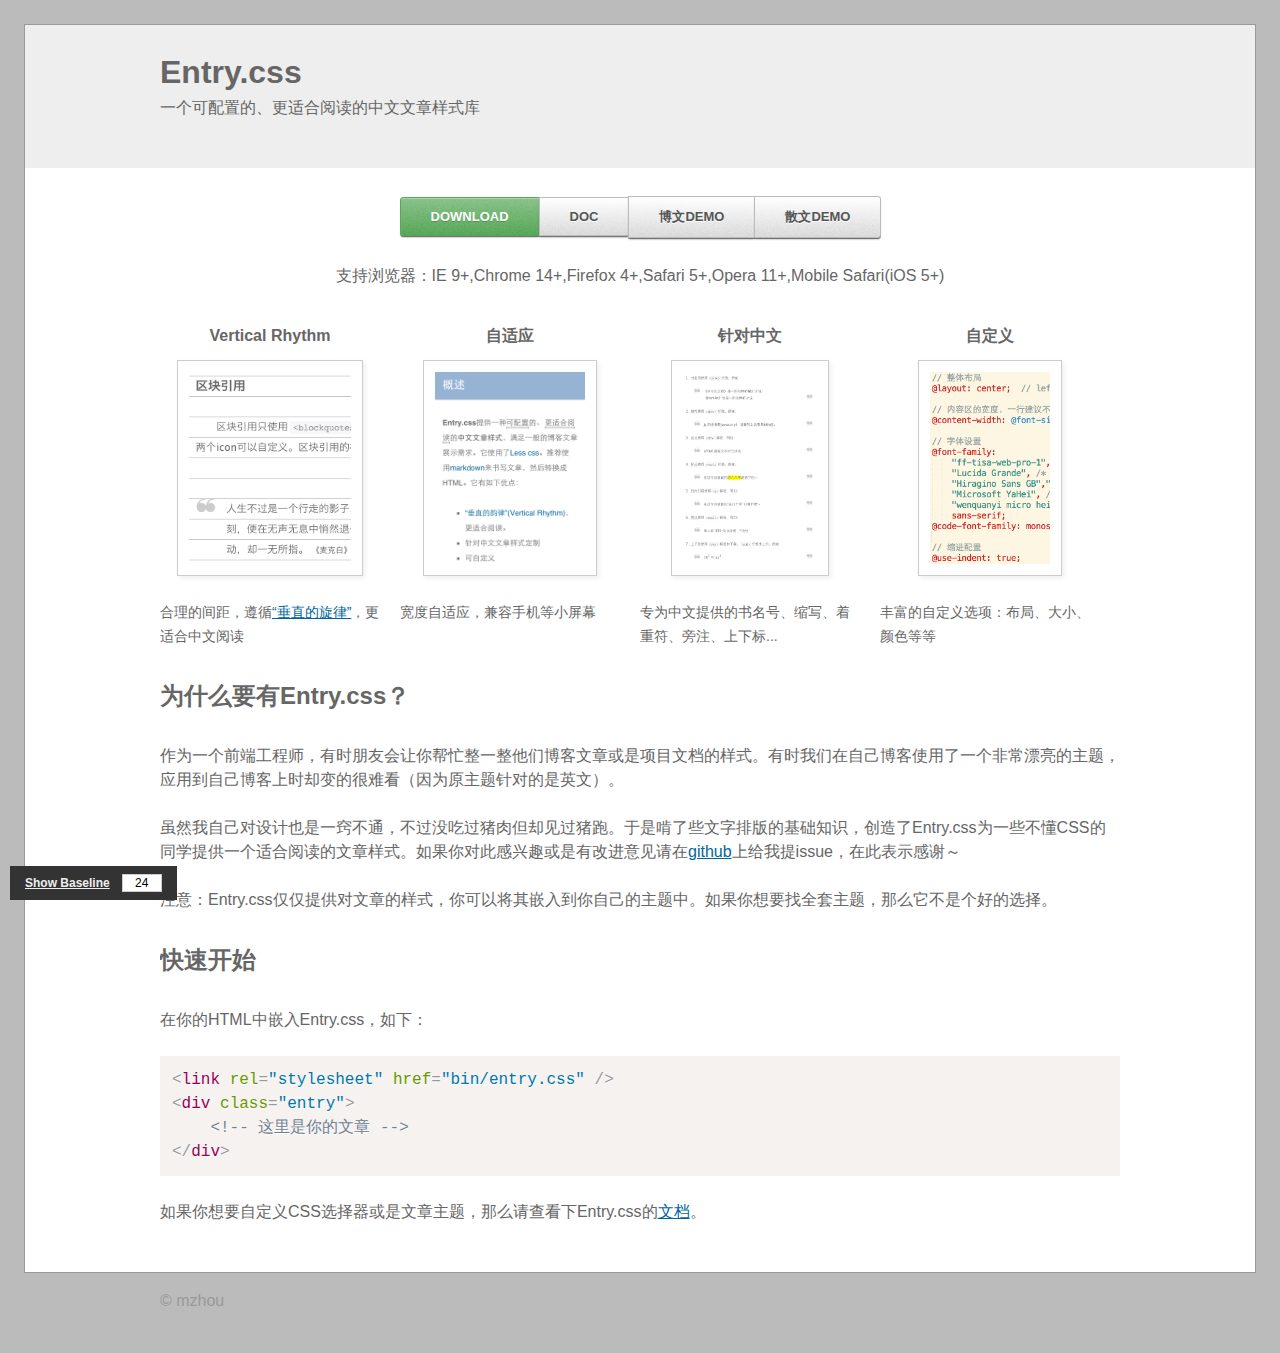
<file: index.html>
<!DOCTYPE HTML>
<html lang="en">
<head>
  <meta charset="UTF-8">
  <title>Entry.css</title>
  <meta name="Keywords" content="Entry.css,css,vertical rhythm,baseline,中文文章,博客样式,中文排版"/>
  <meta name="Description" content="Entry.css 中文文章样式，帮助你快速搭建中文博客主题。"/>
  <meta name="viewport" content="initial-scale=1,user-scalable=no,maximum-scale=1,width=device-width">
  <link rel="stylesheet" href="assets/prism.css" />
  <link rel="stylesheet" href="assets/normalize.css" />
  <link rel="stylesheet" href="assets/index.css" />
</head>
<body>
<div class="container">
    <div class="head">
        <div class="middle">
            <h1>Entry.css</h1>
            <div class="head-github">
                一个可配置的、更适合阅读的中文文章样式库<br/>
                <iframe src="http://ghbtns.com/github-btn.html?user=zmmbreeze&repo=Entry.css&type=watch&count=true"
                allowtransparency="true" frameborder="0" scrolling="0" width="100" height="20"></iframe>
                <iframe src="http://ghbtns.com/github-btn.html?user=zmmbreeze&repo=Entry.css&type=fork&count=true"
                allowtransparency="true" frameborder="0" scrolling="0" width="100" height="20"></iframe>
                <iframe src="http://ghbtns.com/github-btn.html?user=zmmbreeze&type=follow&count=true"
                allowtransparency="true" frameborder="0" scrolling="0" width="192" height="20"></iframe>
            </div>
        </div>
    </div>
    <div class="info">
        <div class="middle">
            <div class="button-container">
                <ul class="button-group">
                    <li>
                        <a href="https://github.com/zmmbreeze/Entry.css/"
                            class="large button color green">Download</a>
                    </li>
                    <li>
                        <a href="document.html" class="large button">Doc</a>
                    </li>
                    <li>
                        <a href="demo.html" class="large button">博文Demo</a>
                    </li>
                    <li>
                        <a href="word.html" class="large button">散文Demo</a>
                    </li>
                </ul>
                <p>支持浏览器：IE 9+,Chrome 14+,Firefox 4+,Safari 5+,Opera 11+,Mobile Safari(iOS 5+)</p>
            </div>
            <h2 class="invisible">优势</h2>
            <div class="wrap">
            <div class="pack">
                <h3>Vertical Rhythm</h3>
                <img src="assets/img-01.png" height="192"/>
                <p>合理的间距，遵循<a href="http://blog.justfont.com/2012/08/%E7%B6%B2%E9%A0%81%E6%8E%92%E7%89%88%EF%BC%9A%E6%B9%AF%E5%93%81%EF%BC%8D%EF%BC%8D%E5%9E%82%E7%9B%B4%E7%9A%84%E9%9F%BB%E5%BE%8B/" target="_blank">“垂直的旋律”</a>，更适合中文阅读</p>
            </div>
            <div class="pack">
                <h3>自适应</h3>
                <img src="assets/img-02.png" height="192"/>
                <p>宽度自适应，兼容手机等小屏幕</p>
            </div>
            <div class="pack">
                <h3>针对中文</h3>
                <img src="assets/img-03.png" height="192"/>
                <p>专为中文提供的书名号、缩写、着重符、旁注、上下标...</p>
            </div>
            <div class="pack">
                <h3>自定义</h3>
                <img src="assets/img-04.png" height="192"/>
                <p>丰富的自定义选项：布局、大小、颜色等等</p>
            </div>
            </div>

            <h2>为什么要有Entry.css？</h2>
            <p>作为一个前端工程师，有时朋友会让你帮忙整一整他们博客文章或是项目文档的样式。有时我们在自己博客使用了一个非常漂亮的主题，应用到自己博客上时却变的很难看（因为原主题针对的是英文）。</p>
            <p>虽然我自己对设计也是一窍不通，不过没吃过猪肉但却见过猪跑。于是啃了些文字排版的基础知识，创造了Entry.css为一些不懂CSS的同学提供一个适合阅读的文章样式。如果你对此感兴趣或是有改进意见请在<a href="https://github.com/zmmbreeze/Entry.css/issues" target="_blank">github</a>上给我提issue，在此表示感谢～</p>
            <p>注意：Entry.css仅仅提供对文章的样式，你可以将其嵌入到你自己的主题中。如果你想要找全套主题，那么它不是个好的选择。</p>

            <h2>快速开始</h2>
            <p>在你的HTML中嵌入Entry.css，如下：</p>
            <pre><code class="language-markup">&lt;link rel="stylesheet" href="bin/entry.css" /&gt;
&lt;div class="entry"&gt;
    &lt;!-- 这里是你的文章 --&gt;
&lt;/div&gt;</code></pre>
            <p>如果你想要自定义CSS选择器或是文章主题，那么请查看下Entry.css的<a href="./document.html">文档</a>。</p>

            <div style="margin-top:1.5em;">
                <script async src="//pagead2.googlesyndication.com/pagead/js/adsbygoogle.js"></script>
                <ins class="adsbygoogle"
                     style="display:block"
                     data-ad-client="ca-pub-3880667676094519"
                     data-ad-slot="7487074388"
                     data-ad-format="auto"></ins>
                <script>
                (adsbygoogle = window.adsbygoogle || []).push({});
                </script>
            </div>
        </div>
    </div>
    <div class="foot">
        <div class="middle">
            &copy; <a href="http://nodejs.in/">mzhou</a>
        </div>
    </div>
</div>
<script src="assets/prism.js"></script>
<script src="assets/baseliner.js"></script>
<script>
window.onload = function() {
    var baseliner = new Baseliner(24);
}
</script>
<script>// ga
var _gaq = _gaq || [];
_gaq.push(['_setAccount', 'UA-36422454-1']);
_gaq.push(['_trackPageview']);

(function() {
 var ga = document.createElement('script'); ga.type = 'text/javascript'; ga.async = true;
 ga.src = ('https:' == document.location.protocol ? 'https://ssl' : 'http://www') + '.google-analytics.com/ga.js';
 var s = document.getElementsByTagName('script')[0]; s.parentNode.insertBefore(ga, s);
})();</script>
</body>
</html>
</file>
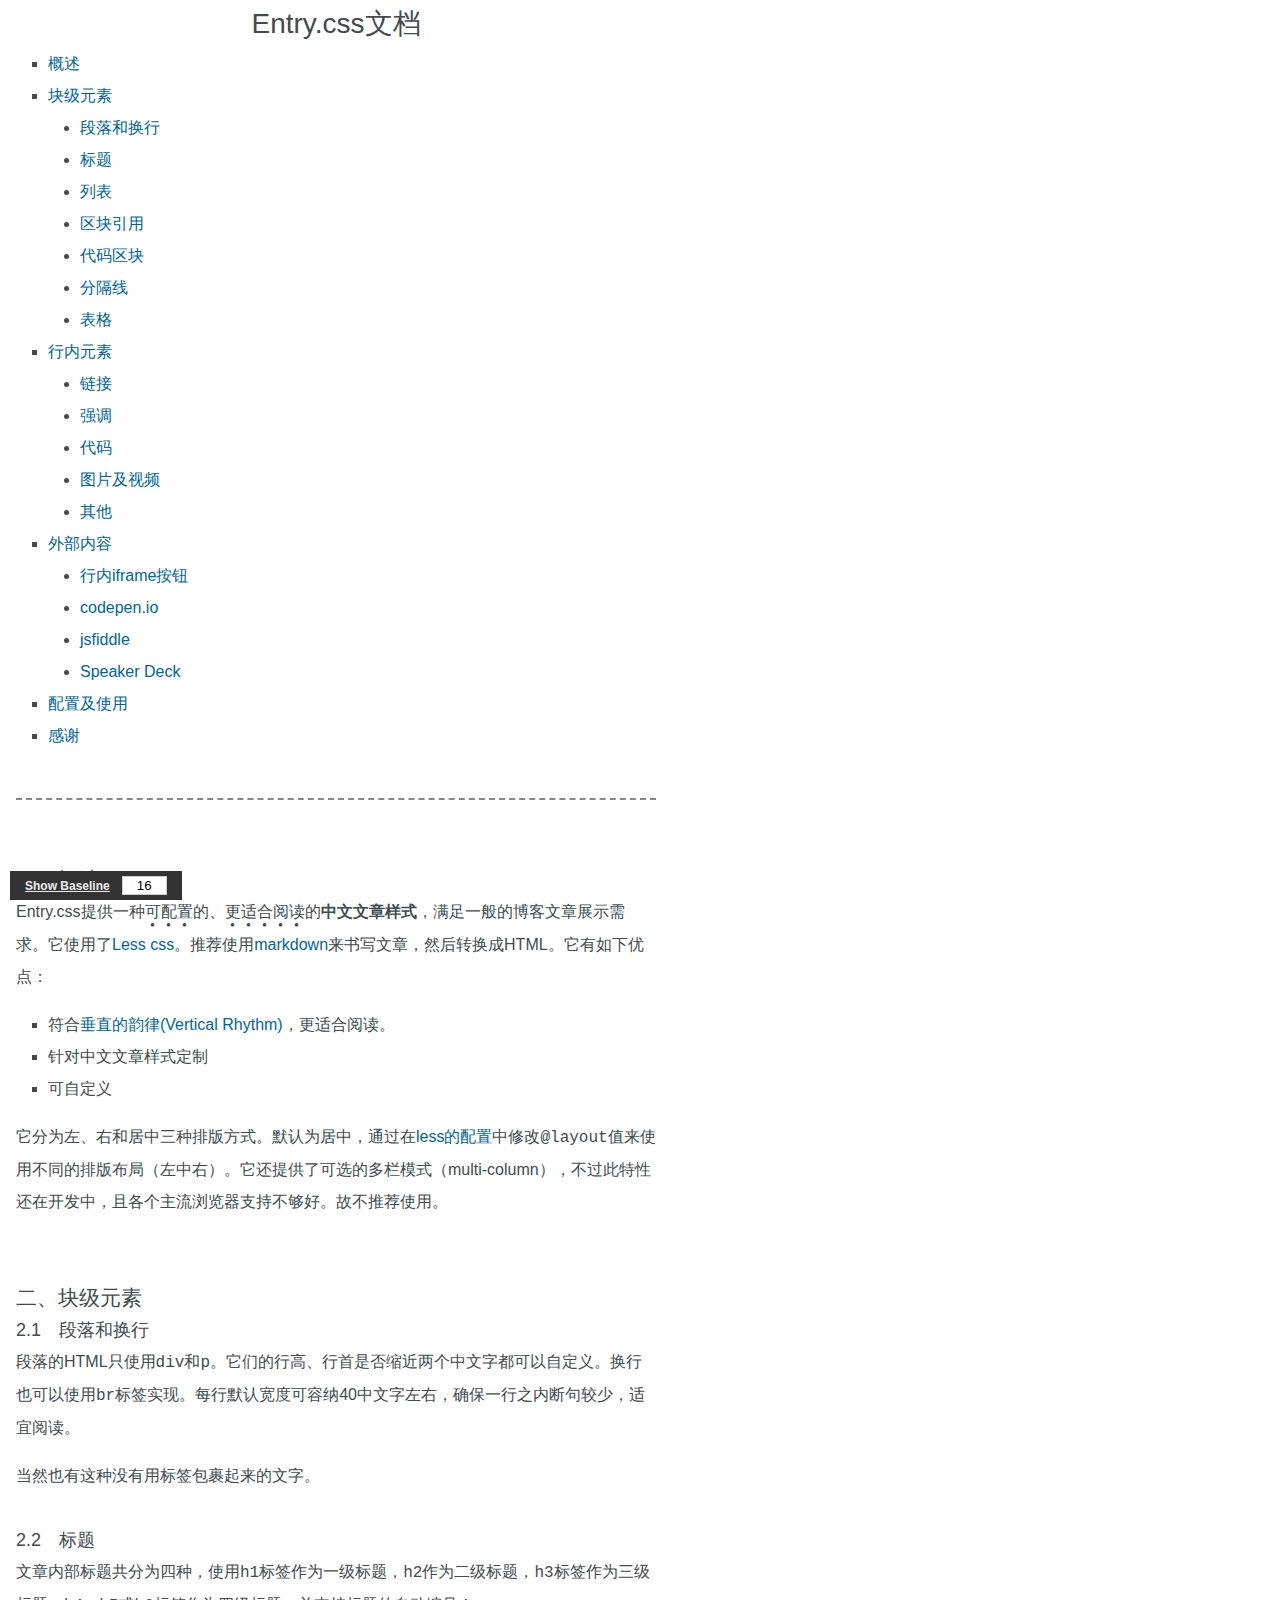
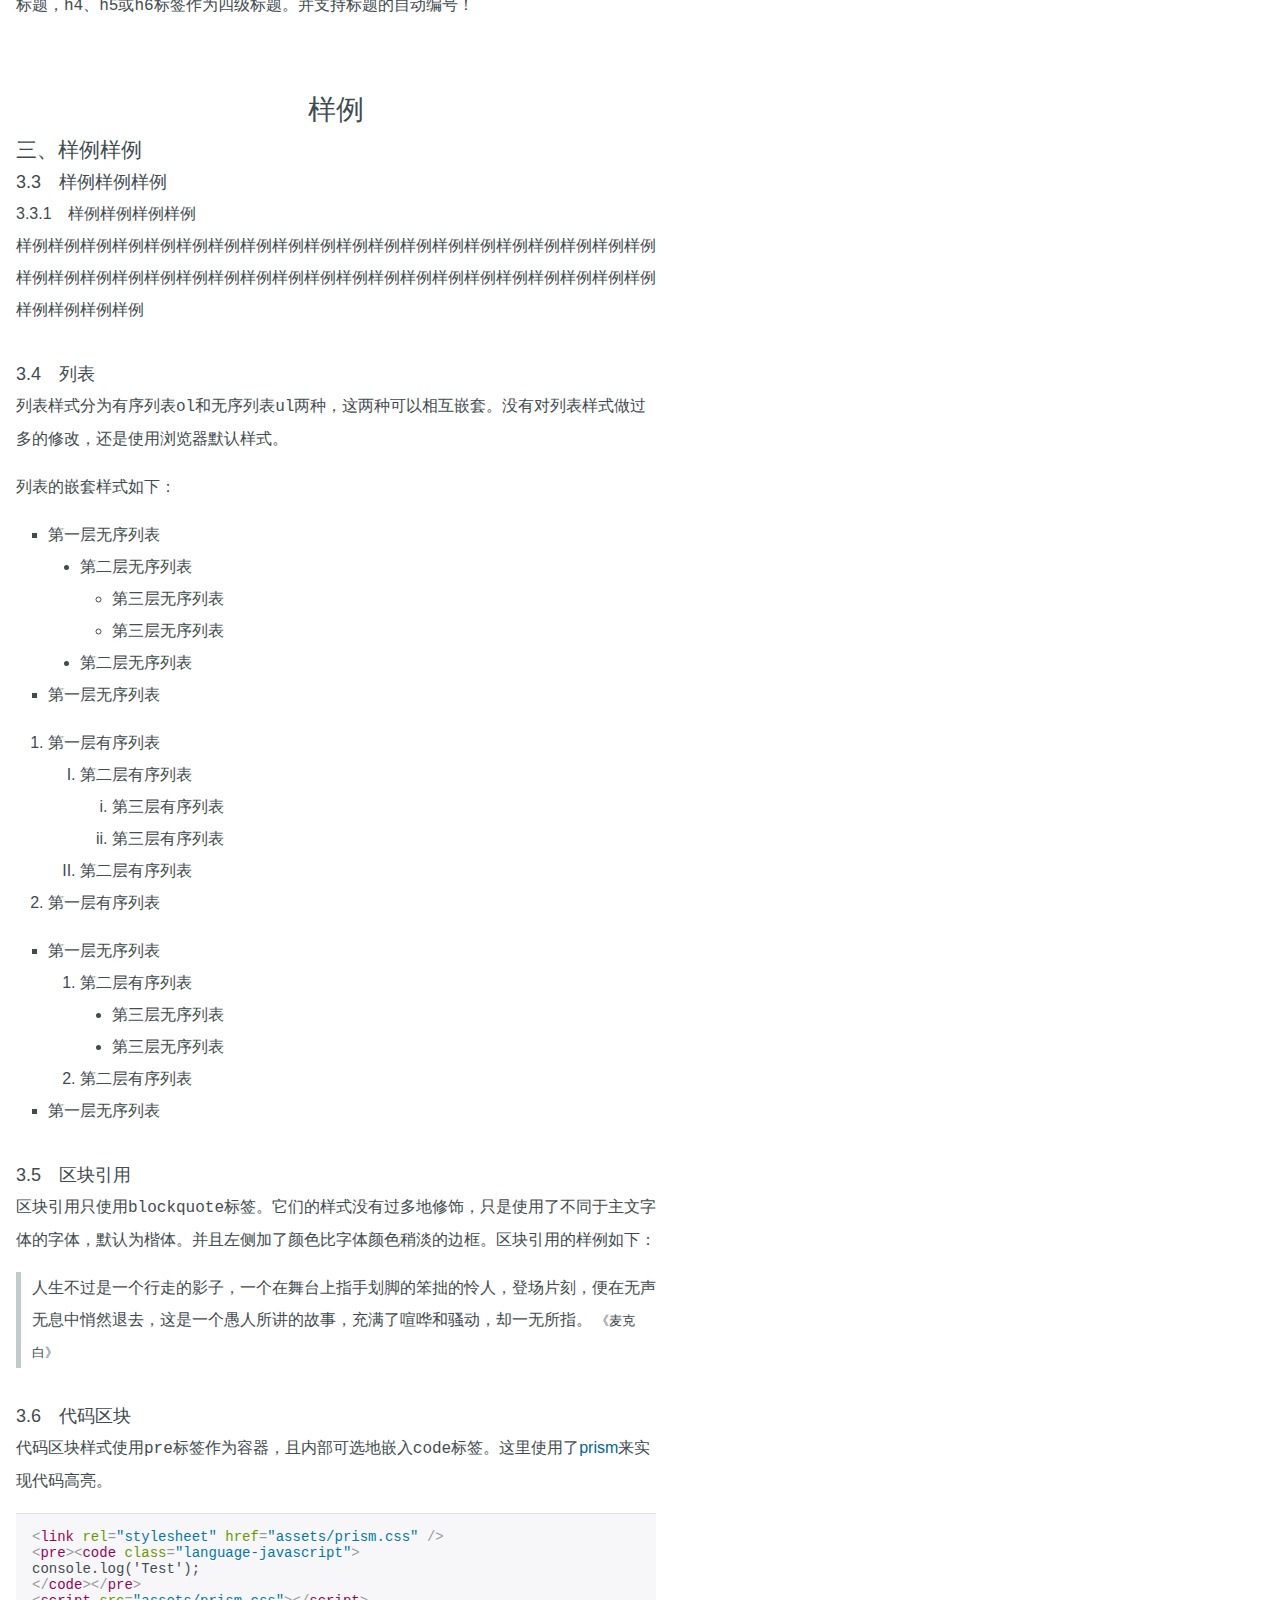
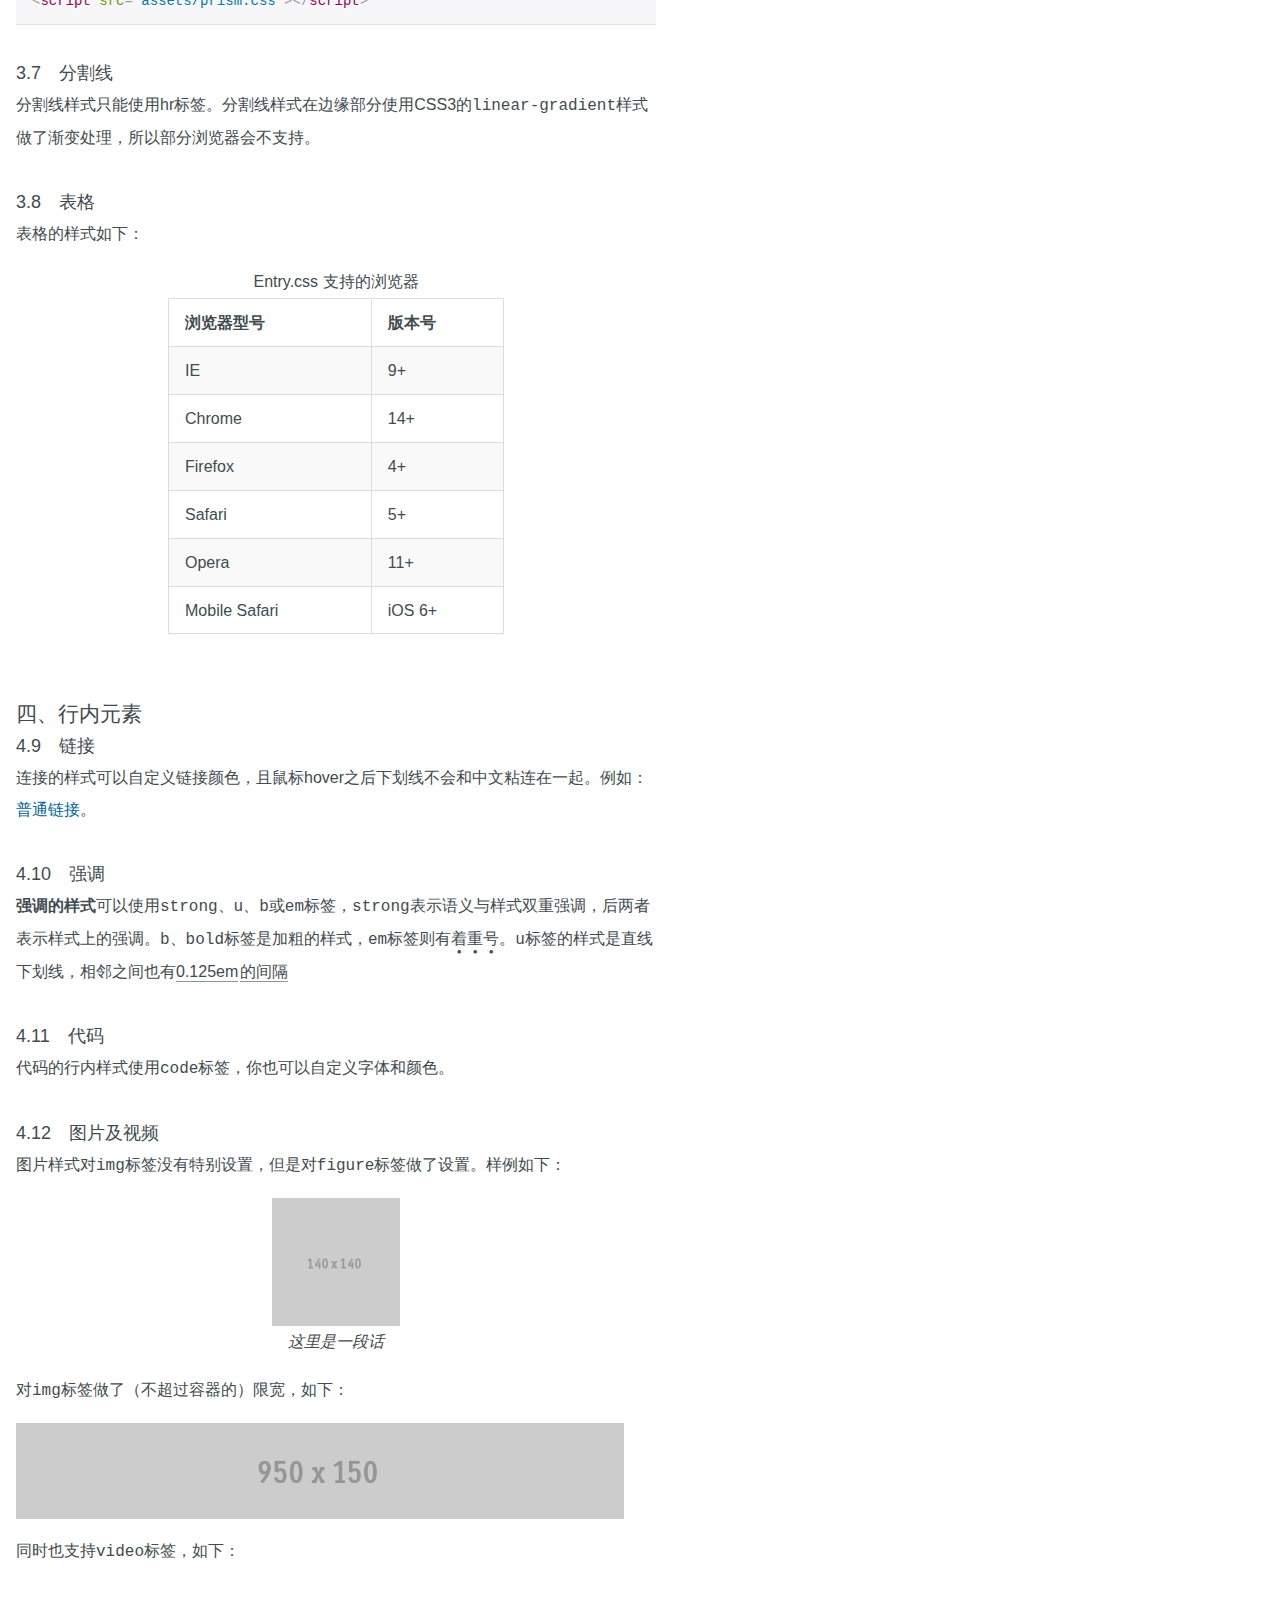
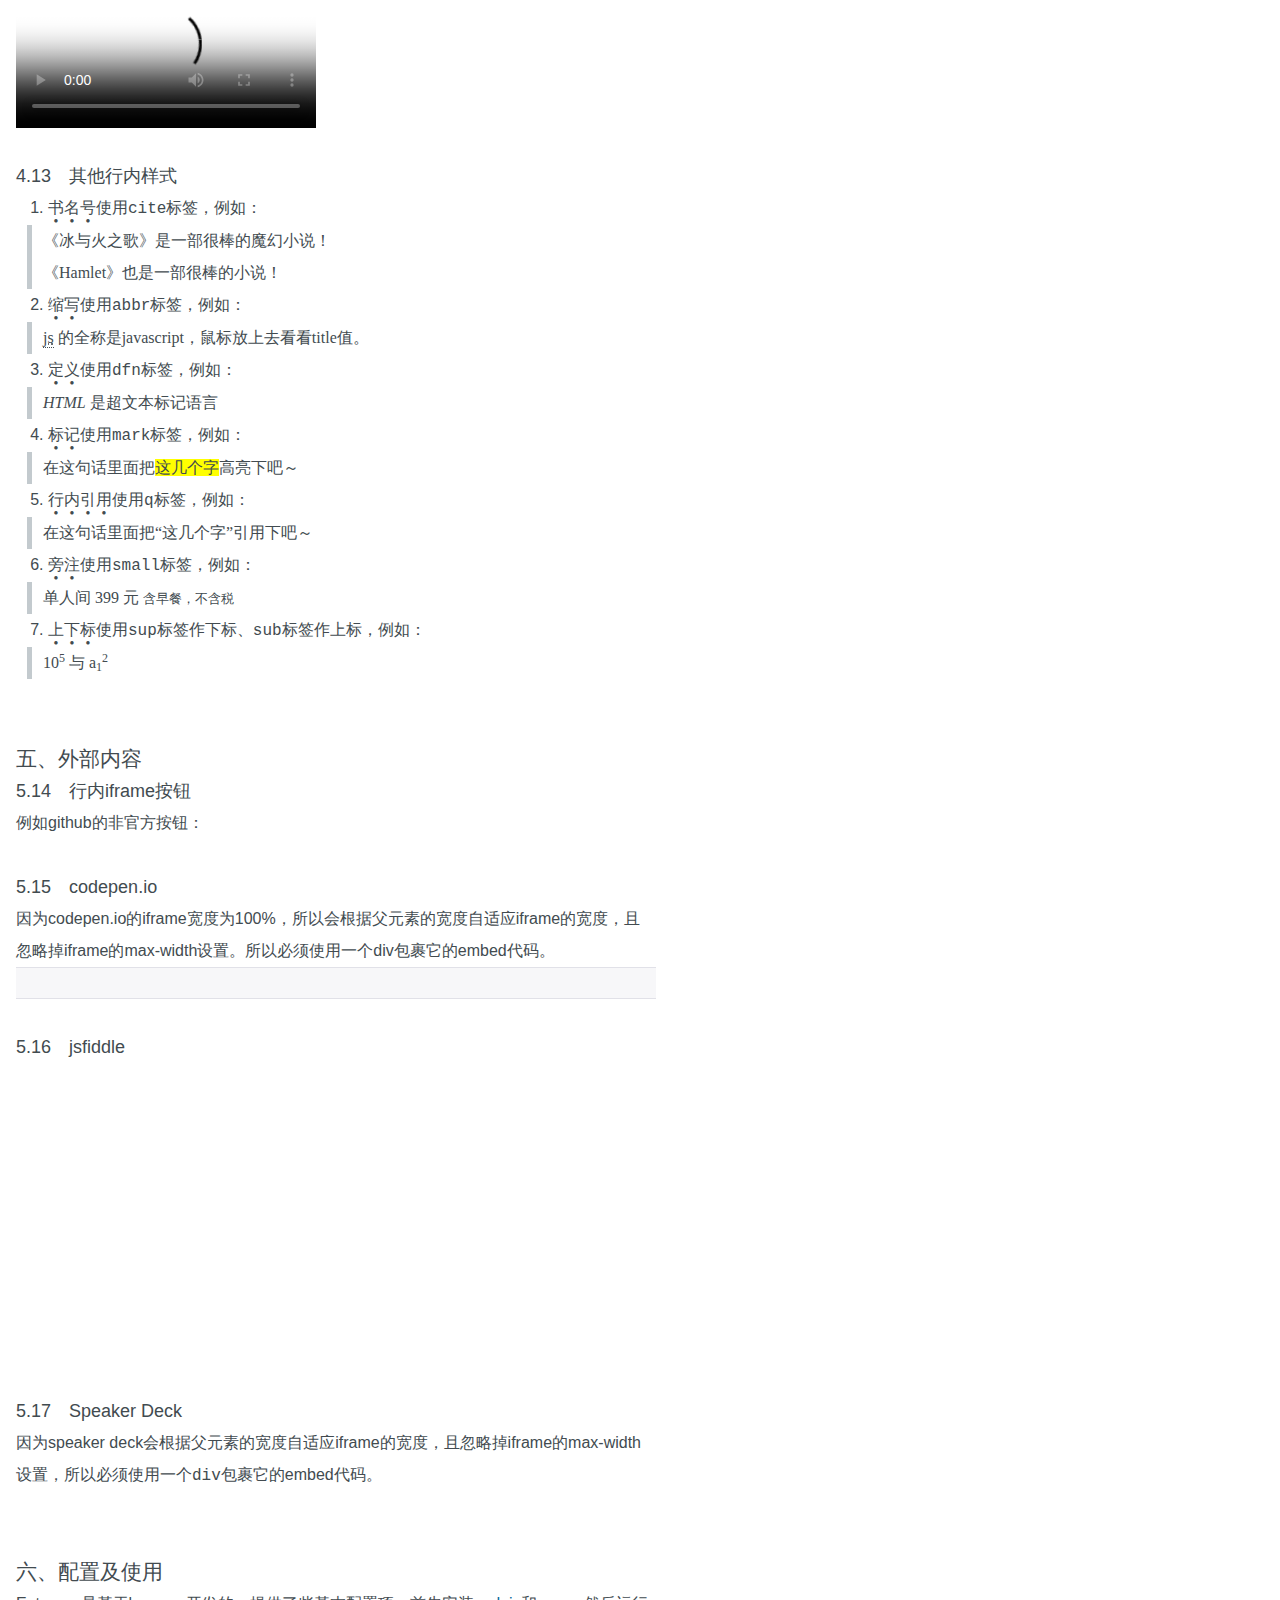
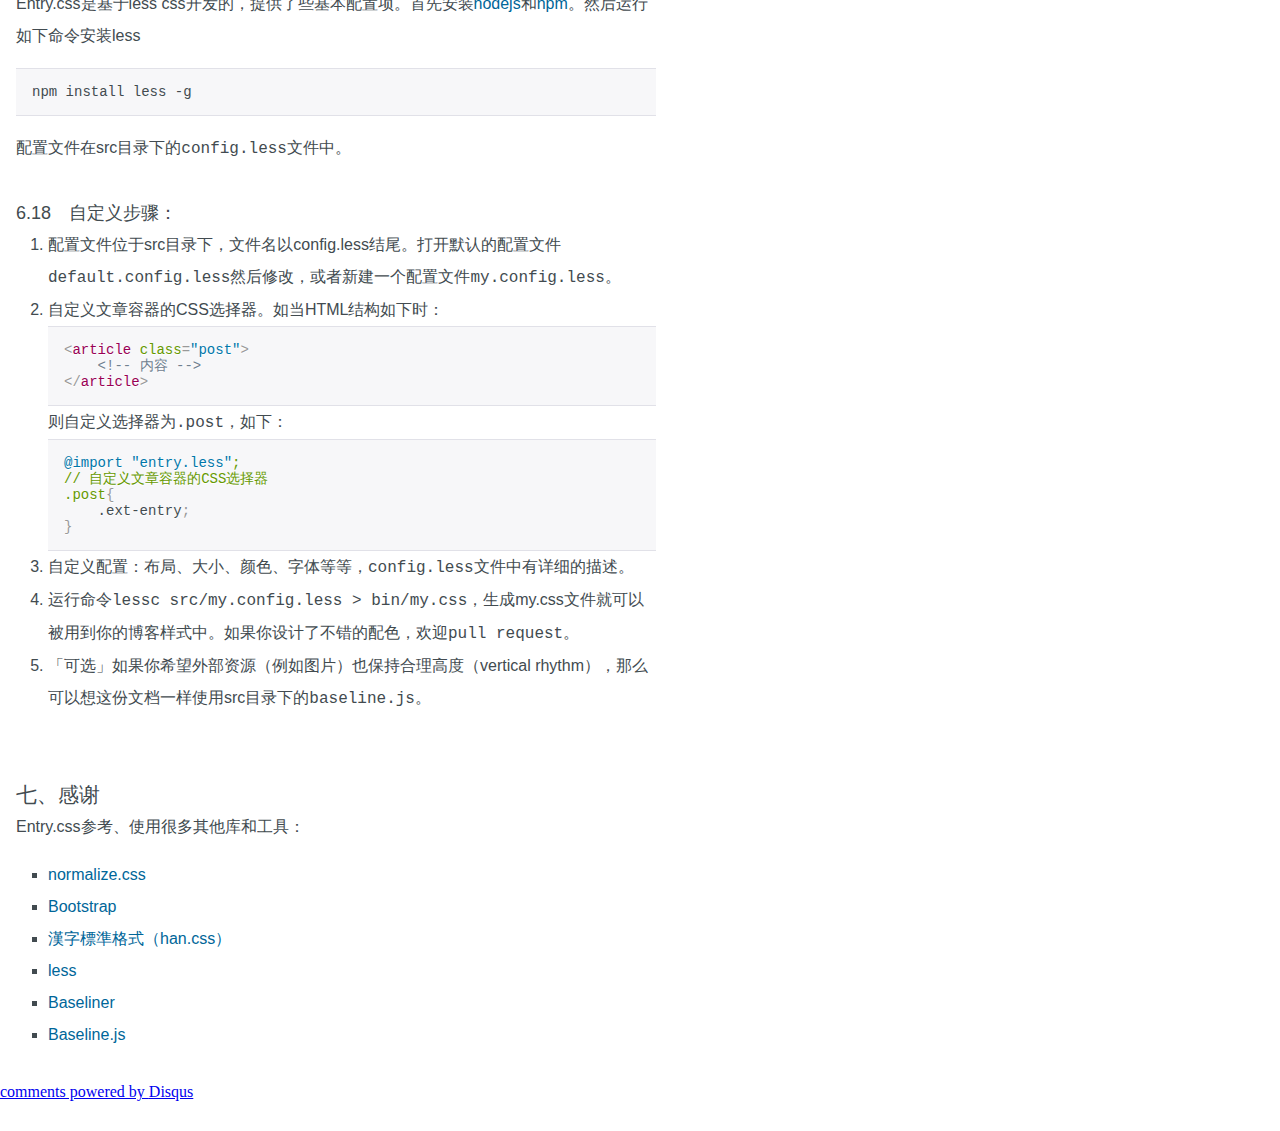
<file: document.html>
<!DOCTYPE HTML>
<html lang="en">
<head>
  <meta charset="UTF-8">
  <title>Entry.css</title>
  <meta name="Keywords" content="Entry.css,css,vertical rhythm,baseline,中文文章,博客样式,中文排版"/>
  <meta name="Description" content="Entry.css 中文文章样式，帮助你快速搭建中文博客主题。"/>
  <meta name="viewport" content="initial-scale=1,user-scalable=no,maximum-scale=1,width=device-width">
  <link rel="stylesheet" href="assets/prism.css" />
  <link rel="stylesheet/less" type="text/css" href="src/debug.config.less">
  <script src="assets/less-1.3.3.min.js"></script>
  <!--
  <link rel="stylesheet" href="bin/entry.css" />
  -->
</head>
<body>
<div class="entry">
    <h1>Entry.css文档</h1>
    <ul>
        <li><a href="#overview">概述</a></li>
        <li>
            <a href="#block">块级元素</a>
            <ul>
                <li><a href="#p">段落和换行</a></li>
                <li><a href="#header">标题</a></li>
                <li><a href="#list">列表</a></li>
                <li><a href="#blockquote">区块引用</a></li>
                <li><a href="#precode">代码区块</a></li>
                <li><a href="#hr">分隔线</a></li>
                <li><a href="#table">表格</a></li>
            </ul>
        </li>
        <li>
            <a href="#span">行内元素</a>
            <ul>
                <li><a href="#link">链接</a></li>
                <li><a href="#em">强调</a></li>
                <li><a href="#code">代码</a></li>
                <li><a href="#img">图片及视频</a></li>
                <li><a href="#otherInline">其他</a></li>
            </ul>
        </li>
        <li>
            <a href="#other">外部内容</a>
            <ul>
                <li><a href="#inlineiframe">行内iframe按钮</a></li>
                <li><a href="#codepenio">codepen.io</a></li>
                <li><a href="#jsfiddle">jsfiddle</a></li>
                <li><a href="#speakerDeck">Speaker Deck</a></li>
            </ul>
        </li>
        <li><a href="#config">配置及使用</a></li>
        <li><a href="#acknowledgement">感谢</a></li>
    </ul>

    <hr/>

    <h2 id="overview">概述</h2>
    <p>Entry.css提供一种<em>可配置</em>的、<em>更适合阅读</em>的<strong>中文文章样式</strong>，满足一般的博客文章展示需求。它使用了<a href="http://www.lesscss.net/">Less css</a>。推荐使用<a href="http://daringfireball.net/projects/markdown/">markdown</a>来书写文章，然后转换成HTML。它有如下优点：</p>
    <ul>
        <li>符合<a href="http://blog.justfont.com/2012/08/%E7%B6%B2%E9%A0%81%E6%8E%92%E7%89%88%EF%BC%9A%E6%B9%AF%E5%93%81%EF%BC%8D%EF%BC%8D%E5%9E%82%E7%9B%B4%E7%9A%84%E9%9F%BB%E5%BE%8B/" target="_blank">垂直的韵律(Vertical Rhythm)</a>，更适合阅读。</li>
        <li>针对中文文章样式定制</li>
        <li>可自定义</li>
    </ul>
    <p>它分为左、右和居中三种排版方式。默认为居中，通过在<a href="#config">less的配置</a>中修改<code>@layout</code>值来使用不同的排版布局（左中右）。它还提供了可选的多栏模式（multi-column），不过此特性还在开发中，且各个主流浏览器支持不够好。故不推荐使用。</p>

    <h2 id="block">块级元素</h2>

    <h3 id="p">段落和换行</h3>
    <p>段落的HTML只使用<code>div</code>和<code>p</code>。它们的行高、行首是否缩近两个中文字都可以自定义。换行也可以使用<code>br</code>标签实现。每行默认宽度可容纳40中文字左右，确保一行之内断句较少，适宜阅读。</p>
    当然也有这种没有用标签包裹起来的文字。

    <h3 id="header">标题</h3>
    <p>文章内部标题共分为四种，使用<code>h1</code>标签作为一级标题，<code>h2</code>作为二级标题，<code>h3</code>标签作为三级标题，<code>h4</code>、<code>h5</code>或<code>h6</code>标签作为四级标题。并支持标题的自动编号！</p>
    <h1>样例</h1>
    <h2>样例样例</h2>
    <h3>样例样例样例</h3>
    <h4>样例样例样例样例</h4>
    <p>样例样例样例样例样例样例样例样例样例样例样例样例样例样例样例样例样例样例样例样例样例样例样例样例样例样例样例样例样例样例样例样例样例样例样例样例样例样例样例样例样例样例样例样例</p>

    <h3 id="list">列表</h3>
    <p>列表样式分为有序列表<code>ol</code>和无序列表<code>ul</code>两种，这两种可以相互嵌套。没有对列表样式做过多的修改，还是使用浏览器默认样式。</p>

    <p>列表的嵌套样式如下：</p>
    <ul>
        <li>第一层无序列表
            <ul>
                <li>第二层无序列表
                    <ul>
                        <li>第三层无序列表</li>
                        <li>第三层无序列表</li>
                    </ul>
                </li>
                <li>第二层无序列表</li>
            </ul>
        </li>
        <li>第一层无序列表</li>
    </ul>

    <ol>
        <li>第一层有序列表
            <ol>
                <li>第二层有序列表
                    <ol>
                        <li>第三层有序列表</li>
                        <li>第三层有序列表</li>
                    </ol>
                </li>
                <li>第二层有序列表</li>
            </ol>   
        </li>
        <li>第一层有序列表</li>
    </ol>

    <ul>
        <li>第一层无序列表
            <ol>
                <li>第二层有序列表
                    <ul>
                        <li>第三层无序列表</li>
                        <li>第三层无序列表</li>
                    </ul>
                </li>
                <li>第二层有序列表</li>
            </ol>  
        </li>
        <li>第一层无序列表</li>
    </ul>


    <h3 id="blockquote">区块引用</h3>
    <p>区块引用只使用<code>blockquote</code>标签。它们的样式没有过多地修饰，只是使用了不同于主文字体的字体，默认为楷体。并且左侧加了颜色比字体颜色稍淡的边框。区块引用的样例如下：</p>
    <blockquote>
    人生不过是一个行走的影子，一个在舞台上指手划脚的笨拙的怜人，登场片刻，便在无声无息中悄然退去，这是一个愚人所讲的故事，充满了喧哗和骚动，却一无所指。 <small><cite>麦克白</cite></small>
    </blockquote>

    <h3 id="precode">代码区块</h3>
    <p>代码区块样式使用<code>pre</code>标签作为容器，且内部可选地嵌入<code>code</code>标签。这里使用了<a href="http://prismjs.com/">prism</a>来实现代码高亮。</p>
    <pre class="language-markup"><code>&lt;link rel=&quot;stylesheet&quot; href=&quot;assets/prism.css&quot; /&gt;
&lt;pre&gt;&lt;code class="language-javascript"&gt;
console.log('Test');
&lt;/code&gt;&lt;/pre&gt;
&lt;script src=&quot;assets/prism.css&quot;&gt;&lt;/script&gt;</code></pre>

    <h3 id="hr">分割线</h3>
    <p>分割线样式只能使用hr标签。分割线样式在边缘部分使用CSS3的<code>linear-gradient</code>样式做了渐变处理，所以部分浏览器会不支持。</p>

    <h3 id="table">表格</h3>
    <p>表格的样式如下：</p>
    <table>
        <caption>Entry.css 支持的浏览器</caption>
        <thead>
            <tr>
              <th>浏览器型号</th>
              <th>版本号</th>
            </tr>
        </thead>
        <tbody>
            <tr>
                <td>IE</td>
                <td>9+</td>
            </tr>
            <tr>
                <td>Chrome</td>
                <td>14+</td>
            </tr>
            <tr>
                <td>Firefox</td>
                <td>4+</td>
            </tr>
            <tr>
                <td>Safari</td>
                <td>5+</td>
            </tr>
            <tr>
                <td>Opera</td>
                <td>11+</td>
            </tr>
            <tr>
                <td>Mobile Safari</td>
                <td>iOS 6+</td>
            </tr>
        </tbody>
    </table>

    <h2 id="span">行内元素</h2>

    <h3 id="link">链接</h3>
    <p>连接的样式可以自定义链接颜色，且鼠标hover之后下划线不会和中文粘连在一起。例如：<a href="#">普通链接</a>。</p>

    <h3 id="em">强调</h3>
    <p><b>强调的样式</b>可以使用<code>strong</code>、<code>u</code>、<code>b</code>或<code>em</code>标签，<code>strong</code>表示语义与样式双重强调，后两者表示样式上的强调。<code>b</code>、<code>bold</code>标签是加粗的样式，<code>em</code>标签则有<em>着重号</em>。<code>u</code>标签的样式是直线下划线，相邻之间也有<u>0.125em</u><u>的间隔</u></p>

    <h3 id="code">代码</h3>
    <p>代码的行内样式使用<code>code</code>标签，你也可以自定义字体和颜色。</p>

    <h3 id="img">图片及视频</h3>
    <p>图片样式对<code>img</code>标签没有特别设置，但是对<code>figure</code>标签做了设置。样例如下：</p>
    <figure>
        <img src="140x140.gif" alt="这里是一段话" />
        <figcaption>
        这里是一段话
        </figcaption>
    </figure>
    <p>对<code>img</code>标签做了（不超过容器的）限宽，如下：</p>
    <img src="assets/950x150.gif" alt="这里是一段话" />
    <p>同时也支持<code>video</code>标签，如下：</p>
    <video poster="http://www.html5rocks.com/en/tutorials/video/basics/star.png" controls>
        <source src="http://www.html5rocks.com/en/tutorials/video/basics/Chrome_ImF.mp4" type='video/mp4; codecs="avc1.42E01E, mp4a.40.2"' />
        <source src="http://www.html5rocks.com/en/tutorials/video/basics/Chrome_ImF.webm" type='video/webm; codecs="vp8, vorbis"' />
        <source src="http://www.html5rocks.com/en/tutorials/video/basics/Chrome_ImF.ogv" type='video/ogg; codecs="theora, vorbis"' />
    </video>

    <h3 id="otherInline">其他行内样式</h3>
    <ol>
        <li>
            <p><em>书名号</em>使用<code>cite</code>标签，例如：</p>
            <blockquote><cite>冰与火之歌</cite>是一部很棒的魔幻小说！<br/>
            <cite>Hamlet</cite>也是一部很棒的小说！</blockquote>
        </li>
        <li>
            <p><em>缩写</em>使用<code>abbr</code>标签，例如：</p>
            <blockquote><abbr title="javascript">js</abbr> 的全称是javascript，鼠标放上去看看title值。</blockquote>
        </li>
        <li>
            <p><em>定义</em>使用<code>dfn</code>标签，例如：</p>
            <blockquote><dfn>HTML</dfn> 是超文本标记语言</blockquote>
        </li>
        <li>
            <p><em>标记</em>使用<code>mark</code>标签，例如：</p>
            <blockquote>在这句话里面把<mark>这几个字</mark>高亮下吧～</blockquote>
        </li>
        <li>
            <p><em>行内引用</em>使用<code>q</code>标签，例如：</p>
            <blockquote>在这句话里面把<q>这几个字</q>引用下吧～</blockquote>
        </li>
        <li>
            <p><em>旁注</em>使用<code>small</code>标签，例如：</p>
            <blockquote>
                单人间 399 元 <small>含早餐，不含税</small>
            </blockquote>
        </li>
        <li>
            <p><em>上下标</em>使用<code>sup</code>标签作下标、<code>sub</code>标签作上标，例如：</p>
            <blockquote>
                10<sup>5</sup> 与 a<sub>1</sub><sup>2</sup>
            </blockquote>
        </li>
    </ol>

    <h2 id="other">外部内容</h2>

    <h3 id="inlineiframe">行内iframe按钮</h3>
    <div>例如github的非官方按钮：
        <iframe src="http://ghbtns.com/github-btn.html?user=zmmbreeze&repo=Entry.css&type=watch"
          allowtransparency="true" frameborder="0" scrolling="0" width="60" height="20"></iframe>
        <iframe src="http://ghbtns.com/github-btn.html?user=zmmbreeze&repo=Entry.css&type=fork"
          allowtransparency="true" frameborder="0" scrolling="0" width="60" height="20"></iframe>
        <iframe src="http://ghbtns.com/github-btn.html?user=zmmbreeze&type=follow"
            allowtransparency="true" frameborder="0" scrolling="0" width="180" height="20"></iframe>
    </div>

    <h3 id="codepenio">codepen.io</h3>
    <div>
        因为codepen.io的iframe宽度为100%，所以会根据父元素的宽度自适应iframe的宽度，且忽略掉iframe的max-width设置。所以必须使用一个div包裹它的embed代码。
        <pre class="codepen" data-height="300" data-type="result" data-href="guLfC" data-user="zmmbreeze"><code></code></pre>
        <script async src="http://codepen.io/assets/embed/ei.js"></script>
    </div>

    <h3 id="jsfiddle">jsfiddle</h3>
    <iframe style="width: 100%; height: 300px" src="http://jsfiddle.net/zmmbreeze/8de8h/embedded/" allowfullscreen="allowfullscreen" frameborder="0"></iframe>

    <h3 id="speakerDeck">Speaker Deck</h3>
    <div>
    因为speaker deck会根据父元素的宽度自适应iframe的宽度，且忽略掉iframe的max-width设置，所以必须使用一个<code>div</code>包裹它的embed代码。
    <script async class="speakerdeck-embed" data-id="5085eadcae6235000201e95f" data-ratio="1.33333333333333" src="//speakerdeck.com/assets/embed.js"></script>
    </div>

    <h2 id="config">配置及使用</h2>
    <p>Entry.css是基于less css开发的，提供了些基本配置项。首先安装<a href="http://nodejs.org/">nodejs</a>和<a href="https://npmjs.org/">npm</a>。然后运行如下命令安装less</p>
    <pre>npm install less -g</pre>
    <p>配置文件在src目录下的<code>config.less</code>文件中。</p>
    <h3>自定义步骤：</h3>
    <ol>
        <li>配置文件位于src目录下，文件名以config.less结尾。打开默认的配置文件<code>default.config.less</code>然后修改，或者新建一个配置文件<code>my.config.less</code>。</li>
        <li>自定义文章容器的CSS选择器。如当HTML结构如下时：
        <pre><code class="language-markup">&lt;article class=&quot;post&quot;&gt;
    &lt;!-- 内容 --&gt;
&lt;/article&gt;</code></pre>
        则自定义选择器为<code>.post</code>，如下：
        <pre><code class="language-css">@import "entry.less";
// 自定义文章容器的CSS选择器
.post{
    .ext-entry;
}</code></pre>
        </li>
        <li>自定义配置：布局、大小、颜色、字体等等，<code>config.less</code>文件中有详细的描述。</li>
        <li>运行命令<code>lessc src/my.config.less &gt; bin/my.css</code>，生成my.css文件就可以被用到你的博客样式中。如果你设计了不错的配色，欢迎<code>pull request</code>。</li>
        <li>「可选」如果你希望外部资源（例如图片）也保持合理高度（vertical rhythm），那么可以想这份文档一样使用src目录下的<code>baseline.js</code>。</li>
    </ol>

    <h2 id="acknowledgement">感谢</h2>
    <p>Entry.css参考、使用很多其他库和工具：</p>
    <ul>
        <li><a href="https://github.com/necolas/normalize.css">normalize.css</a></li>
        <li><a href="http://twitter.github.com/">Bootstrap</a></li>
        <li><a href="http://ethantw.net/projects/han/">漢字標準格式（han.css）</a></li>
        <li><a href="http://www.lesscss.net/">less</a></li>
        <li><a href="https://github.com/jkeyes/baseline">Baseliner</a></li>
        <li><a href="https://github.com/daneden/Baseline.js">Baseline.js</a></li>
    </ul>

    <div id="disqus_thread"></div>

</div>

<script type="text/javascript">
    /* * * CONFIGURATION VARIABLES: EDIT BEFORE PASTING INTO YOUR WEBPAGE * * */
    var disqus_shortname = 'entrycss'; // required: replace example with your forum shortname
    /* * * DON'T EDIT BELOW THIS LINE * * */
    (function() {
        var dsq = document.createElement('script'); dsq.type = 'text/javascript'; dsq.async = true;
        dsq.src = 'http://' + disqus_shortname + '.disqus.com/embed.js';
        (document.getElementsByTagName('head')[0] || document.getElementsByTagName('body')[0]).appendChild(dsq);
    })();
</script>
<noscript>Please enable JavaScript to view the <a href="http://disqus.com/?ref_noscript">comments powered by Disqus.</a></noscript>
<a href="http://disqus.com" class="dsq-brlink">comments powered by <span class="logo-disqus">Disqus</span></a>
<script src="assets/prism.js"></script>
<script src="assets/baseliner.js"></script>
<script src="src/baseline.js"></script>
<script>
window.onload = function() {
    baseline.init('.entry img, .entry video', 16);
    var baseliner = new Baseliner(16);
}
</script>
<script>// ga
var _gaq = _gaq || [];
_gaq.push(['_setAccount', 'UA-36422454-1']);
_gaq.push(['_trackPageview']);

(function() {
 var ga = document.createElement('script'); ga.type = 'text/javascript'; ga.async = true;
 ga.src = ('https:' == document.location.protocol ? 'https://ssl' : 'http://www') + '.google-analytics.com/ga.js';
 var s = document.getElementsByTagName('script')[0]; s.parentNode.insertBefore(ga, s);
})();</script>
</body>
</html>
</file>
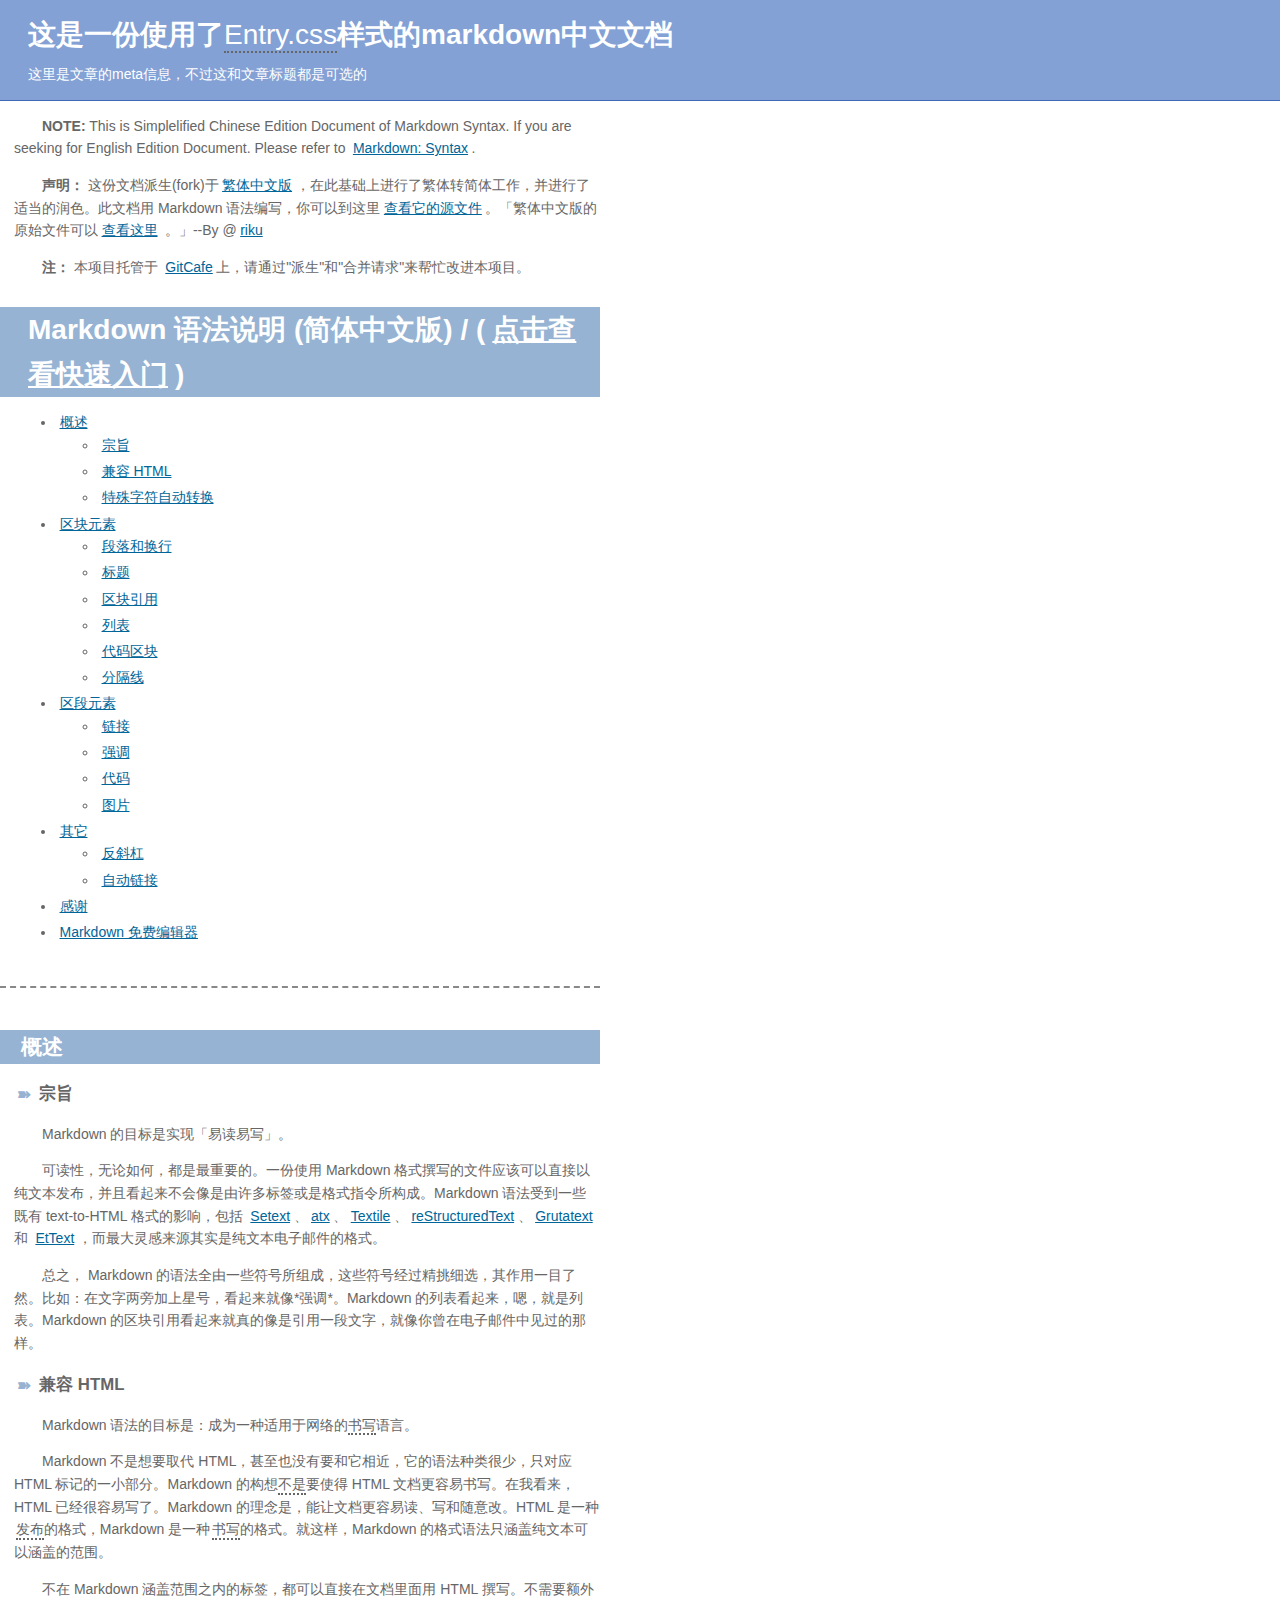
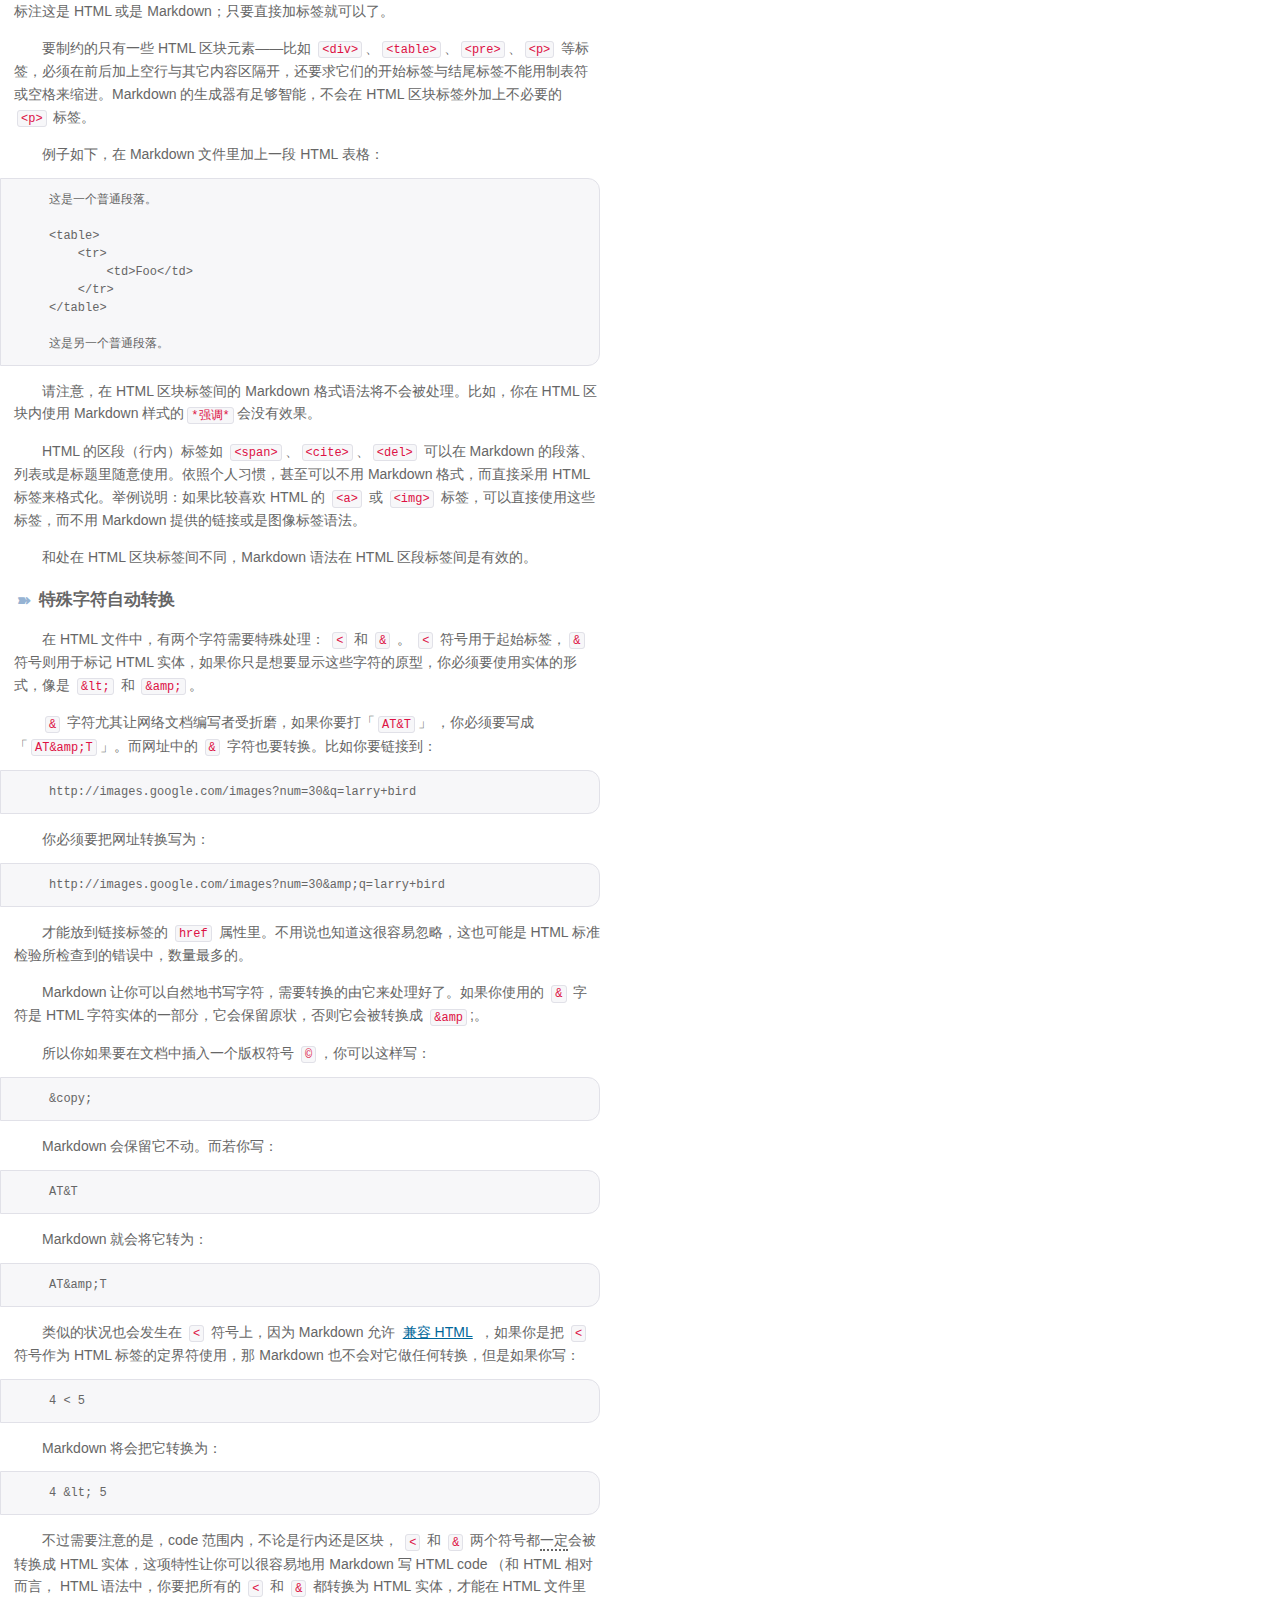
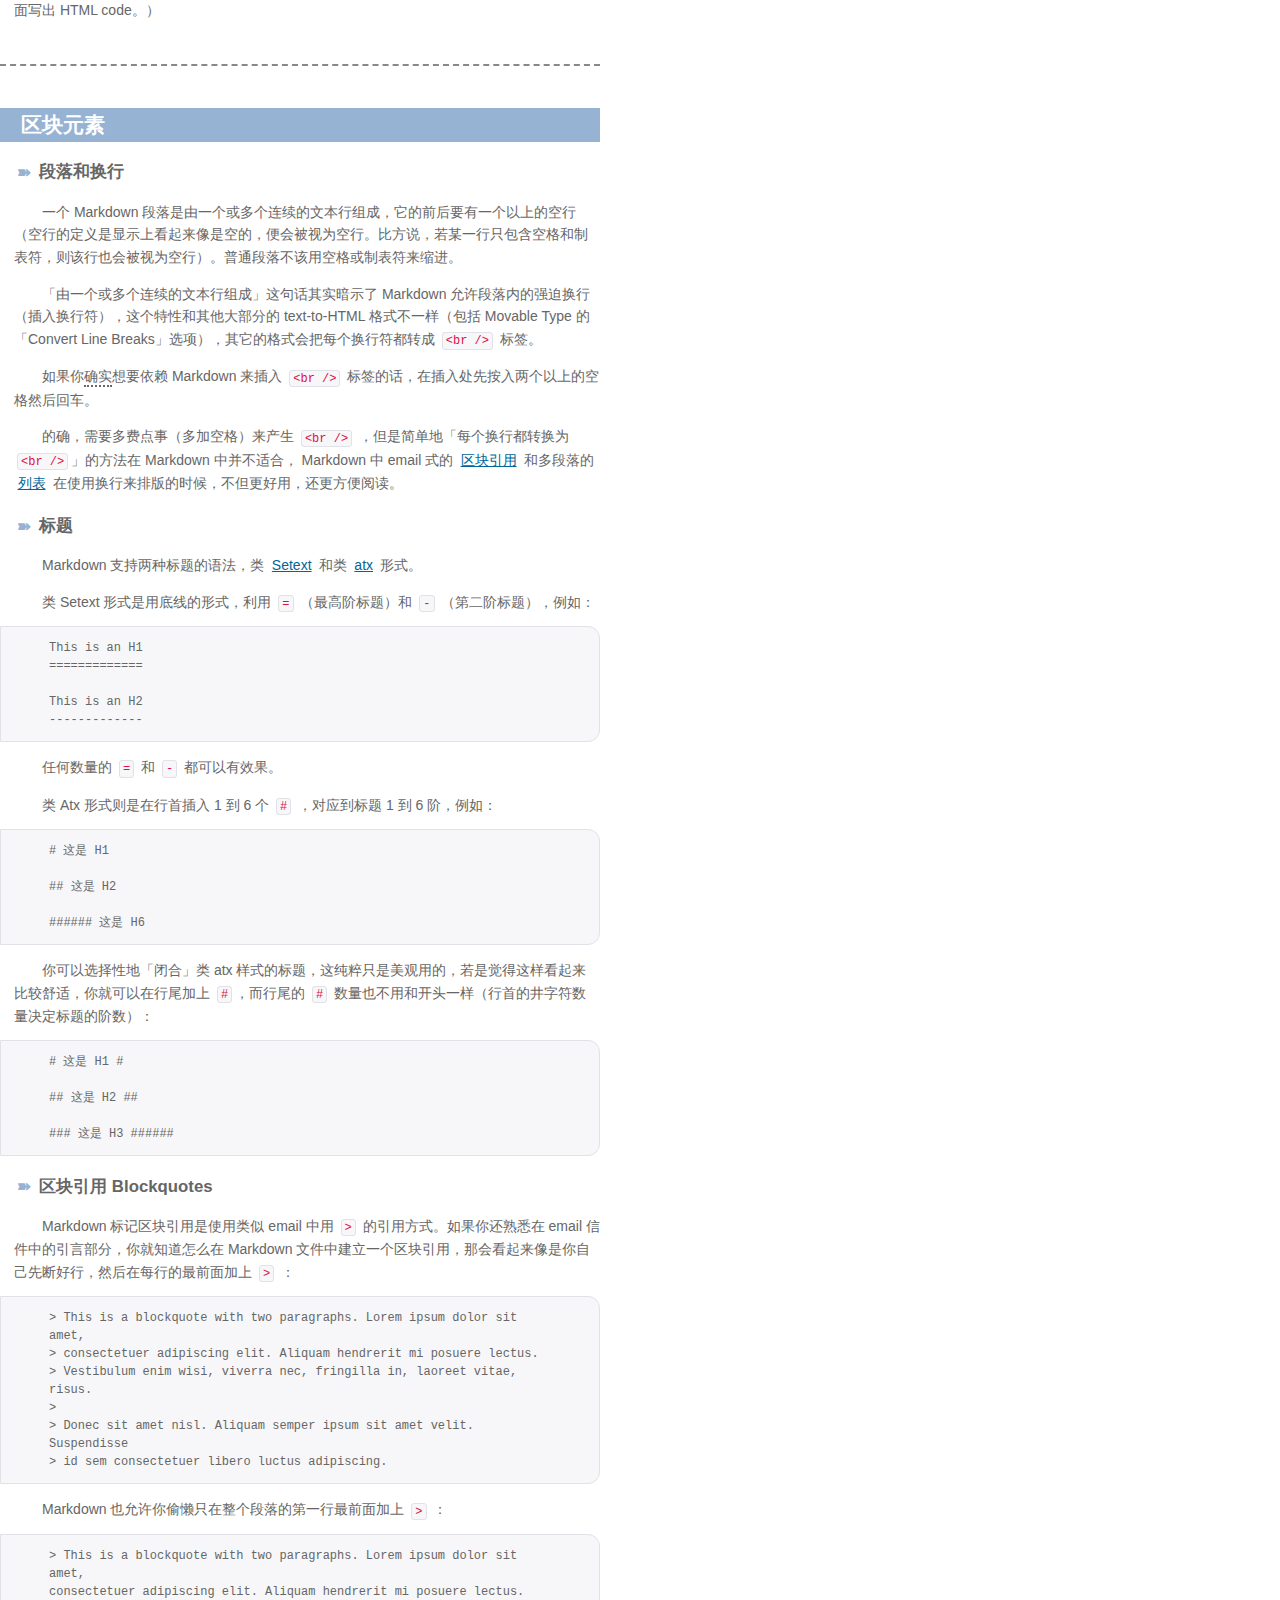
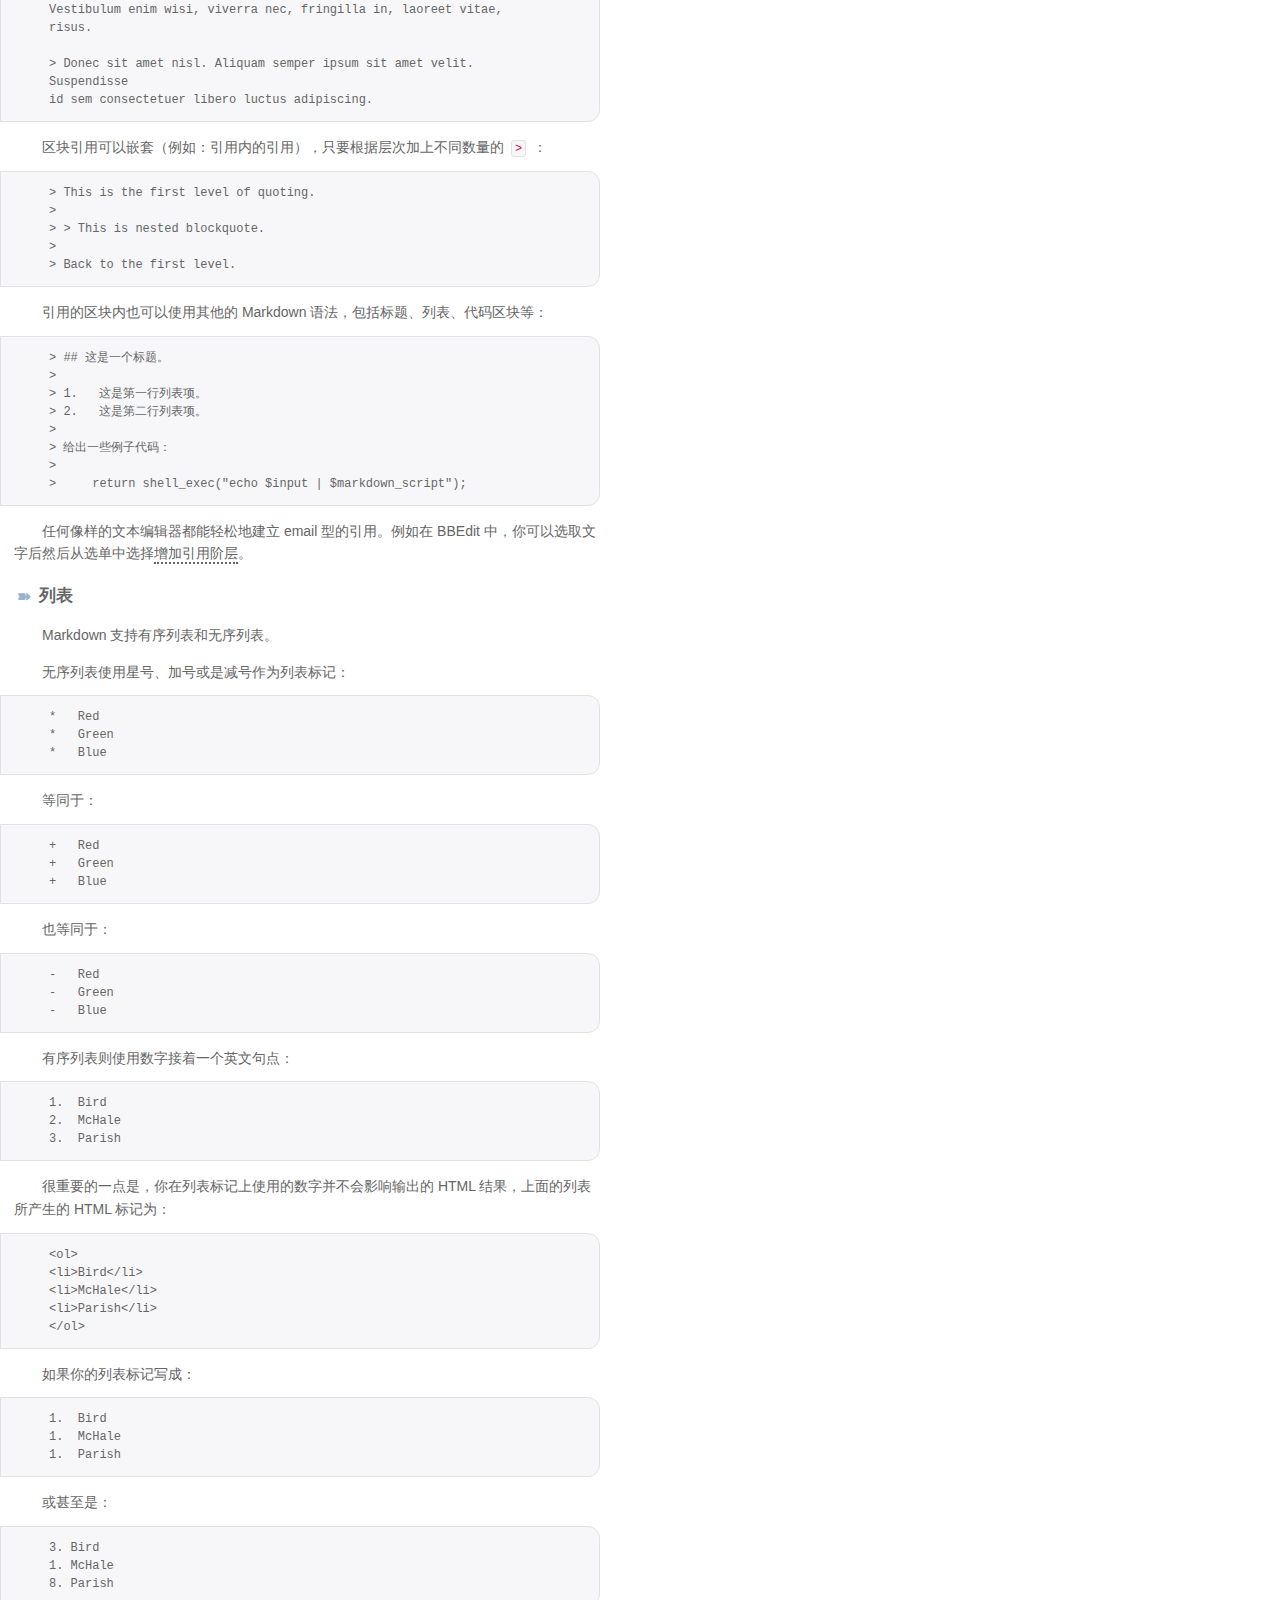
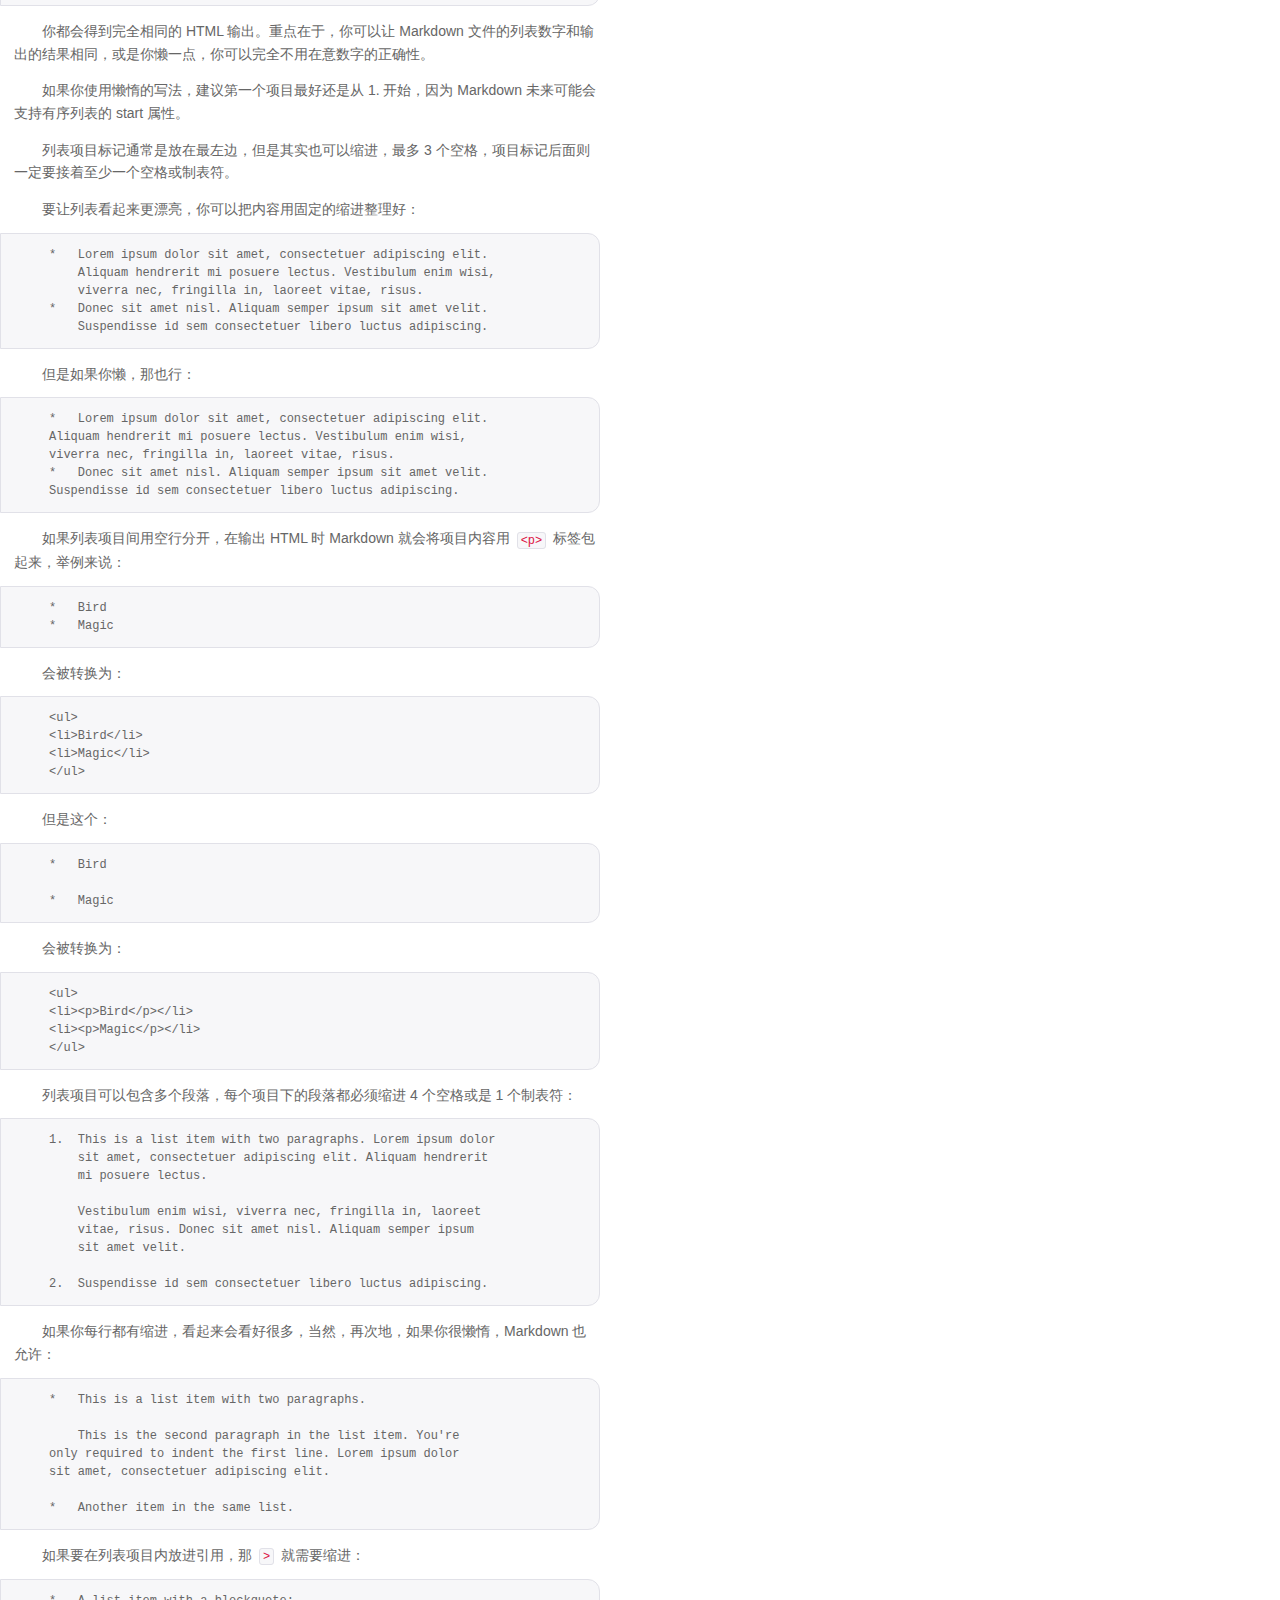
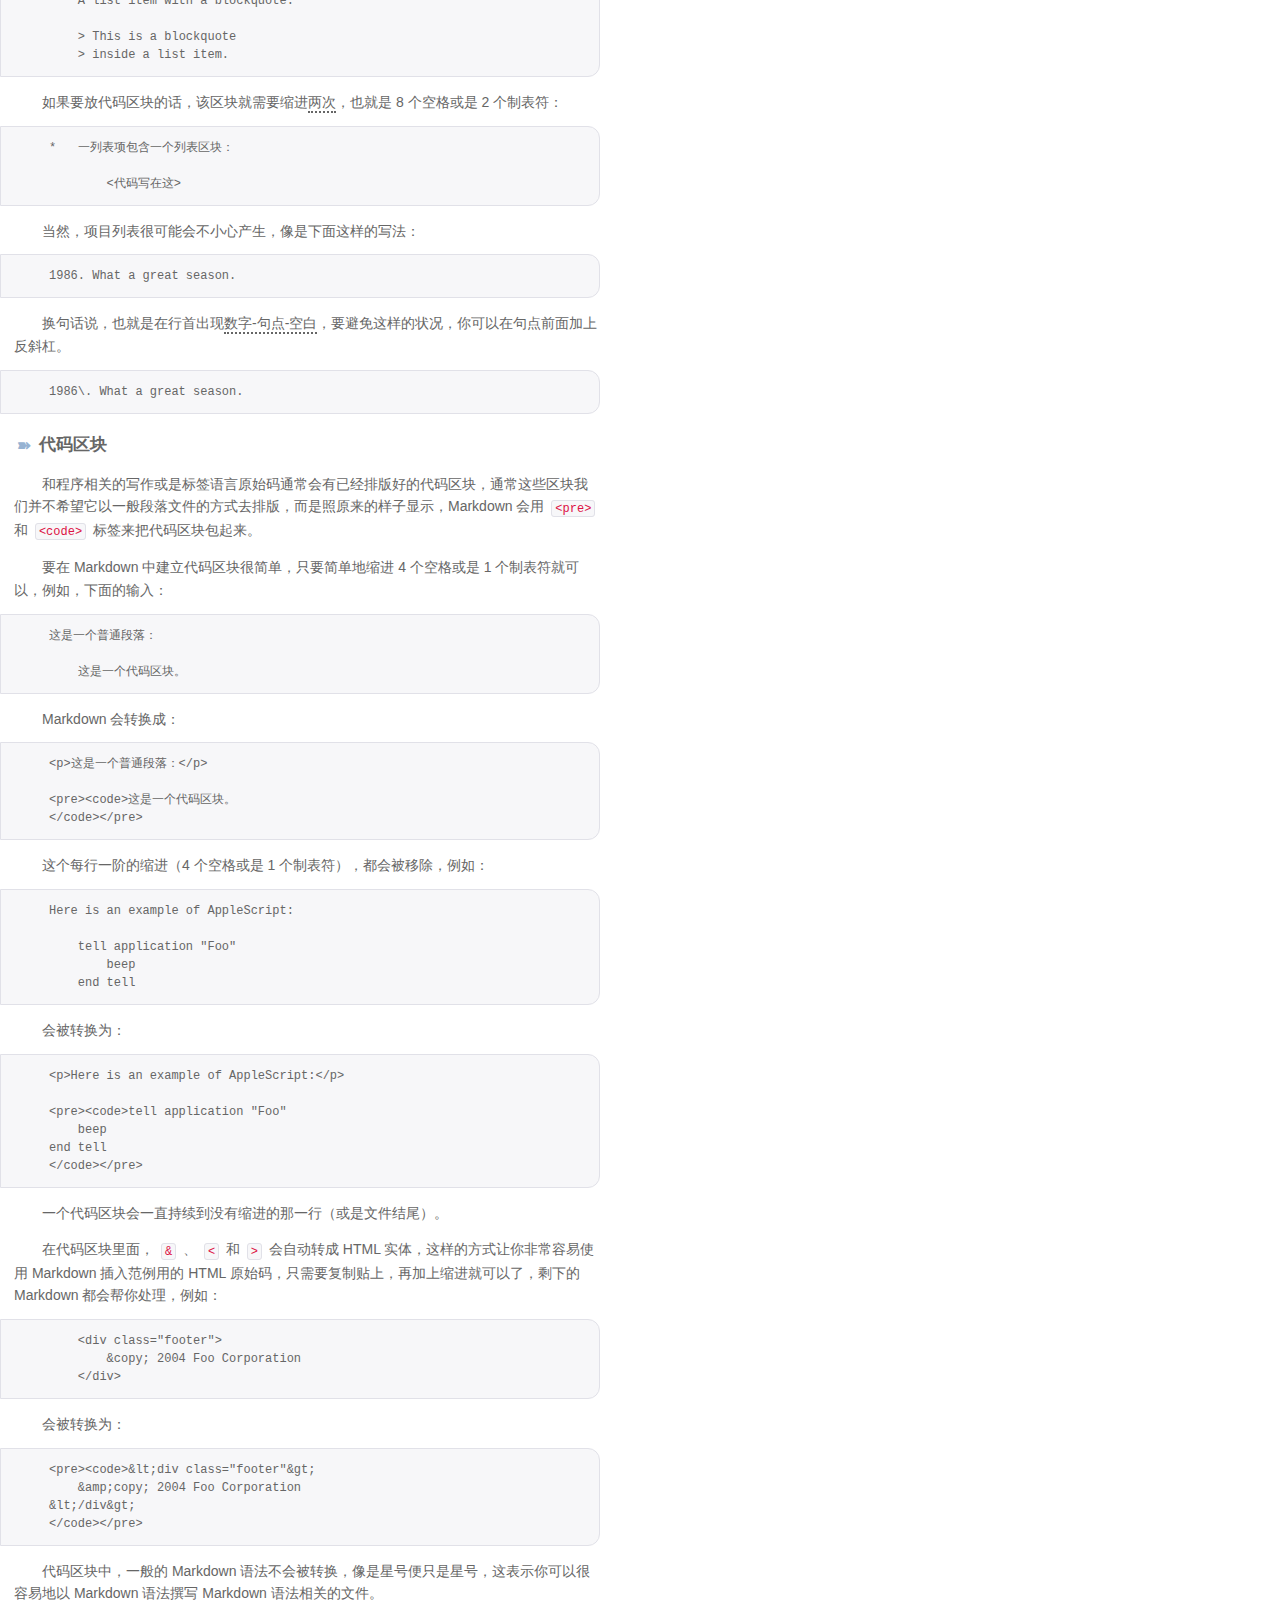
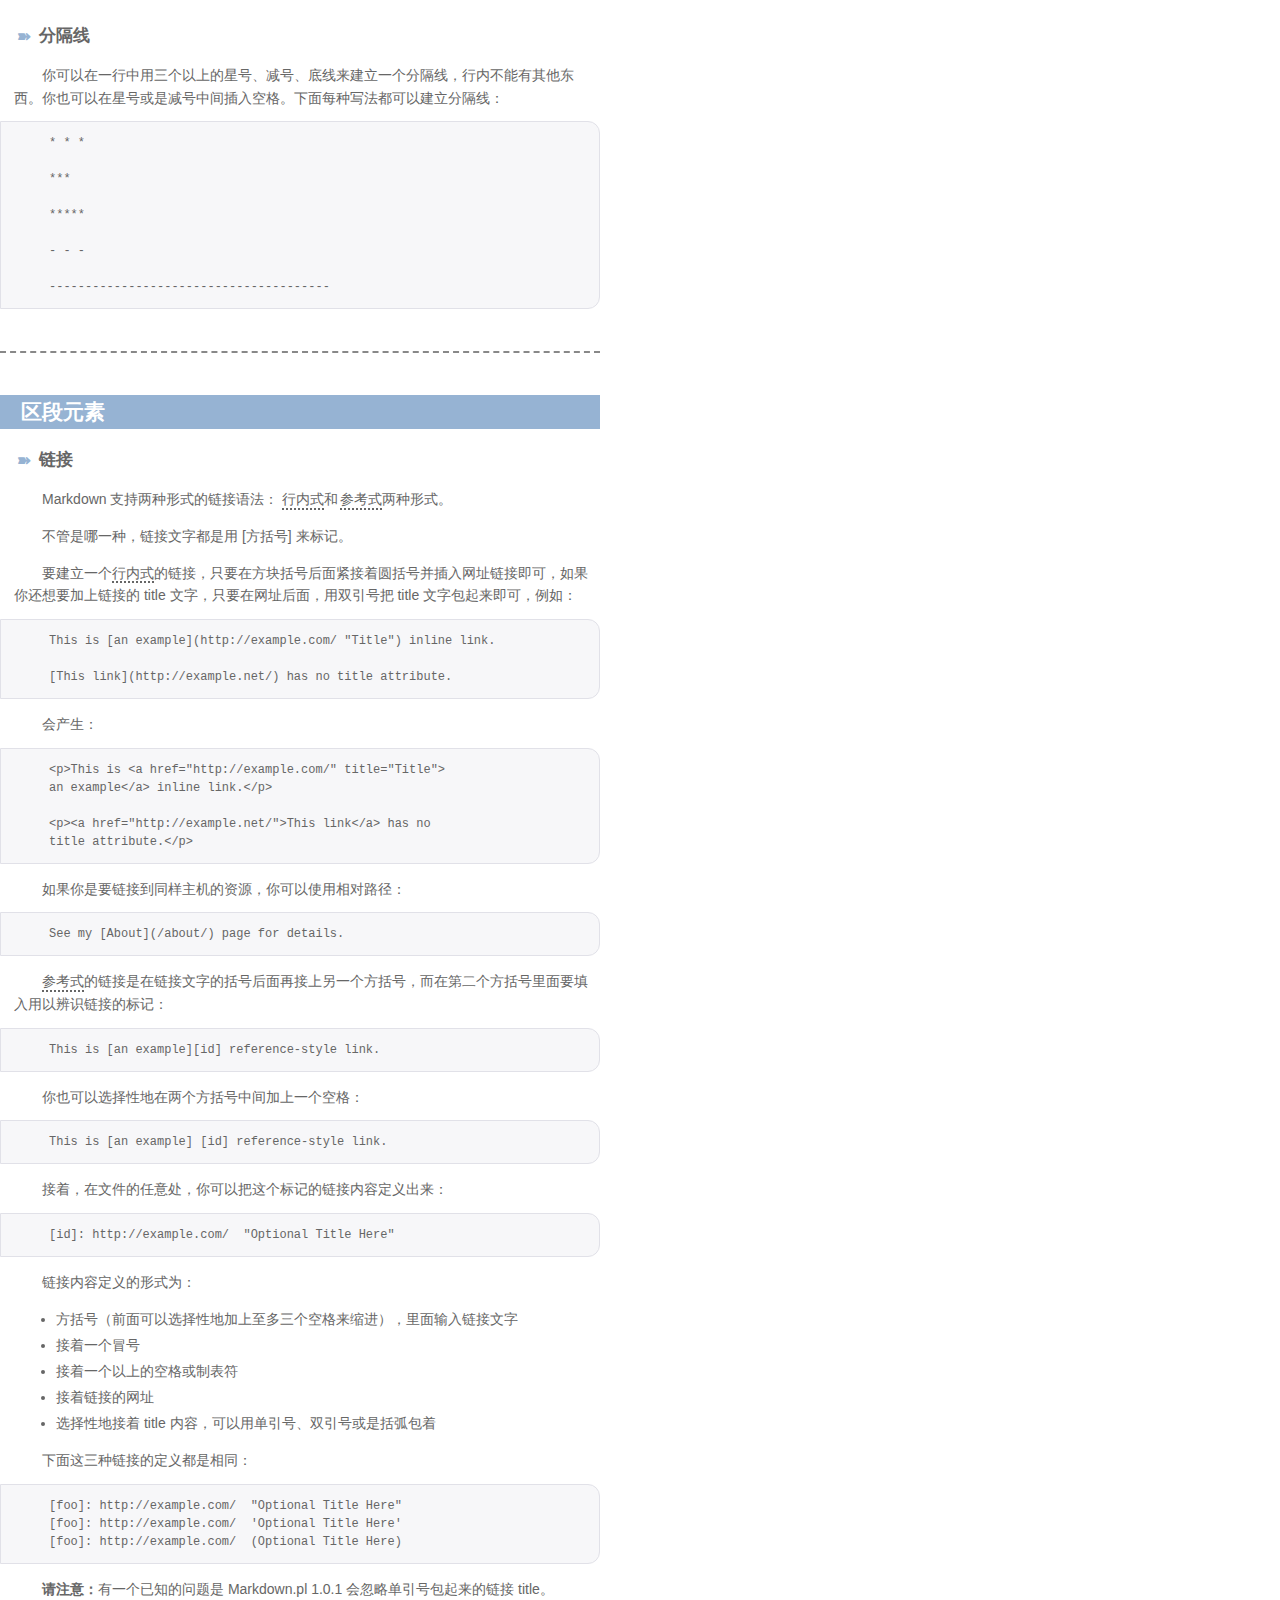
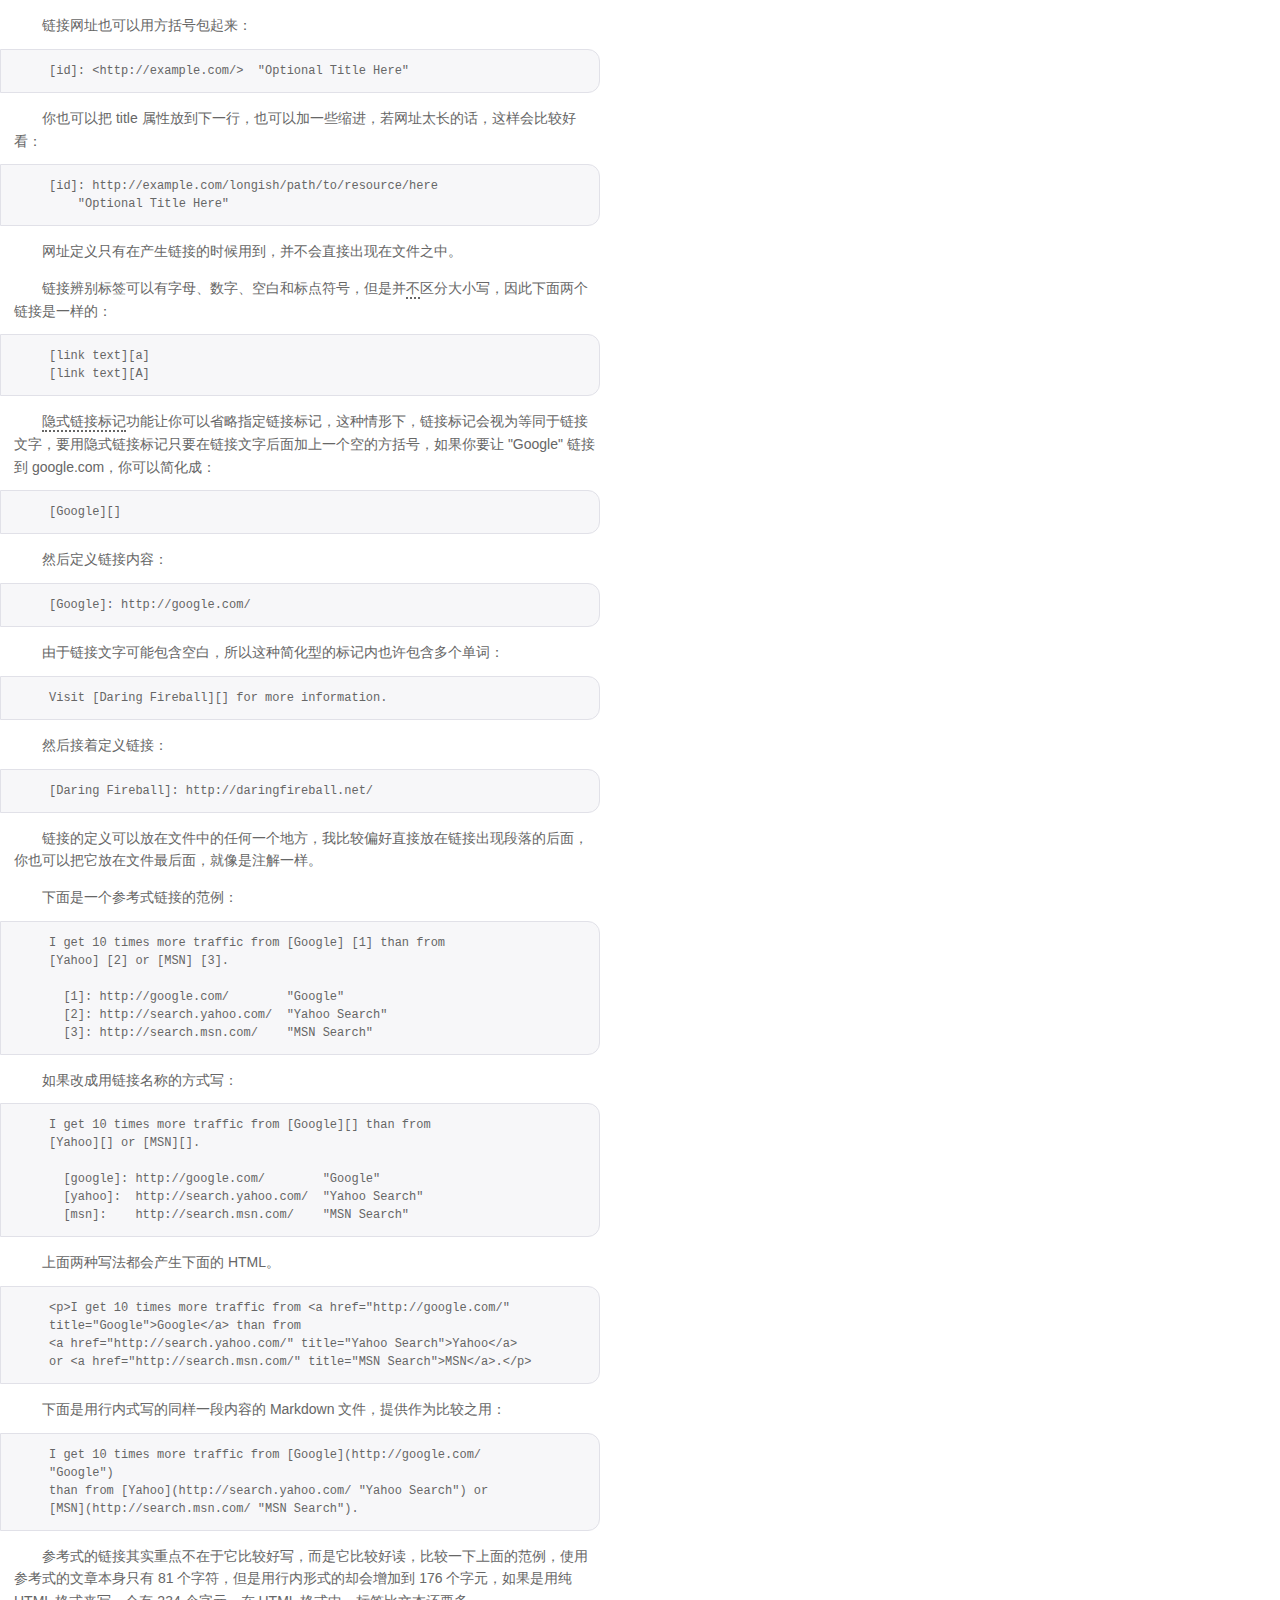
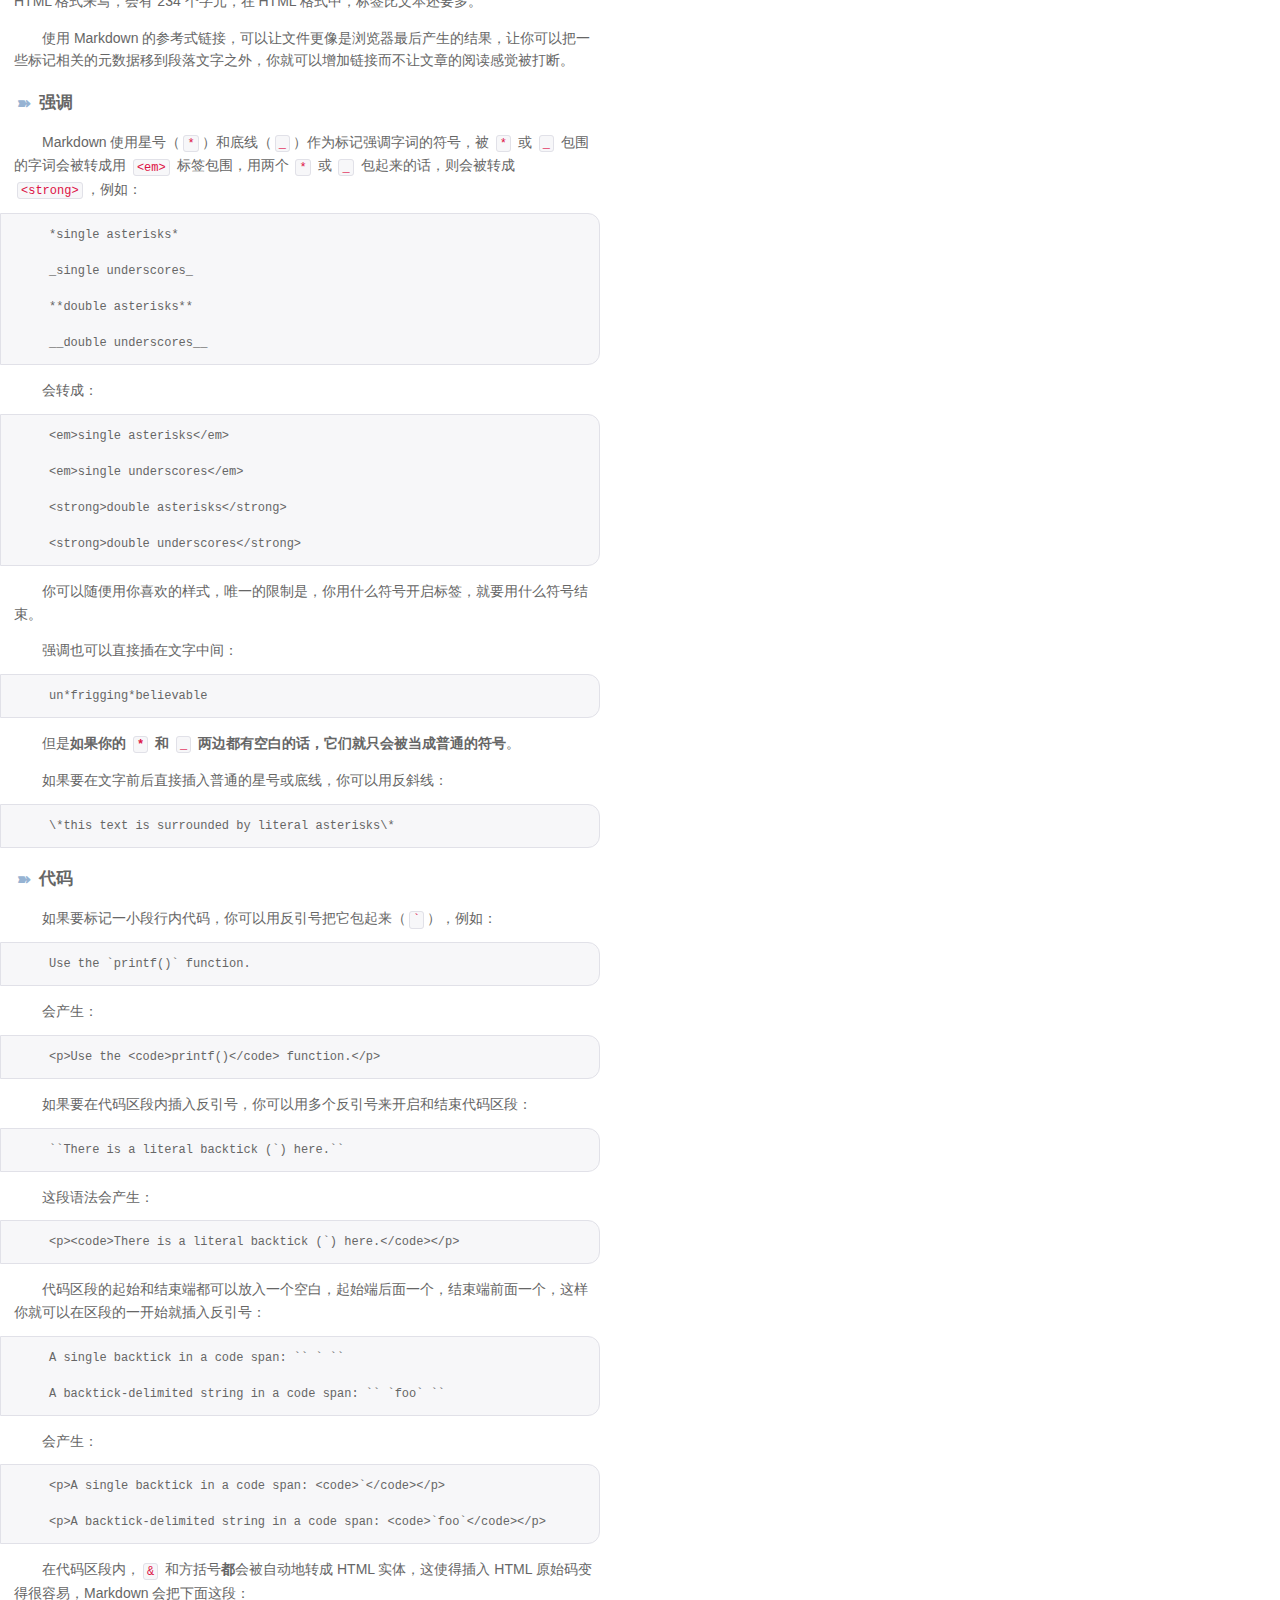
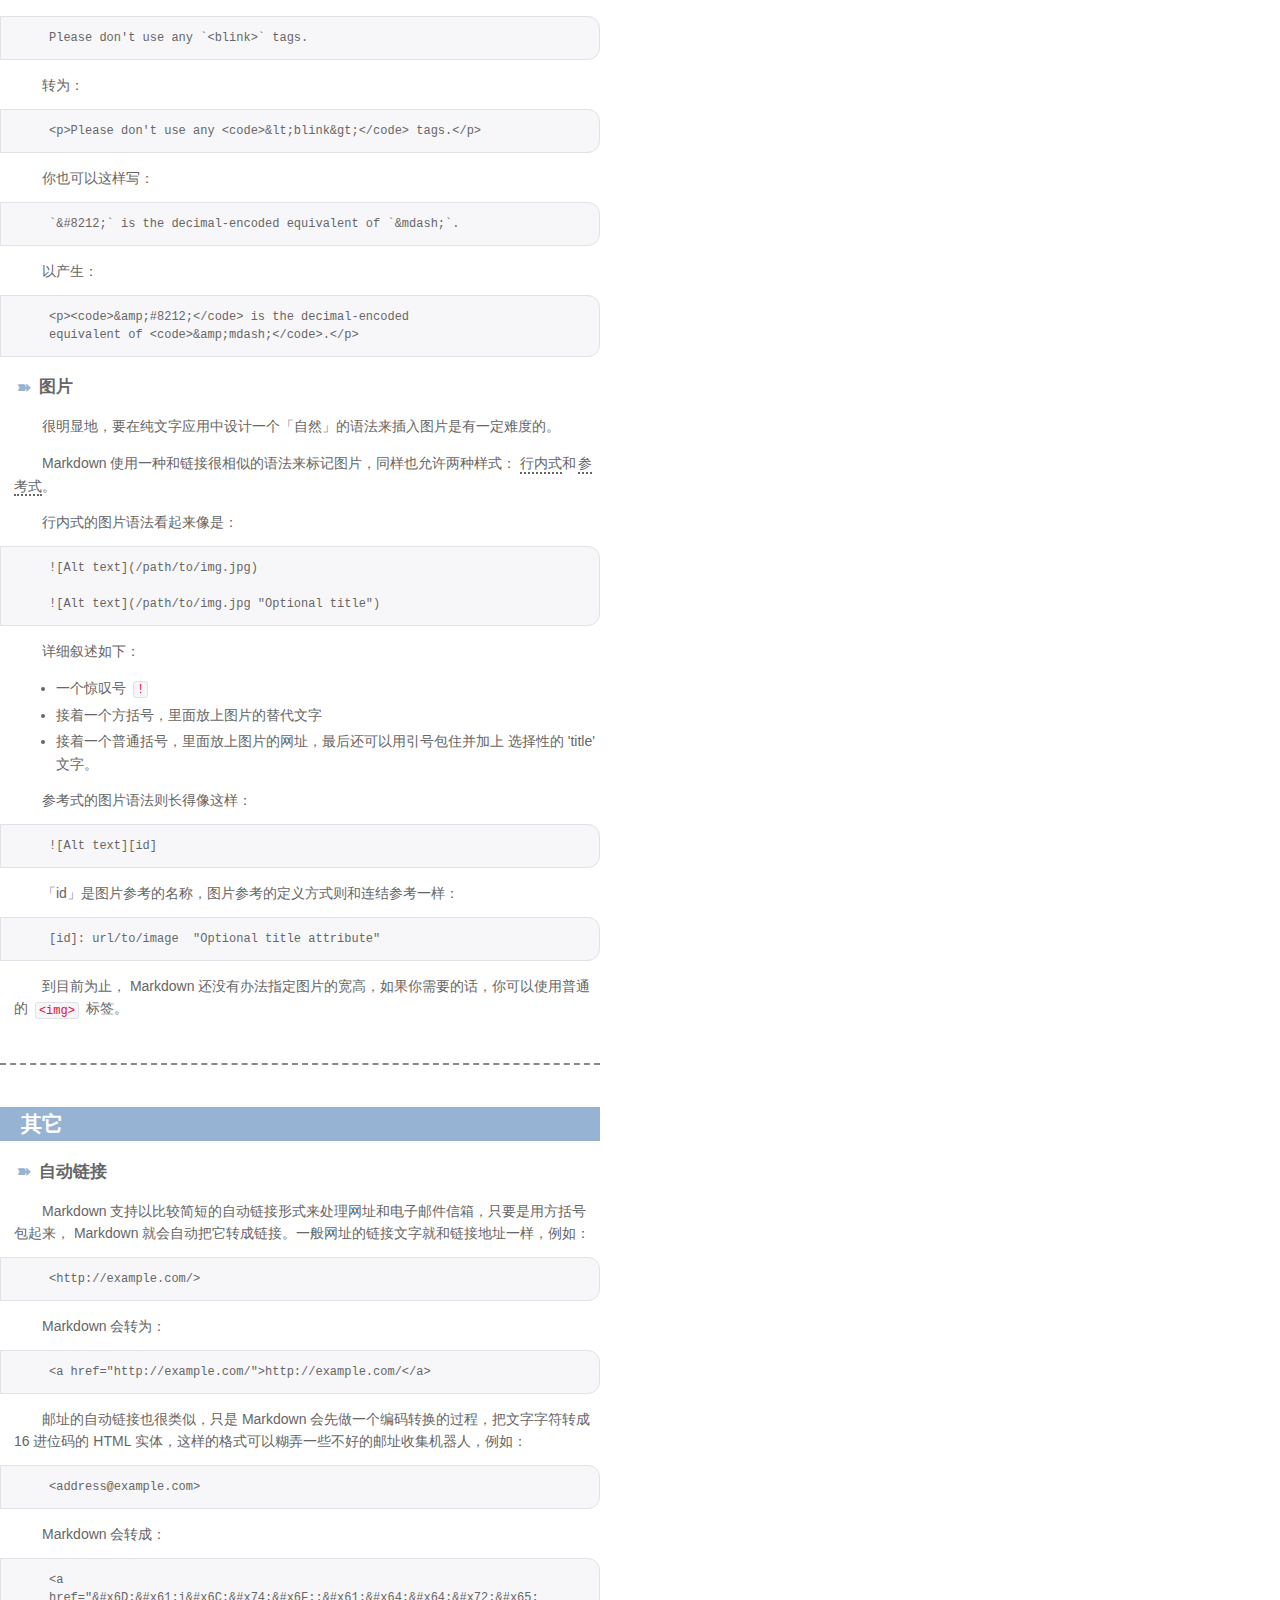
<file: markdown.html>
<!DOCTYPE HTML>
<html lang="en">
<head>
  <meta charset="UTF-8">
  <title>Entry.css</title>
  <link rel="stylesheet" href="bin/markdown.css" />
  <meta name="Keywords" content="Entry.css,中文文章,博客样式"/>
  <meta name="Description" content="Entry.css 中文文章样式解决方案，帮助你快速搭建中文博客主题。"/>
</head>
<body class="markdown">
    <div class="markdown-header">
        <h1>这是一份使用了<em>Entry.css</em>样式的markdown中文文档</h1>
        <div class="markdown-meta">
            这里是文章的meta信息，不过这和文章标题都是可选的
        </div>
    </div>
<p><strong>NOTE:</strong> This is Simplelified  Chinese Edition Document of Markdown Syntax. If you are seeking for English Edition Document. Please refer to <a href="http://daringfireball.net/projects/markdown/syntax">Markdown: Syntax</a>.</p>

<p><strong>声明：</strong> 这份文档派生(fork)于<a href="http://markdown.tw/">繁体中文版</a>，在此基础上进行了繁体转简体工作，并进行了适当的润色。此文档用 Markdown 语法编写，你可以到这里<a href="http://gitcafe.com/riku/Markdown-Syntax-CN/blob/master/syntax.md">查看它的源文件</a>。「繁体中文版的原始文件可以<a href="https://github.com/othree/markdown-syntax-zhtw/blob/master/syntax.md">查看这里</a> 。」--By @<a href="http://twitter.com/riku">riku</a></p>

<p><strong>注：</strong> 本项目托管于 <a href="http://gitcafe.com/riku/Markdown-Syntax-CN/">GitCafe</a>上，请通过"派生"和"合并请求"来帮忙改进本项目。</p>

<h1>Markdown 语法说明 (简体中文版) / (<a href="./basic.html">点击查看快速入门</a>)</h1>

<ul>
<li><a href="#overview">概述</a>
<ul>
<li><a href="#philosophy">宗旨</a></li>
<li><a href="#html">兼容 HTML</a></li>
<li><a href="#autoescape">特殊字符自动转换</a></li>
</ul></li>
<li><a href="#block">区块元素</a>
<ul>
<li><a href="#p">段落和换行</a></li>
<li><a href="#header">标题</a></li>
<li><a href="#blockquote">区块引用</a></li>
<li><a href="#list">列表</a></li>
<li><a href="#precode">代码区块</a></li>
<li><a href="#hr">分隔线</a></li>
</ul></li>
<li><a href="#span">区段元素</a>
<ul>
<li><a href="#link">链接</a></li>
<li><a href="#em">强调</a></li>
<li><a href="#code">代码</a></li>
<li><a href="#img">图片</a></li>
</ul></li>
<li><a href="#misc">其它</a>
<ul>
<li><a href="#backslash">反斜杠</a></li>
<li><a href="#autolink">自动链接</a></li>
</ul></li>
<li><a href="#acknowledgement">感谢</a></li>
<li><a href="#editor">Markdown 免费编辑器</a></li>
</ul>

<hr />

<h2 id="overview">概述</h2>

<h3 id="philosophy">宗旨</h3>

<p>Markdown 的目标是实现「易读易写」。</p>

<p>可读性，无论如何，都是最重要的。一份使用 Markdown 格式撰写的文件应该可以直接以纯文本发布，并且看起来不会像是由许多标签或是格式指令所构成。Markdown 语法受到一些既有 text-to-HTML 格式的影响，包括 <a href="http://docutils.sourceforge.net/mirror/setext.html">Setext</a>、<a href="http://www.aaronsw.com/2002/atx/">atx</a>、<a href="http://textism.com/tools/textile/">Textile</a>、<a href="http://docutils.sourceforge.net/rst.html">reStructuredText</a>、<a href="http://www.triptico.com/software/grutatxt.html">Grutatext</a> 和 <a href="http://ettext.taint.org/doc/">EtText</a>，而最大灵感来源其实是纯文本电子邮件的格式。</p>

<p>总之， Markdown 的语法全由一些符号所组成，这些符号经过精挑细选，其作用一目了然。比如：在文字两旁加上星号，看起来就像*强调*。Markdown 的列表看起来，嗯，就是列表。Markdown 的区块引用看起来就真的像是引用一段文字，就像你曾在电子邮件中见过的那样。</p>

<h3 id="html">兼容 HTML</h3>

<p>Markdown 语法的目标是：成为一种适用于网络的<em>书写</em>语言。</p>

<p>Markdown 不是想要取代 HTML，甚至也没有要和它相近，它的语法种类很少，只对应 HTML 标记的一小部分。Markdown 的构想<em>不是</em>要使得 HTML 文档更容易书写。在我看来， HTML 已经很容易写了。Markdown 的理念是，能让文档更容易读、写和随意改。HTML 是一种<em>发布</em>的格式，Markdown 是一种<em>书写</em>的格式。就这样，Markdown 的格式语法只涵盖纯文本可以涵盖的范围。</p>

<p>不在 Markdown 涵盖范围之内的标签，都可以直接在文档里面用 HTML 撰写。不需要额外标注这是 HTML 或是 Markdown；只要直接加标签就可以了。</p>

<p>要制约的只有一些 HTML 区块元素――比如 <code>&lt;div&gt;</code>、<code>&lt;table&gt;</code>、<code>&lt;pre&gt;</code>、<code>&lt;p&gt;</code> 等标签，必须在前后加上空行与其它内容区隔开，还要求它们的开始标签与结尾标签不能用制表符或空格来缩进。Markdown 的生成器有足够智能，不会在 HTML 区块标签外加上不必要的 <code>&lt;p&gt;</code> 标签。</p>

<p>例子如下，在 Markdown 文件里加上一段 HTML 表格：</p>

<pre><code>这是一个普通段落。

&lt;table&gt;
    &lt;tr&gt;
        &lt;td&gt;Foo&lt;/td&gt;
    &lt;/tr&gt;
&lt;/table&gt;

这是另一个普通段落。
</code></pre>

<p>请注意，在 HTML 区块标签间的 Markdown 格式语法将不会被处理。比如，你在 HTML 区块内使用 Markdown 样式的<code>*强调*</code>会没有效果。</p>

<p>HTML 的区段（行内）标签如 <code>&lt;span&gt;</code>、<code>&lt;cite&gt;</code>、<code>&lt;del&gt;</code> 可以在 Markdown 的段落、列表或是标题里随意使用。依照个人习惯，甚至可以不用 Markdown 格式，而直接采用 HTML 标签来格式化。举例说明：如果比较喜欢 HTML 的 <code>&lt;a&gt;</code> 或 <code>&lt;img&gt;</code> 标签，可以直接使用这些标签，而不用 Markdown 提供的链接或是图像标签语法。</p>

<p>和处在 HTML 区块标签间不同，Markdown 语法在 HTML 区段标签间是有效的。</p>

<h3 id="autoescape">特殊字符自动转换</h3>

<p>在 HTML 文件中，有两个字符需要特殊处理： <code>&lt;</code> 和 <code>&amp;</code> 。 <code>&lt;</code> 符号用于起始标签，<code>&amp;</code> 符号则用于标记 HTML 实体，如果你只是想要显示这些字符的原型，你必须要使用实体的形式，像是 <code>&amp;lt;</code> 和 <code>&amp;amp;</code>。</p>

<p><code>&amp;</code> 字符尤其让网络文档编写者受折磨，如果你要打「<code>AT&amp;T</code>」 ，你必须要写成「<code>AT&amp;amp;T</code>」。而网址中的 <code>&amp;</code> 字符也要转换。比如你要链接到：</p>

<pre><code>http://images.google.com/images?num=30&amp;q=larry+bird
</code></pre>

<p>你必须要把网址转换写为：</p>

<pre><code>http://images.google.com/images?num=30&amp;amp;q=larry+bird
</code></pre>

<p>才能放到链接标签的 <code>href</code> 属性里。不用说也知道这很容易忽略，这也可能是 HTML 标准检验所检查到的错误中，数量最多的。</p>

<p>Markdown 让你可以自然地书写字符，需要转换的由它来处理好了。如果你使用的 <code>&amp;</code> 字符是 HTML 字符实体的一部分，它会保留原状，否则它会被转换成 <code>&amp;amp</code>;。</p>

<p>所以你如果要在文档中插入一个版权符号 <code>©</code>，你可以这样写：</p>

<pre><code>&amp;copy;
</code></pre>

<p>Markdown 会保留它不动。而若你写：</p>

<pre><code>AT&amp;T
</code></pre>

<p>Markdown 就会将它转为：</p>

<pre><code>AT&amp;amp;T
</code></pre>

<p>类似的状况也会发生在 <code>&lt;</code> 符号上，因为 Markdown 允许 <a href="#html">兼容 HTML</a> ，如果你是把 <code>&lt;</code> 符号作为 HTML 标签的定界符使用，那 Markdown 也不会对它做任何转换，但是如果你写：</p>

<pre><code>4 &lt; 5
</code></pre>

<p>Markdown 将会把它转换为：</p>

<pre><code>4 &amp;lt; 5
</code></pre>

<p>不过需要注意的是，code 范围内，不论是行内还是区块， <code>&lt;</code> 和 <code>&amp;</code> 两个符号都<em>一定</em>会被转换成 HTML 实体，这项特性让你可以很容易地用 Markdown 写 HTML code （和 HTML 相对而言， HTML 语法中，你要把所有的 <code>&lt;</code> 和 <code>&amp;</code> 都转换为 HTML 实体，才能在 HTML 文件里面写出 HTML code。）</p>

<hr />

<h2 id="block">区块元素</h2>

<h3 id="p">段落和换行</h3>

<p>一个 Markdown 段落是由一个或多个连续的文本行组成，它的前后要有一个以上的空行（空行的定义是显示上看起来像是空的，便会被视为空行。比方说，若某一行只包含空格和制表符，则该行也会被视为空行）。普通段落不该用空格或制表符来缩进。</p>

<p>「由一个或多个连续的文本行组成」这句话其实暗示了 Markdown 允许段落内的强迫换行（插入换行符），这个特性和其他大部分的 text-to-HTML 格式不一样（包括 Movable Type 的「Convert Line Breaks」选项），其它的格式会把每个换行符都转成 <code>&lt;br /&gt;</code> 标签。</p>

<p>如果你<em>确实</em>想要依赖 Markdown 来插入 <code>&lt;br /&gt;</code> 标签的话，在插入处先按入两个以上的空格然后回车。</p>

<p>的确，需要多费点事（多加空格）来产生 <code>&lt;br /&gt;</code> ，但是简单地「每个换行都转换为 <code>&lt;br /&gt;</code>」的方法在 Markdown 中并不适合， Markdown 中 email 式的 <a href="#blockquote">区块引用</a> 和多段落的 <a href="#list">列表</a> 在使用换行来排版的时候，不但更好用，还更方便阅读。</p>

<h3 id="header">标题</h3>

<p>Markdown 支持两种标题的语法，类 <a href="http://docutils.sourceforge.net/mirror/setext.html">Setext</a> 和类 <a href="http://www.aaronsw.com/2002/atx/">atx</a> 形式。</p>

<p>类 Setext 形式是用底线的形式，利用 <code>=</code> （最高阶标题）和 <code>-</code> （第二阶标题），例如：</p>

<pre><code>This is an H1
=============

This is an H2
-------------
</code></pre>

<p>任何数量的 <code>=</code> 和 <code>-</code> 都可以有效果。</p>

<p>类 Atx 形式则是在行首插入 1 到 6 个 <code>#</code> ，对应到标题 1 到 6 阶，例如：</p>

<pre><code># 这是 H1

## 这是 H2

###### 这是 H6
</code></pre>

<p>你可以选择性地「闭合」类 atx 样式的标题，这纯粹只是美观用的，若是觉得这样看起来比较舒适，你就可以在行尾加上 <code>#</code>，而行尾的 <code>#</code> 数量也不用和开头一样（行首的井字符数量决定标题的阶数）：</p>

<pre><code># 这是 H1 #

## 这是 H2 ##

### 这是 H3 ######
</code></pre>

<h3 id="blockquote">区块引用 Blockquotes</h3>

<p>Markdown 标记区块引用是使用类似 email 中用 <code>&gt;</code> 的引用方式。如果你还熟悉在 email 信件中的引言部分，你就知道怎么在 Markdown 文件中建立一个区块引用，那会看起来像是你自己先断好行，然后在每行的最前面加上 <code>&gt;</code> ：</p>

<pre><code>&gt; This is a blockquote with two paragraphs. Lorem ipsum dolor sit amet,
&gt; consectetuer adipiscing elit. Aliquam hendrerit mi posuere lectus.
&gt; Vestibulum enim wisi, viverra nec, fringilla in, laoreet vitae, risus.
&gt; 
&gt; Donec sit amet nisl. Aliquam semper ipsum sit amet velit. Suspendisse
&gt; id sem consectetuer libero luctus adipiscing.
</code></pre>

<p>Markdown 也允许你偷懒只在整个段落的第一行最前面加上 <code>&gt;</code> ：</p>

<pre><code>&gt; This is a blockquote with two paragraphs. Lorem ipsum dolor sit amet,
consectetuer adipiscing elit. Aliquam hendrerit mi posuere lectus.
Vestibulum enim wisi, viverra nec, fringilla in, laoreet vitae, risus.

&gt; Donec sit amet nisl. Aliquam semper ipsum sit amet velit. Suspendisse
id sem consectetuer libero luctus adipiscing.
</code></pre>

<p>区块引用可以嵌套（例如：引用内的引用），只要根据层次加上不同数量的 <code>&gt;</code> ：</p>

<pre><code>&gt; This is the first level of quoting.
&gt;
&gt; &gt; This is nested blockquote.
&gt;
&gt; Back to the first level.
</code></pre>

<p>引用的区块内也可以使用其他的 Markdown 语法，包括标题、列表、代码区块等：</p>

<pre><code>&gt; ## 这是一个标题。
&gt; 
&gt; 1.   这是第一行列表项。
&gt; 2.   这是第二行列表项。
&gt; 
&gt; 给出一些例子代码：
&gt; 
&gt;     return shell_exec("echo $input | $markdown_script");
</code></pre>

<p>任何像样的文本编辑器都能轻松地建立 email 型的引用。例如在 BBEdit 中，你可以选取文字后然后从选单中选择<em>增加引用阶层</em>。</p>

<h3 id="list">列表</h3>

<p>Markdown 支持有序列表和无序列表。</p>

<p>无序列表使用星号、加号或是减号作为列表标记：</p>

<pre><code>*   Red
*   Green
*   Blue
</code></pre>

<p>等同于：</p>

<pre><code>+   Red
+   Green
+   Blue
</code></pre>

<p>也等同于：</p>

<pre><code>-   Red
-   Green
-   Blue
</code></pre>

<p>有序列表则使用数字接着一个英文句点：</p>

<pre><code>1.  Bird
2.  McHale
3.  Parish
</code></pre>

<p>很重要的一点是，你在列表标记上使用的数字并不会影响输出的 HTML 结果，上面的列表所产生的 HTML 标记为：</p>

<pre><code>&lt;ol&gt;
&lt;li&gt;Bird&lt;/li&gt;
&lt;li&gt;McHale&lt;/li&gt;
&lt;li&gt;Parish&lt;/li&gt;
&lt;/ol&gt;
</code></pre>

<p>如果你的列表标记写成：</p>

<pre><code>1.  Bird
1.  McHale
1.  Parish
</code></pre>

<p>或甚至是：</p>

<pre><code>3. Bird
1. McHale
8. Parish
</code></pre>

<p>你都会得到完全相同的 HTML 输出。重点在于，你可以让 Markdown 文件的列表数字和输出的结果相同，或是你懒一点，你可以完全不用在意数字的正确性。</p>

<p>如果你使用懒惰的写法，建议第一个项目最好还是从 1. 开始，因为 Markdown 未来可能会支持有序列表的 start 属性。</p>

<p>列表项目标记通常是放在最左边，但是其实也可以缩进，最多 3 个空格，项目标记后面则一定要接着至少一个空格或制表符。</p>

<p>要让列表看起来更漂亮，你可以把内容用固定的缩进整理好：</p>

<pre><code>*   Lorem ipsum dolor sit amet, consectetuer adipiscing elit.
    Aliquam hendrerit mi posuere lectus. Vestibulum enim wisi,
    viverra nec, fringilla in, laoreet vitae, risus.
*   Donec sit amet nisl. Aliquam semper ipsum sit amet velit.
    Suspendisse id sem consectetuer libero luctus adipiscing.
</code></pre>

<p>但是如果你懒，那也行：</p>

<pre><code>*   Lorem ipsum dolor sit amet, consectetuer adipiscing elit.
Aliquam hendrerit mi posuere lectus. Vestibulum enim wisi,
viverra nec, fringilla in, laoreet vitae, risus.
*   Donec sit amet nisl. Aliquam semper ipsum sit amet velit.
Suspendisse id sem consectetuer libero luctus adipiscing.
</code></pre>

<p>如果列表项目间用空行分开，在输出 HTML 时 Markdown 就会将项目内容用 <code>&lt;p&gt;</code> 
标签包起来，举例来说：</p>

<pre><code>*   Bird
*   Magic
</code></pre>

<p>会被转换为：</p>

<pre><code>&lt;ul&gt;
&lt;li&gt;Bird&lt;/li&gt;
&lt;li&gt;Magic&lt;/li&gt;
&lt;/ul&gt;
</code></pre>

<p>但是这个：</p>

<pre><code>*   Bird

*   Magic
</code></pre>

<p>会被转换为：</p>

<pre><code>&lt;ul&gt;
&lt;li&gt;&lt;p&gt;Bird&lt;/p&gt;&lt;/li&gt;
&lt;li&gt;&lt;p&gt;Magic&lt;/p&gt;&lt;/li&gt;
&lt;/ul&gt;
</code></pre>

<p>列表项目可以包含多个段落，每个项目下的段落都必须缩进 4 个空格或是 1 个制表符：</p>

<pre><code>1.  This is a list item with two paragraphs. Lorem ipsum dolor
    sit amet, consectetuer adipiscing elit. Aliquam hendrerit
    mi posuere lectus.

    Vestibulum enim wisi, viverra nec, fringilla in, laoreet
    vitae, risus. Donec sit amet nisl. Aliquam semper ipsum
    sit amet velit.

2.  Suspendisse id sem consectetuer libero luctus adipiscing.
</code></pre>

<p>如果你每行都有缩进，看起来会看好很多，当然，再次地，如果你很懒惰，Markdown 也允许：</p>

<pre><code>*   This is a list item with two paragraphs.

    This is the second paragraph in the list item. You're
only required to indent the first line. Lorem ipsum dolor
sit amet, consectetuer adipiscing elit.

*   Another item in the same list.
</code></pre>

<p>如果要在列表项目内放进引用，那 <code>&gt;</code> 就需要缩进：</p>

<pre><code>*   A list item with a blockquote:

    &gt; This is a blockquote
    &gt; inside a list item.
</code></pre>

<p>如果要放代码区块的话，该区块就需要缩进<em>两次</em>，也就是 8 个空格或是 2 个制表符：</p>

<pre><code>*   一列表项包含一个列表区块：

        &lt;代码写在这&gt;
</code></pre>

<p>当然，项目列表很可能会不小心产生，像是下面这样的写法：</p>

<pre><code>1986. What a great season.
</code></pre>

<p>换句话说，也就是在行首出现<em>数字-句点-空白</em>，要避免这样的状况，你可以在句点前面加上反斜杠。</p>

<pre><code>1986\. What a great season.
</code></pre>

<h3 id="precode">代码区块</h3>

<p>和程序相关的写作或是标签语言原始码通常会有已经排版好的代码区块，通常这些区块我们并不希望它以一般段落文件的方式去排版，而是照原来的样子显示，Markdown 会用 <code>&lt;pre&gt;</code> 和 <code>&lt;code&gt;</code> 标签来把代码区块包起来。</p>

<p>要在 Markdown 中建立代码区块很简单，只要简单地缩进 4 个空格或是 1 个制表符就可以，例如，下面的输入：</p>

<pre><code>这是一个普通段落：

    这是一个代码区块。
</code></pre>

<p>Markdown 会转换成：</p>

<pre><code>&lt;p&gt;这是一个普通段落：&lt;/p&gt;

&lt;pre&gt;&lt;code&gt;这是一个代码区块。
&lt;/code&gt;&lt;/pre&gt;
</code></pre>

<p>这个每行一阶的缩进（4 个空格或是 1 个制表符），都会被移除，例如：</p>

<pre><code>Here is an example of AppleScript:

    tell application "Foo"
        beep
    end tell
</code></pre>

<p>会被转换为：</p>

<pre><code>&lt;p&gt;Here is an example of AppleScript:&lt;/p&gt;

&lt;pre&gt;&lt;code&gt;tell application "Foo"
    beep
end tell
&lt;/code&gt;&lt;/pre&gt;
</code></pre>

<p>一个代码区块会一直持续到没有缩进的那一行（或是文件结尾）。</p>

<p>在代码区块里面， <code>&amp;</code> 、 <code>&lt;</code> 和 <code>&gt;</code> 会自动转成 HTML 实体，这样的方式让你非常容易使用 Markdown 插入范例用的 HTML 原始码，只需要复制贴上，再加上缩进就可以了，剩下的 Markdown 都会帮你处理，例如：</p>

<pre><code>    &lt;div class="footer"&gt;
        &amp;copy; 2004 Foo Corporation
    &lt;/div&gt;
</code></pre>

<p>会被转换为：</p>

<pre><code>&lt;pre&gt;&lt;code&gt;&amp;lt;div class="footer"&amp;gt;
    &amp;amp;copy; 2004 Foo Corporation
&amp;lt;/div&amp;gt;
&lt;/code&gt;&lt;/pre&gt;
</code></pre>

<p>代码区块中，一般的 Markdown 语法不会被转换，像是星号便只是星号，这表示你可以很容易地以 Markdown 语法撰写 Markdown 语法相关的文件。</p>

<h3 id="hr">分隔线</h3>

<p>你可以在一行中用三个以上的星号、减号、底线来建立一个分隔线，行内不能有其他东西。你也可以在星号或是减号中间插入空格。下面每种写法都可以建立分隔线：</p>

<pre><code>* * *

***

*****

- - -

---------------------------------------
</code></pre>

<hr />

<h2 id="span">区段元素</h2>

<h3 id="link">链接</h3>

<p>Markdown 支持两种形式的链接语法： <em>行内式</em>和<em>参考式</em>两种形式。</p>

<p>不管是哪一种，链接文字都是用 [方括号] 来标记。</p>

<p>要建立一个<em>行内式</em>的链接，只要在方块括号后面紧接着圆括号并插入网址链接即可，如果你还想要加上链接的 title 文字，只要在网址后面，用双引号把 title 文字包起来即可，例如：</p>

<pre><code>This is [an example](http://example.com/ "Title") inline link.

[This link](http://example.net/) has no title attribute.
</code></pre>

<p>会产生：</p>

<pre><code>&lt;p&gt;This is &lt;a href="http://example.com/" title="Title"&gt;
an example&lt;/a&gt; inline link.&lt;/p&gt;

&lt;p&gt;&lt;a href="http://example.net/"&gt;This link&lt;/a&gt; has no
title attribute.&lt;/p&gt;
</code></pre>

<p>如果你是要链接到同样主机的资源，你可以使用相对路径：</p>

<pre><code>See my [About](/about/) page for details.
</code></pre>

<p><em>参考式</em>的链接是在链接文字的括号后面再接上另一个方括号，而在第二个方括号里面要填入用以辨识链接的标记：</p>

<pre><code>This is [an example][id] reference-style link.
</code></pre>

<p>你也可以选择性地在两个方括号中间加上一个空格：</p>

<pre><code>This is [an example] [id] reference-style link.
</code></pre>

<p>接着，在文件的任意处，你可以把这个标记的链接内容定义出来：</p>

<pre><code>[id]: http://example.com/  "Optional Title Here"
</code></pre>

<p>链接内容定义的形式为：</p>

<ul>
<li>方括号（前面可以选择性地加上至多三个空格来缩进），里面输入链接文字</li>
<li>接着一个冒号</li>
<li>接着一个以上的空格或制表符</li>
<li>接着链接的网址</li>
<li>选择性地接着 title 内容，可以用单引号、双引号或是括弧包着</li>
</ul>

<p>下面这三种链接的定义都是相同：</p>

<pre><code>[foo]: http://example.com/  "Optional Title Here"
[foo]: http://example.com/  'Optional Title Here'
[foo]: http://example.com/  (Optional Title Here)
</code></pre>

<p><strong>请注意：</strong>有一个已知的问题是 Markdown.pl 1.0.1 会忽略单引号包起来的链接 title。</p>

<p>链接网址也可以用方括号包起来：</p>

<pre><code>[id]: &lt;http://example.com/&gt;  "Optional Title Here"
</code></pre>

<p>你也可以把 title 属性放到下一行，也可以加一些缩进，若网址太长的话，这样会比较好看：</p>

<pre><code>[id]: http://example.com/longish/path/to/resource/here
    "Optional Title Here"
</code></pre>

<p>网址定义只有在产生链接的时候用到，并不会直接出现在文件之中。</p>

<p>链接辨别标签可以有字母、数字、空白和标点符号，但是并<em>不</em>区分大小写，因此下面两个链接是一样的：</p>

<pre><code>[link text][a]
[link text][A]
</code></pre>

<p><em>隐式链接标记</em>功能让你可以省略指定链接标记，这种情形下，链接标记会视为等同于链接文字，要用隐式链接标记只要在链接文字后面加上一个空的方括号，如果你要让 "Google" 链接到 google.com，你可以简化成：</p>

<pre><code>[Google][]
</code></pre>

<p>然后定义链接内容：</p>

<pre><code>[Google]: http://google.com/
</code></pre>

<p>由于链接文字可能包含空白，所以这种简化型的标记内也许包含多个单词：</p>

<pre><code>Visit [Daring Fireball][] for more information.
</code></pre>

<p>然后接着定义链接：</p>

<pre><code>[Daring Fireball]: http://daringfireball.net/
</code></pre>

<p>链接的定义可以放在文件中的任何一个地方，我比较偏好直接放在链接出现段落的后面，你也可以把它放在文件最后面，就像是注解一样。</p>

<p>下面是一个参考式链接的范例：</p>

<pre><code>I get 10 times more traffic from [Google] [1] than from
[Yahoo] [2] or [MSN] [3].

  [1]: http://google.com/        "Google"
  [2]: http://search.yahoo.com/  "Yahoo Search"
  [3]: http://search.msn.com/    "MSN Search"
</code></pre>

<p>如果改成用链接名称的方式写：</p>

<pre><code>I get 10 times more traffic from [Google][] than from
[Yahoo][] or [MSN][].

  [google]: http://google.com/        "Google"
  [yahoo]:  http://search.yahoo.com/  "Yahoo Search"
  [msn]:    http://search.msn.com/    "MSN Search"
</code></pre>

<p>上面两种写法都会产生下面的 HTML。</p>

<pre><code>&lt;p&gt;I get 10 times more traffic from &lt;a href="http://google.com/"
title="Google"&gt;Google&lt;/a&gt; than from
&lt;a href="http://search.yahoo.com/" title="Yahoo Search"&gt;Yahoo&lt;/a&gt;
or &lt;a href="http://search.msn.com/" title="MSN Search"&gt;MSN&lt;/a&gt;.&lt;/p&gt;
</code></pre>

<p>下面是用行内式写的同样一段内容的 Markdown 文件，提供作为比较之用：</p>

<pre><code>I get 10 times more traffic from [Google](http://google.com/ "Google")
than from [Yahoo](http://search.yahoo.com/ "Yahoo Search") or
[MSN](http://search.msn.com/ "MSN Search").
</code></pre>

<p>参考式的链接其实重点不在于它比较好写，而是它比较好读，比较一下上面的范例，使用参考式的文章本身只有 81 个字符，但是用行内形式的却会增加到 176 个字元，如果是用纯 HTML 格式来写，会有 234 个字元，在 HTML 格式中，标签比文本还要多。</p>

<p>使用 Markdown 的参考式链接，可以让文件更像是浏览器最后产生的结果，让你可以把一些标记相关的元数据移到段落文字之外，你就可以增加链接而不让文章的阅读感觉被打断。</p>

<h3 id="em">强调</h3>

<p>Markdown 使用星号（<code>*</code>）和底线（<code>_</code>）作为标记强调字词的符号，被 <code>*</code> 或 <code>_</code> 包围的字词会被转成用 <code>&lt;em&gt;</code> 标签包围，用两个 <code>*</code> 或 <code>_</code> 包起来的话，则会被转成 <code>&lt;strong&gt;</code>，例如：</p>

<pre><code>*single asterisks*

_single underscores_

**double asterisks**

__double underscores__
</code></pre>

<p>会转成：</p>

<pre><code>&lt;em&gt;single asterisks&lt;/em&gt;

&lt;em&gt;single underscores&lt;/em&gt;

&lt;strong&gt;double asterisks&lt;/strong&gt;

&lt;strong&gt;double underscores&lt;/strong&gt;
</code></pre>

<p>你可以随便用你喜欢的样式，唯一的限制是，你用什么符号开启标签，就要用什么符号结束。</p>

<p>强调也可以直接插在文字中间：</p>

<pre><code>un*frigging*believable
</code></pre>

<p>但是<strong>如果你的 <code>*</code> 和 <code>_</code> 两边都有空白的话，它们就只会被当成普通的符号</strong>。</p>

<p>如果要在文字前后直接插入普通的星号或底线，你可以用反斜线：</p>

<pre><code>\*this text is surrounded by literal asterisks\*
</code></pre>

<h3 id="code">代码</h3>

<p>如果要标记一小段行内代码，你可以用反引号把它包起来（<code>`</code>），例如：</p>

<pre><code>Use the `printf()` function.
</code></pre>

<p>会产生：</p>

<pre><code>&lt;p&gt;Use the &lt;code&gt;printf()&lt;/code&gt; function.&lt;/p&gt;
</code></pre>

<p>如果要在代码区段内插入反引号，你可以用多个反引号来开启和结束代码区段：</p>

<pre><code>``There is a literal backtick (`) here.``
</code></pre>

<p>这段语法会产生：</p>

<pre><code>&lt;p&gt;&lt;code&gt;There is a literal backtick (`) here.&lt;/code&gt;&lt;/p&gt;
</code></pre>

<p>代码区段的起始和结束端都可以放入一个空白，起始端后面一个，结束端前面一个，这样你就可以在区段的一开始就插入反引号：</p>

<pre><code>A single backtick in a code span: `` ` ``

A backtick-delimited string in a code span: `` `foo` ``
</code></pre>

<p>会产生：</p>

<pre><code>&lt;p&gt;A single backtick in a code span: &lt;code&gt;`&lt;/code&gt;&lt;/p&gt;

&lt;p&gt;A backtick-delimited string in a code span: &lt;code&gt;`foo`&lt;/code&gt;&lt;/p&gt;
</code></pre>

<p>在代码区段内，<code>&amp;</code> 和方括号<strong>都</strong>会被自动地转成 HTML 实体，这使得插入 HTML 原始码变得很容易，Markdown 会把下面这段：</p>

<pre><code>Please don't use any `&lt;blink&gt;` tags.
</code></pre>

<p>转为：</p>

<pre><code>&lt;p&gt;Please don't use any &lt;code&gt;&amp;lt;blink&amp;gt;&lt;/code&gt; tags.&lt;/p&gt;
</code></pre>

<p>你也可以这样写：</p>

<pre><code>`&amp;#8212;` is the decimal-encoded equivalent of `&amp;mdash;`.
</code></pre>

<p>以产生：</p>

<pre><code>&lt;p&gt;&lt;code&gt;&amp;amp;#8212;&lt;/code&gt; is the decimal-encoded
equivalent of &lt;code&gt;&amp;amp;mdash;&lt;/code&gt;.&lt;/p&gt;
</code></pre>

<h3 id="img">图片</h3>

<p>很明显地，要在纯文字应用中设计一个「自然」的语法来插入图片是有一定难度的。</p>

<p>Markdown 使用一种和链接很相似的语法来标记图片，同样也允许两种样式： <em>行内式</em>和<em>参考式</em>。</p>

<p>行内式的图片语法看起来像是：</p>

<pre><code>![Alt text](/path/to/img.jpg)

![Alt text](/path/to/img.jpg "Optional title")
</code></pre>

<p>详细叙述如下：</p>

<ul>
<li>一个惊叹号 <code>!</code></li>
<li>接着一个方括号，里面放上图片的替代文字</li>
<li>接着一个普通括号，里面放上图片的网址，最后还可以用引号包住并加上
选择性的 'title' 文字。</li>
</ul>

<p>参考式的图片语法则长得像这样：</p>

<pre><code>![Alt text][id]
</code></pre>

<p>「id」是图片参考的名称，图片参考的定义方式则和连结参考一样：</p>

<pre><code>[id]: url/to/image  "Optional title attribute"
</code></pre>

<p>到目前为止， Markdown 还没有办法指定图片的宽高，如果你需要的话，你可以使用普通的 <code>&lt;img&gt;</code> 标签。</p>

<hr />

<h2 id="misc">其它</h2>

<h3 id="autolink">自动链接</h3>

<p>Markdown 支持以比较简短的自动链接形式来处理网址和电子邮件信箱，只要是用方括号包起来， Markdown 就会自动把它转成链接。一般网址的链接文字就和链接地址一样，例如：</p>

<pre><code>&lt;http://example.com/&gt;
</code></pre>

<p>Markdown 会转为：</p>

<pre><code>&lt;a href="http://example.com/"&gt;http://example.com/&lt;/a&gt;
</code></pre>

<p>邮址的自动链接也很类似，只是 Markdown 会先做一个编码转换的过程，把文字字符转成 16 进位码的 HTML 实体，这样的格式可以糊弄一些不好的邮址收集机器人，例如：</p>

<pre><code>&lt;address@example.com&gt;
</code></pre>

<p>Markdown 会转成：</p>

<pre><code>&lt;a href="&amp;#x6D;&amp;#x61;i&amp;#x6C;&amp;#x74;&amp;#x6F;:&amp;#x61;&amp;#x64;&amp;#x64;&amp;#x72;&amp;#x65;
&amp;#115;&amp;#115;&amp;#64;&amp;#101;&amp;#120;&amp;#x61;&amp;#109;&amp;#x70;&amp;#x6C;e&amp;#x2E;&amp;#99;&amp;#111;
&amp;#109;"&gt;&amp;#x61;&amp;#x64;&amp;#x64;&amp;#x72;&amp;#x65;&amp;#115;&amp;#115;&amp;#64;&amp;#101;&amp;#120;&amp;#x61;
&amp;#109;&amp;#x70;&amp;#x6C;e&amp;#x2E;&amp;#99;&amp;#111;&amp;#109;&lt;/a&gt;
</code></pre>

<p>在浏览器里面，这段字串（其实是 <code>&lt;a href="mailto:address@example.com"&gt;address@example.com&lt;/a&gt;</code>）会变成一个可以点击的「address@example.com」链接。</p>

<p>（这种作法虽然可以糊弄不少的机器人，但并不能全部挡下来，不过总比什么都不做好些。不管怎样，公开你的信箱终究会引来广告信件的。）</p>

<h3 id="backslash">反斜杠</h3>

<p>Markdown 可以利用反斜杠来插入一些在语法中有其它意义的符号，例如：如果你想要用星号加在文字旁边的方式来做出强调效果（但不用 <code>&lt;em&gt;</code> 标签），你可以在星号的前面加上反斜杠：</p>

<pre><code>\*literal asterisks\*
</code></pre>

<p>Markdown 支持以下这些符号前面加上反斜杠来帮助插入普通的符号：</p>

<pre><code>\   反斜线
`   反引号
*   星号
_   底线
{}  花括号
[]  方括号
()  括弧
#   井字号
+   加号
-   减号
.   英文句点
!   惊叹号
</code></pre>

<h2 id="acknowledgement">感谢</h2>

<p>感谢 <a href="https://twitter.com/#!/leafy7382">leafy7382</a> 协助翻译，<a href="http://iamhlb.com/">hlb</a>、<a href="http://twitter.com/randylien">Randylien</a> 帮忙润稿，<a href="https://twitter.com/#!/ethantw">ethantw</a> 的<a href="http://ethantw.net/projects/han/">汉字标准格式・CSS Reset</a>， <a href="http://kidwm.net/">WM</a> 回报文字错误。</p>

<p>感谢 <a href="https://github.com/fenprace">fenprace</a>，<a href="https://github.com/addv">addv</a>。</p>

<hr />

<h2 id="editor">Markdown 免费编辑器</h2>

<p>Windows 平台</p>

<ul>
<li><a href="http://markdownpad.com/">MarkdownPad</a></li>
<li><a href="http://code52.org/DownmarkerWPF/">MarkPad</a></li>
</ul>

<p>Linux 平台</p>

<ul>
<li><a href="http://sourceforge.net/p/retext/home/ReText/">ReText</a></li>
</ul>

<p>Mac 平台</p>

<ul>
<li><a href="http://mouapp.com/">Mou</a></li>
</ul>

<p>在线编辑器</p>

<ul>
<li><a href="http://markable.in/">Markable.in</a></li>
<li><a href="http://dillinger.io/">Dillinger.io</a></li>
</ul>

<p>浏览器插件</p>

<ul>
<li><a href="https://chrome.google.com/webstore/detail/oknndfeeopgpibecfjljjfanledpbkog">MaDe</a> (Chrome)</li>
</ul>

<p>高级应用</p>

<ul>
<li><a href="http://www.sublimetext.com/2">Sublime Text 2</a> + <a href="http://ttscoff.github.com/MarkdownEditing/">MarkdownEditing</a> / <a href="http://lucifr.com/2012/07/12/markdownediting-for-sublime-text-2/">教程</a></li>
</ul>

<p>*** 如有更好的 Markdown 免费编辑器推荐，请到<a href="https://gitcafe.com/riku/Markdown-Syntax-CN/tickets/1">这里反馈</a>，谢谢！</p>
</body>
</html>
</file>
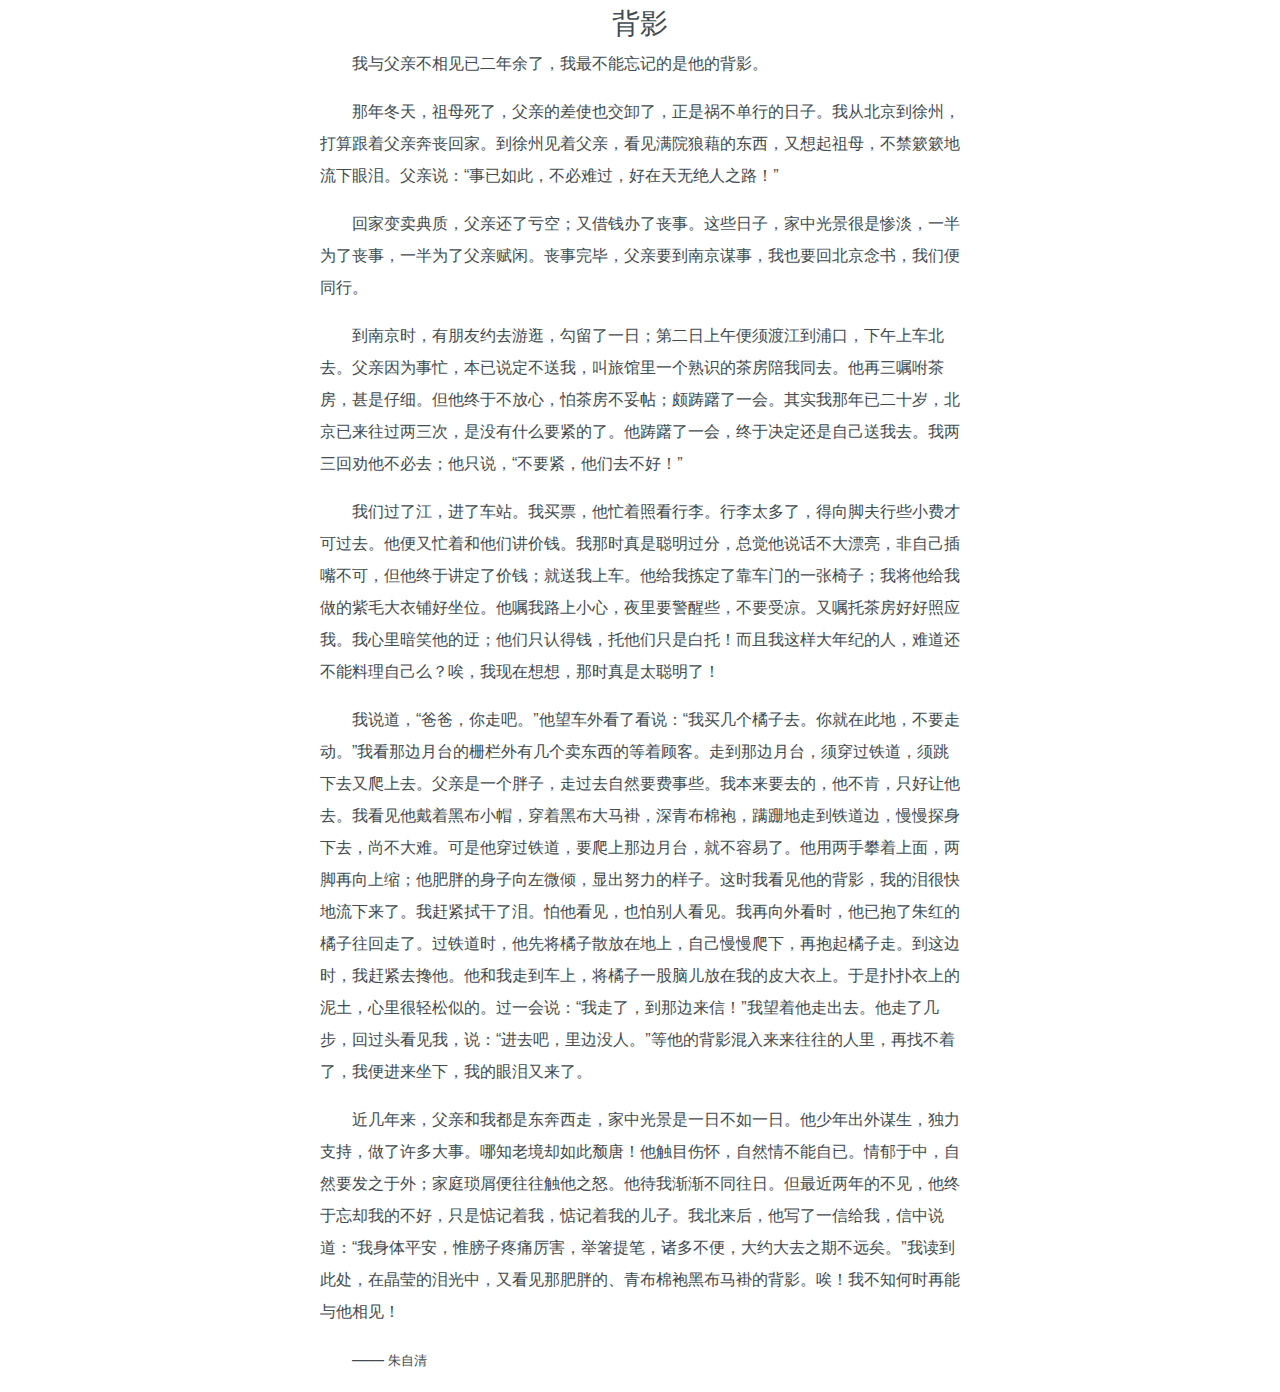
<file: word.html>
<!DOCTYPE HTML>
<html lang="en">
<head>
  <meta charset="UTF-8">
  <title></title>
  <meta name="Keywords" content="Entry.css,css,vertical rhythm,baseline,中文文章,中文排版,博客样式,约束验证"/>
  <meta name="Description" content="Entry.css 中文文章样式，帮助你快速搭建中文博客主题。"/>
  <meta name="viewport" content="initial-scale=1,user-scalable=no,maximum-scale=1,width=device-width">
  <link rel="stylesheet" href="bin/word.css" />
</head>
<body class="entry">
  <h1>背影</h1>
  <p>我与父亲不相见已二年余了，我最不能忘记的是他的背影。</p>
  <p>那年冬天，祖母死了，父亲的差使也交卸了，正是祸不单行的日子。我从北京到徐州，打算跟着父亲奔丧回家。到徐州见着父亲，看见满院狼藉的东西，又想起祖母，不禁簌簌地流下眼泪。父亲说：“事已如此，不必难过，好在天无绝人之路！”</p>
  <p>回家变卖典质，父亲还了亏空；又借钱办了丧事。这些日子，家中光景很是惨淡，一半为了丧事，一半为了父亲赋闲。丧事完毕，父亲要到南京谋事，我也要回北京念书，我们便同行。</p><p>到南京时，有朋友约去游逛，勾留了一日；第二日上午便须渡江到浦口，下午上车北去。父亲因为事忙，本已说定不送我，叫旅馆里一个熟识的茶房陪我同去。他再三嘱咐茶房，甚是仔细。但他终于不放心，怕茶房不妥帖；颇踌躇了一会。其实我那年已二十岁，北京已来往过两三次，是没有什么要紧的了。他踌躇了一会，终于决定还是自己送我去。我两三回劝他不必去；他只说，“不要紧，他们去不好！”</p>
  <p>我们过了江，进了车站。我买票，他忙着照看行李。行李太多了，得向脚夫行些小费才可过去。他便又忙着和他们讲价钱。我那时真是聪明过分，总觉他说话不大漂亮，非自己插嘴不可，但他终于讲定了价钱；就送我上车。他给我拣定了靠车门的一张椅子；我将他给我做的紫毛大衣铺好坐位。他嘱我路上小心，夜里要警醒些，不要受凉。又嘱托茶房好好照应我。我心里暗笑他的迂；他们只认得钱，托他们只是白托！而且我这样大年纪的人，难道还不能料理自己么？唉，我现在想想，那时真是太聪明了！</p>
  <p>我说道，“爸爸，你走吧。”他望车外看了看说：“我买几个橘子去。你就在此地，不要走动。”我看那边月台的栅栏外有几个卖东西的等着顾客。走到那边月台，须穿过铁道，须跳下去又爬上去。父亲是一个胖子，走过去自然要费事些。我本来要去的，他不肯，只好让他去。我看见他戴着黑布小帽，穿着黑布大马褂，深青布棉袍，蹒跚地走到铁道边，慢慢探身下去，尚不大难。可是他穿过铁道，要爬上那边月台，就不容易了。他用两手攀着上面，两脚再向上缩；他肥胖的身子向左微倾，显出努力的样子。这时我看见他的背影，我的泪很快地流下来了。我赶紧拭干了泪。怕他看见，也怕别人看见。我再向外看时，他已抱了朱红的橘子往回走了。过铁道时，他先将橘子散放在地上，自己慢慢爬下，再抱起橘子走。到这边时，我赶紧去搀他。他和我走到车上，将橘子一股脑儿放在我的皮大衣上。于是扑扑衣上的泥土，心里很轻松似的。过一会说：“我走了，到那边来信！”我望着他走出去。他走了几步，回过头看见我，说：“进去吧，里边没人。”等他的背影混入来来往往的人里，再找不着了，我便进来坐下，我的眼泪又来了。</p>
  <p>近几年来，父亲和我都是东奔西走，家中光景是一日不如一日。他少年出外谋生，独力支持，做了许多大事。哪知老境却如此颓唐！他触目伤怀，自然情不能自已。情郁于中，自然要发之于外；家庭琐屑便往往触他之怒。他待我渐渐不同往日。但最近两年的不见，他终于忘却我的不好，只是惦记着我，惦记着我的儿子。我北来后，他写了一信给我，信中说道：“我身体平安，惟膀子疼痛厉害，举箸提笔，诸多不便，大约大去之期不远矣。”我读到此处，在晶莹的泪光中，又看见那肥胖的、青布棉袍黑布马褂的背影。唉！我不知何时再能与他相见！
  <p>—— <small>朱自清</small></p>
<script>// ga
var _gaq = _gaq || [];
_gaq.push(['_setAccount', 'UA-36422454-1']);
_gaq.push(['_trackPageview']);

(function() {
 var ga = document.createElement('script'); ga.type = 'text/javascript'; ga.async = true;
 ga.src = ('https:' == document.location.protocol ? 'https://ssl' : 'http://www') + '.google-analytics.com/ga.js';
 var s = document.getElementsByTagName('script')[0]; s.parentNode.insertBefore(ga, s);
})();</script>
</body>
</html>
</file>
<file: assets/prism.css>
/**
 * prism.js default theme for JavaScript, CSS and HTML
 * Based on dabblet (http://dabblet.com)
 * @author Lea Verou
 */

code[class*="language-"],
pre[class*="language-"] {
	color: black;
	text-shadow: 0 1px white;
	font-family: Consolas, Monaco, 'Andale Mono', monospace;
	direction: ltr;
	text-align: left;
	white-space: pre;
	word-spacing: normal;
	
	-moz-tab-size: 4;
	-o-tab-size: 4;
	tab-size: 4;
	
	-webkit-hyphens: none;
	-moz-hyphens: none;
	-ms-hyphens: none;
	hyphens: none;
}

/* Code blocks */
pre[class*="language-"] {
	padding: 1em;
	margin: .5em 0;
	overflow: auto;	
}

:not(pre) > code[class*="language-"],
pre[class*="language-"] {
	background: #f5f2f0;
}

/* Inline code */
:not(pre) > code[class*="language-"] {
	padding: .1em;
	border-radius: .3em;
}

.token.comment,
.token.prolog,
.token.doctype,
.token.cdata {
	color: slategray;
}

.token.punctuation {
	color: #999;
}

.namespace {
	opacity: .7;
}

.token.property,
.token.tag,
.token.boolean,
.token.number {
	color: #905;
}

.token.selector,
.token.attr-name,
.token.string {
	color: #690;
}

.token.operator,
.token.entity,
.token.url,
.language-css .token.string,
.style .token.string {
	color: #a67f59;
	background: hsla(0,0%,100%,.5);
}

.token.atrule,
.token.attr-value,
.token.keyword {
	color: #07a;
}


.token.regex,
.token.important {
	color: #e90;
}

.token.important {
	font-weight: bold;
}

.token.entity {
	cursor: help;
}
pre[data-line] {
	position: relative;
	padding: 1em 0 1em 3em;
}

.line-highlight {
	position: absolute;
	left: 0;
	right: 0;
	padding: inherit 0;
	margin-top: 1em; /* Same as .prism’s padding-top */

	background: hsla(24, 20%, 50%,.08);
	background: -moz-linear-gradient(left, hsla(24, 20%, 50%,.1) 70%, hsla(24, 20%, 50%,0));
	background: -webkit-linear-gradient(left, hsla(24, 20%, 50%,.1) 70%, hsla(24, 20%, 50%,0));
	background: -o-linear-gradient(left, hsla(24, 20%, 50%,.1) 70%, hsla(24, 20%, 50%,0));
	background: linear-gradient(left, hsla(24, 20%, 50%,.1) 70%, hsla(24, 20%, 50%,0));
	
	pointer-events: none;
	
	line-height: inherit;
	white-space: pre;
}

	.line-highlight:before,
	.line-highlight[data-end]:after {
		content: attr(data-start);
		position: absolute;
		top: .4em;
		left: .6em;
		min-width: 1em;
		padding: 0 .5em;
		background-color: hsla(24, 20%, 50%,.4);
		color: hsl(24, 20%, 95%);
		font: bold 65%/1.5 sans-serif;
		text-align: center;
		vertical-align: .3em;
		border-radius: 999px;
		text-shadow: none;
		box-shadow: 0 1px white;
	}
	
	.line-highlight[data-end]:after {
		content: attr(data-end);
		top: auto;
		bottom: .4em;
	}
</file>
<file: assets/index.css>
body {
    margin: 1.5em;
    line-height: 1.5em;
    font-size: 16px;
    color: #666;
    background-color: #BBB;
}
a {
    color: #069;
}
h1 {
    margin: 0;
    font-size: 2em;
    line-height: 1.5em;
}
h2 {
    margin: 1em 0 0 0;
    font-size: 1.5em;
    line-height: 2em;
}
h3 {
    margin: 0.75em 0;
    font-size: 1em;
    line-height: 1.5em;
}
p {
    margin: 1.5em 0 0 0;
}
pre {
    margin: 1.5em 0 0 0 !important;
    padding: 0.75em !important;
}

.invisible {
    position: absolute !important;
    height: 1px;
    width: 1px;
    overflow: hidden;
    clip: rect(1px, 1px, 1px, 1px);
    *clip: rect(1px 1px 1px 1px); /* IE6, IE7 */
}
.middle {
    max-width: 960px;
    margin: 0 auto;
    overflow: hidden;
}

/* head */
.head {
    padding: 23px 1.5em 24px;
    background-color: #EEE;
    border: 1px solid #999;
    border-bottom: none;
}
.head-github iframe {
    vertical-align: bottom;
}

/* info */
.info {
    padding: 1.5em;
    background-color: #FFF;
    border: 1px solid #999;
    border-top: none;
}
.info .button-group {
    display: block;
    margin: 0 auto;
    padding: 4px;
    height: 40px;
    text-align: center;
    border-bottom: none;
}
.info .button-container {
    text-align: center;
}

.wrap {
    overflow: hidden;
}
.pack {
    float: left;
    margin: 1.5em 20px 0 0;
    width: 220px;
    overflow: hidden;
    text-align: center;
}
.pack img {
    display: block;
    margin: 0 auto;
    /* 1.5 / 2em = 0.75em = 0.75 * 16px = 12px = 11px(padding) + 1px(border) */
    padding: 11px;
    border: 1px solid #CCC;
    box-shadow: 2px 2px 5px #EEE;
}
.pack p {
    margin-top: 24px;
    text-align: left;
    font-size: 14px;
    height: 48px;
}

/* foot */
.foot {
    padding: 1em;
    color: #999;
}
.foot a {
    color: #999;
    text-decoration: none;
}

/* Buttons styles */

.button::-moz-focus-inner{
  border: 0;
  padding: 0;
}

.button{
  display: inline-block;
  *display: inline;
  zoom: 1;  
  padding: 6px 20px;
  margin: 0;
  cursor: pointer;
  border: 1px solid #bbb;
  overflow: visible;
  font: bold 13px arial, helvetica, sans-serif;
  text-decoration: none;
  white-space: nowrap;
  color: #555;
  background-color: #ddd;
  background-image: -webkit-gradient(linear, left top, left bottom, from(rgba(255,255,255,1)), to(rgba(255,255,255,0))),
                    url([data-uri]);
  background-image: -webkit-linear-gradient(top, rgba(255,255,255,1), rgba(255,255,255,0)),
                    url([data-uri]);
  background-image: -moz-linear-gradient(top, rgba(255,255,255,1), rgba(255,255,255,0)),
                    url([data-uri]);
  background-image: -ms-linear-gradient(top, rgba(255,255,255,1), rgba(255,255,255,0)),
                    url([data-uri]);
  background-image: -o-linear-gradient(top, rgba(255,255,255,1), rgba(255,255,255,0)),
                    url([data-uri]);
  background-image: linear-gradient(top, rgba(255,255,255,1), rgba(255,255,255,0)),
                    url([data-uri]);
  -webkit-transition: background-color .2s ease-out;
  -moz-transition: background-color .2s ease-out;
  -ms-transition: background-color .2s ease-out; 
  -o-transition: background-color .2s ease-out;  
  transition: background-color .2s ease-out;
  background-clip: padding-box; /* Fix bleeding */
  -moz-border-radius: 3px;
  -webkit-border-radius: 3px;
  border-radius: 3px;
  -moz-box-shadow: 0 1px 0 rgba(0, 0, 0, .3), 0 2px 2px -1px rgba(0, 0, 0, .5), 0 1px 0 rgba(255, 255, 255, .3) inset;
  -webkit-box-shadow: 0 1px 0 rgba(0, 0, 0, .3), 0 2px 2px -1px rgba(0, 0, 0, .5), 0 1px 0 rgba(255, 255, 255, .3) inset;
  box-shadow: 0 1px 0 rgba(0, 0, 0, .3), 0 2px 2px -1px rgba(0, 0, 0, .5), 0 1px 0 rgba(255, 255, 255, .3) inset;
  text-shadow: 0 1px 0 rgba(255,255,255, .9);  
  
  -webkit-touch-callout: none;
  -webkit-user-select: none;
  -khtml-user-select: none;
  -moz-user-select: none;
  -ms-user-select: none;
  user-select: none;
}

.button:hover{
  background-color: #eee;
  color: #555;
}

.button:active{
  background: #e9e9e9;
  position: relative;
  top: 1px;
  text-shadow: none;
  -moz-box-shadow: 0 1px 1px rgba(0, 0, 0, .3) inset;
  -webkit-box-shadow: 0 1px 1px rgba(0, 0, 0, .3) inset;
  box-shadow: 0 1px 1px rgba(0, 0, 0, .3) inset;
}

.button[disabled], .button[disabled]:hover, .button[disabled]:active{
  border-color: #eaeaea;
  background: #fafafa;
  cursor: default;
  position: static;
  color: #999;
  /* Usually, !important should be avoided but here it's really needed :) */
  -moz-box-shadow: none !important; 
  -webkit-box-shadow: none !important;
  box-shadow: none !important;
  text-shadow: none !important;
}

/* Smaller buttons styles */

.button.small{
  padding: 4px 12px;
}

/* Larger buttons styles */

.button.large{
  padding: 11px 30px;
  text-transform: uppercase;
}

.button.large:active{
  top: 2px;
}

/* Colored buttons styles */

.button.color{
  color: #fff;
  text-shadow: 0 1px 0 rgba(0,0,0,.2);
  background-image: -webkit-gradient(linear, left top, left bottom, from(rgba(255,255,255,.3)), to(rgba(255,255,255,0))),
                    url([data-uri]);
  background-image: -webkit-linear-gradient(top, rgba(255,255,255,.3), rgba(255,255,255,0)),
                    url([data-uri]);
  background-image: -moz-linear-gradient(top, rgba(255,255,255,.3), rgba(255,255,255,0)),
                    url([data-uri]);
  background-image: -ms-linear-gradient(top, rgba(255,255,255,.3), rgba(255,255,255,0)),
                    url([data-uri]);
  background-image: -o-linear-gradient(top, rgba(255,255,255,.3), rgba(255,255,255,0)),
                    url([data-uri]);
  background-image: linear-gradient(top, rgba(255,255,255,.3), rgba(255,255,255,0)),
                    url([data-uri]);  
}

/* */

.button.green{
  background-color: #57a957;
  border-color: #57a957;
}

.button.green:hover{
  background-color: #62c462;
}

.button.green:active{
  background: #57a957;
}

/* */

.button.red{
  background-color: #c43c35;
  border-color: #c43c35;
}

.button.red:hover{
  background-color: #ee5f5b;
}

.button.red:active{
  background: #c43c35;
}

/* */

.button.blue{
  background-color: #269CE9;
  border-color: #269CE9;
}

.button.blue:hover{
  background-color: #70B9E8;
}

.button.blue:active{
  background: #269CE9;
}

/* */

.green[disabled], .green[disabled]:hover, .green[disabled]:active{
  border-color: #57A957;
  background: #57A957;
  color: #D2FFD2;
}

.red[disabled], .red[disabled]:hover, .red[disabled]:active{
  border-color: #C43C35;
  background: #C43C35;
  color: #FFD3D3;
}

.blue[disabled], .blue[disabled]:hover, .blue[disabled]:active{
  border-color: #269CE9;
  background: #269CE9;
  color: #93D5FF;
}

/* Group buttons */

.button-group,
.button-group li{
  display: inline-block;
  *display: inline;
  zoom: 1;
}

.button-group{
  font-size: 0; /* Inline block elements gap - fix */
  margin: 0;
  padding: 0;
  border-bottom: 1px solid rgba(0, 0, 0, .07);
  padding: 7px;
  -moz-border-radius: 7px;
  -webkit-border-radius: 7px;
  border-radius: 7px; 
}

.button-group li{
  margin-right: -1px; /* Overlap each right button border */
}

.button-group .button{
  font-size: 13px; /* Set the font size, different from inherited 0 */
  -moz-border-radius: 0;
  -webkit-border-radius: 0;
  border-radius: 0; 
}

.button-group .button:active{
  -moz-box-shadow: 0 0 1px rgba(0, 0, 0, .2) inset, 5px 0 5px -3px rgba(0, 0, 0, .2) inset, -5px 0 5px -3px rgba(0, 0, 0, .2) inset;
  -webkit-box-shadow: 0 0 1px rgba(0, 0, 0, .2) inset, 5px 0 5px -3px rgba(0, 0, 0, .2) inset, -5px 0 5px -3px rgba(0, 0, 0, .2) inset;
  box-shadow: 0 0 1px rgba(0, 0, 0, .2) inset, 5px 0 5px -3px rgba(0, 0, 0, .2) inset, -5px 0 5px -3px rgba(0, 0, 0, .2) inset;   
}

.button-group li:first-child .button{
  -moz-border-radius: 3px 0 0 3px;
  -webkit-border-radius: 3px 0 0 3px;
  border-radius: 3px 0 0 3px;
}

.button-group li:first-child .button:active{
  -moz-box-shadow: 0 0 1px rgba(0, 0, 0, .2) inset, -5px 0 5px -3px rgba(0, 0, 0, .2) inset;
  -webkit-box-shadow: 0 0 1px rgba(0, 0, 0, .2) inset, -5px 0 5px -3px rgba(0, 0, 0, .2) inset;
  box-shadow: 0 0 1px rgba(0, 0, 0, .2) inset, -5px 0 5px -3px rgba(0, 0, 0, .2) inset;
}

.button-group li:last-child .button{
  -moz-border-radius: 0 3px 3px 0;
  -webkit-border-radius: 0 3px 3px 0;
  border-radius: 0 3px 3px 0;
}

.button-group li:last-child .button:active{
  -moz-box-shadow: 0 0 1px rgba(0, 0, 0, .2) inset, 5px 0 5px -3px rgba(0, 0, 0, .2) inset;
  -webkit-box-shadow: 0 0 1px rgba(0, 0, 0, .2) inset, 5px 0 5px -3px rgba(0, 0, 0, .2) inset;
  box-shadow: 0 0 1px rgba(0, 0, 0, .2) inset, 5px 0 5px -3px rgba(0, 0, 0, .2) inset;
}
</file>
<file: bin/entry.css>
body{padding:0;margin:0}.entry{margin-top:0;margin-bottom:0;margin-left:0;margin-left:auto;margin-right:auto;max-width:640px;padding:0 16px;line-height:2;color:#424b50;word-wrap:break-word;font-size:16px;font-family:"Helvetica Neue",Arial,"Hiragino Sans GB","Hiragino Sans GB W3","Microsoft YaHei","Wenquanyi Micro Hei",sans-serif;-webkit-font-smoothing:antialiased;-webkit-text-size-adjust:100%;-ms-text-size-adjust:100%;counter-reset:entry825h2 entry825h3 entry825h4 entry825h5 entry825h6}.entry div,.entry p,.entry blockquote,.entry pre,.entry ul,.entry ol,.entry table,.entry figure,.entry section,.entry article,.entry header,.entry footer{margin:0;padding:0;margin-top:16px;margin-bottom:16px}.entry div:first-child,.entry p:first-child,.entry blockquote:first-child,.entry pre:first-child,.entry ul:first-child,.entry ol:first-child,.entry table:first-child,.entry figure:first-child,.entry section:first-child,.entry article:first-child,.entry header:first-child,.entry footer:first-child{margin-top:0}.entry div:last-child,.entry p:last-child,.entry blockquote:last-child,.entry pre:last-child,.entry ul:last-child,.entry ol:last-child,.entry table:last-child,.entry figure:last-child,.entry section:last-child,.entry article:last-child,.entry header:last-child,.entry footer:last-child{margin-bottom:0}.entry ul div,.entry ol div,.entry ul p,.entry ol p,.entry ul blockquote,.entry ol blockquote,.entry ul pre,.entry ol pre,.entry ul ul,.entry ol ul,.entry ul ol,.entry ol ol,.entry ul table,.entry ol table,.entry ul figure,.entry ol figure,.entry ul iframe,.entry ol iframe,.entry ul section,.entry ol section,.entry ul article,.entry ol article,.entry ul header,.entry ol header,.entry ul footer,.entry ol footer{margin-top:0;margin-bottom:0}.entry>iframe{display:block;margin-top:16px;margin-bottom:16px}.entry>img,.entry>video{margin-top:16px;margin-bottom:16px;display:block}.entry h1,.entry h2,.entry h3,.entry h4,.entry h5,.entry h6{margin-top:0;margin-bottom:0;padding:0}.entry h1:first-child,.entry h2:first-child,.entry h3:first-child,.entry h4:first-child,.entry h5:first-child,.entry h6:first-child{margin-top:0}.entry>h3,.entry>h4,.entry>h5,.entry>h6{margin-top:32px}.entry>h1,.entry>h2{margin-top:64px}.entry h1+*,.entry h2+*,.entry h3+*,.entry h4+*,.entry h5+*,.entry h6+*{margin-top:0}.entry h1,.entry h2,.entry h3,.entry h4,.entry h5,.entry h6{font-weight:inherit;color:#424b50;background-color:transparent}.entry h1 a,.entry h2 a,.entry h3 a,.entry h4 a,.entry h5 a,.entry h6 a{color:#424b50}.entry h1 a,.entry h2 a,.entry h3 a,.entry h4 a,.entry h5 a,.entry h6 a,.entry h1 em,.entry h2 em,.entry h3 em,.entry h4 em,.entry h5 em,.entry h6 em,.entry h1 u,.entry h2 u,.entry h3 u,.entry h4 u,.entry h5 u,.entry h6 u,.entry h1 abbr[title],.entry h2 abbr[title],.entry h3 abbr[title],.entry h4 abbr[title],.entry h5 abbr[title],.entry h6 abbr[title]{border-bottom-color:#424b50}.entry h1{font-size:28px;line-height:48px;text-align:center}.entry h2{font-size:21px;line-height:32px;text-align:left}.entry h3{font-size:18px;line-height:32px;text-align:left}.entry h4,.entry h5,.entry h6{line-height:32px;font-size:16px;text-align:left}.entry blockquote{position:relative;padding:0 0 0 11px;margin:16px 0;font-family:Georgia,'Times New Roman',STKaiti,BiauKai,KaiTi,'DFKai-SB','KaiTi_GB2312',serif;border-left:5px solid #c3cace}.entry li blockquote{margin-left:-21px}.entry pre{padding:15px 16px;line-height:16px;font-size:14px;white-space:pre;word-wrap:normal;overflow:auto;font-family:consolas,monaco,monospace;border:1px solid #e1e1e8;border-right:none;border-left:none;background-color:#f7f7f9}.entry ul,.entry ol{padding-left:32px}.entry ul li,.entry ol li{margin:0;padding:0;list-style-position:outside}.entry ul li{list-style-type:square}.entry ul li ul li{list-style-type:disc}.entry ul li ul li ul li{list-style-type:circle}.entry ol li{list-style-type:decimal}.entry ol li ol li{list-style-type:upper-roman}.entry ol li ol li ol li{list-style-type:lower-roman}.entry li>ul,.entry li>ol{padding-left:32px}.entry hr{position:relative;padding-top:32px;margin-top:-2px;margin-bottom:64px;height:0;background:none;border:none;border-bottom:2px dashed #888}.entry hr:before,.entry hr:after{content:'';position:absolute;bottom:-2px;width:30%;height:2px;pointer-events:none}.entry hr:before{left:0;background-image:-webkit-linear-gradient(right, rgba(255,255,255,0) 0, white 80%, white 100%);background-image:-moz-linear-gradient(right, rgba(255,255,255,0) 0, white 80%, white 100%);background-image:-ms-linear-gradient(right, rgba(255,255,255,0) 0, white 80%, white 100%);background-image:-o-linear-gradient(right, rgba(255,255,255,0) 0, white 80%, white 100%);background-image:linear-gradient(right, rgba(255,255,255,0) 0, white 80%, white 100%)}.entry hr:after{right:0;background-image:-webkit-linear-gradient(left, rgba(255,255,255,0) 0, white 80%, white 100%);background-image:-moz-linear-gradient(left, rgba(255,255,255,0) 0, white 80%, white 100%);background-image:-ms-linear-gradient(left, rgba(255,255,255,0) 0, white 80%, white 100%);background-image:-o-linear-gradient(left, rgba(255,255,255,0) 0, white 80%, white 100%);background-image:linear-gradient(left, rgba(255,255,255,0) 0, white 80%, white 100%)}.entry table{display:table;padding:0;margin-left:auto;margin-right:auto;min-width:336px;border-collapse:collapse;border-spacing:0;-webkit-border-radius:.5em;-moz-border-radius:.5em;-ms-border-radius:.5em;-o-border-radius:.5em;border-radius:.5em}.entry table caption{padding:0}.entry table thead th{text-align:left}.entry table tbody{margin:0 16px}.entry table tbody tr:nth-child(odd) td,.entry table tbody tr:nth-child(odd) th{background-color:#f9f9f9}.entry table tbody tr:last-child td,.entry table tbody tr:last-child th{padding-bottom:6px}.entry table td,.entry table th{padding:8px 16px 7px;border:1px solid #ddd}.entry iframe{vertical-align:text-bottom}.entry a{padding-bottom:.025em;color:#069;text-decoration:none;border-bottom-color:#08c}.entry a:focus{outline:thin dotted}.entry a:visited{color:#551a8b;border-bottom-color:#551a8b}.entry a:hover{border-bottom-width:1px;border-bottom-style:solid}.entry a:hover,.entry a:active{outline:0}.entry b,.entry strong{font-weight:bold}.entry u{padding-bottom:.05em;font-style:inherit;font-weight:inherit;text-decoration:inherit;border-bottom:1px solid #8b98a0}.entry u+u{margin-left:.125em}.entry em{font-style:inherit;font-weight:inherit;text-decoration:inherit;-webkit-text-emphasis:filled circle;-moz-text-emphasis:filled circle;-ms-text-emphasis:filled circle;text-emphasis:filled circle;-webkit-text-emphasis-position:under;-moz-text-emphasis-position:under;-ms-text-emphasis-position:under;text-emphasis-position:under}.entry code{font-family:monospace;font-size:inherit;color:#424b50;background-color:transparent}.entry pre code{padding:0;margin:0;font-family:consolas,monaco,monospace;font-size:14px;color:#424b50;background:none;border:none}.entry img,.entry video{max-width:100%;border:0}.entry figure img{display:block;margin:0 auto}.entry figure figcaption{display:block;text-align:center;font-style:italic}.entry cite{font-style:inherit}.entry cite:before,.entry cite:after{content:"\300a";line-height:inherit}.entry cite:after{content:"\300b"}.entry abbr[title]{padding-bottom:.05em;cursor:help;border-bottom:1px dotted #424b50}.entry dfn{font-style:italic}.entry mark{background:yellow;color:#424b50}.entry q{quotes:"\201C" "\201D" "\2018" "\2019"}.entry small{font-size:80%}.entry sub,.entry sup{font-size:75%;line-height:0;position:relative;vertical-align:baseline}.entry sup{top:-0.5em}.entry sub{bottom:-0.25em}.entry #disqus_thread{margin-top:32px}.entry h2:before,.entry h3:before,.entry h4:before,.entry h5:before,.entry h6:before{color:inherit}.entry h2{counter-reset:entry825h3 entry825h4 entry825h5 entry825h6}.entry h2:before{content:counter(entry825h2) '\3000';content:counter(entry825h2, cjk-ideographic) '\3001';counter-increment:entry825h2}.entry h3{counter-reset:entry825h4 entry825h5 entry825h6}.entry h3:before{content:counter(entry825h2) '.' counter(entry825h3) '\3000';counter-increment:entry825h3}.entry h4{counter-reset:entry825h5 entry825h6}.entry h4:before{content:counter(entry825h2) '.' counter(entry825h3) '.' counter(entry825h4) '\3000';counter-increment:entry825h4}.entry h5{counter-reset:entry825h6}.entry h5:before{content:counter(entry825h2) '.' counter(entry825h3) '.' counter(entry825h4) '.' counter(entry825h5) '\3000';counter-increment:entry825h5}.entry h6:before{content:counter(entry825h2) '.' counter(entry825h3) '.' counter(entry825h4) '.' counter(entry825h5) '.' counter(entry825h6) '\3000';counter-increment:entry825h6}
</file>
<file: bin/markdown.css>
/**
 * Entry.css
 *
 * @author mzhou / @zhoumm
 * @log 0.1
 *      0.2 修改二级及更深层次的pre的四周都为圆角
 *          修改li中第一层第一个p/div的不缩进
 *          li之间的上下间距修改为0.25em
 *      0.3 修改中文字体
 *          修改abbr样式
 *          修改li的list-type-position为inside
 *
 */
/* ===========================================================
   Config
   =========================================================== */
/* ==========================================================================
   Entry header
   ========================================================================== */
/* ==========================================================================
   Entry content
   ========================================================================== */
.markdown {
  margin: 0;
  line-height: 1.62;
  color: #666666;
  word-wrap: break-word;
  font-size: 14px;
  font-family: "ff-tisa-web-pro-1", "ff-tisa-web-pro-2", "Lucida Grande", "Hiragino Sans GB", "Hiragino Sans GB W3", "Microsoft YaHei", sans-serif;
  -webkit-font-smoothing: antialiased;
  -webkit-text-size-adjust: 100%;
  -ms-text-size-adjust: 100%;
  /* ==========
       Typography
       ========== */

  /* === block content === */

  /* === inline content === */

  /* 强调 */

  /* code */

  /* image */

  /* other */

  /* 书名号(han.css) */

  /* 缩写 */

  /* 定义 */

  /* 标记 */

  /* 行内引用 */

  /* 旁注 */

  /* 上下标 */

}
.markdown h1,
.markdown h2,
.markdown h3,
.markdown h4,
.markdown h5,
.markdown h6,
.markdown div,
.markdown p,
.markdown blockquote,
.markdown pre,
.markdown ul,
.markdown ol,
.markdown table,
.markdown figure {
  margin: 0.5em 0 0 0;
  padding: 0;
}
.markdown h1:first-child,
.markdown h2:first-child,
.markdown h3:first-child,
.markdown h4:first-child,
.markdown h5:first-child,
.markdown h6:first-child,
.markdown div:first-child,
.markdown p:first-child,
.markdown blockquote:first-child,
.markdown pre:first-child,
.markdown ul:first-child,
.markdown ol:first-child,
.markdown table:first-child,
.markdown figure:first-child {
  margin-top: 0;
}
.markdown > h1,
.markdown > h2,
.markdown > h3,
.markdown > h4,
.markdown > h5,
.markdown > h6,
.markdown > div,
.markdown > p,
.markdown > blockquote,
.markdown > pre,
.markdown > ul,
.markdown > ol,
.markdown > table,
.markdown > figure {
  max-width: 600px;
  margin: 1em 0 0 0;
  padding: 0 0 0 1em;
  -webkit-box-sizing: border-box;
  -moz-box-sizing: border-box;
  -ms-box-sizing: border-box;
  -o-box-sizing: border-box;
  box-sizing: border-box;
}
.markdown h1,
.markdown h2,
.markdown h3,
.markdown h4,
.markdown h5,
.markdown h6 {
  font-weight: bold;
}
.markdown h1,
.markdown h2 {
  font-size: 2em;
  color: #ffffff;
  background-color: #96b3d3;
}
.markdown h1 a,
.markdown h2 a {
  color: #ffffff;
}
.markdown h2 {
  font-size: 1.5em;
}
.markdown h3 {
  font-size: 1.2em;
}
.markdown h3:before {
  display: inline-block;
  content: '\27BD';
  margin-right: 0.5em;
  vertical-align: middle;
  font-size: 1em;
  color: #96b3d3;
}
.markdown h4,
.markdown h5,
.markdown h6 {
  margin-bottom: -1em;
}
.markdown h4:before,
.markdown h5:before,
.markdown h6:before {
  content: '　　';
  display: inline;
}
.markdown p,
.markdown div {
  /* text-indent: 2em; 避免继承，故不用 */

}
.markdown p:before,
.markdown div:before {
  content: '　　';
  display: inline;
}
.markdown blockquote {
  position: relative;
  padding: 1em 4em;
}
.markdown blockquote div:before,
.markdown blockquote p:before {
  content: '';
}
.markdown blockquote:before {
  position: absolute;
  content: '\275D';
  top: 0;
  left: 1em;
  font-size: 2em;
  color: #cccccc;
}
.markdown blockquote:after {
  position: absolute;
  content: '\275E';
  bottom: 0;
  right: 1em;
  margin-right: -0.25em;
  font-size: 2em;
  color: #cccccc;
}
.markdown pre {
  padding: 1em 4em;
  line-height: 1.5;
  /* 强制设置行高，避免难看 */

  white-space: pre;
  white-space: pre-wrap;
  word-wrap: break-word;
  font-family: monospace, serif;
  font-size: 0.8571428571428571em;
  /* 12px */

  border: 1px solid #e1e1e8;
  background-color: #f7f7f9;
  -webkit-border-radius: 1em;
  -moz-border-radius: 1em;
  -ms-border-radius: 1em;
  -o-border-radius: 1em;
  border-radius: 1em;
}
.markdown > pre {
  -webkit-border-radius: 0 1em 1em 0;
  -moz-border-radius: 0 1em 1em 0;
  -ms-border-radius: 0 1em 1em 0;
  -o-border-radius: 0 1em 1em 0;
  border-radius: 0 1em 1em 0;
}
.markdown ul,
.markdown ol {
  margin-top: 1em;
  padding-left: 4em;
}
.markdown ul li,
.markdown ol li {
  margin-top: 0.25em;
  list-style-position: outside;
  /* 如果是inside，且li第一个元素是block元素，那么Firefox下会移到下一行*/

}
.markdown ul li:first-child,
.markdown ol li:first-child {
  margin-top: 0;
}
.markdown li > ul,
.markdown li > ol {
  margin-top: 0;
  padding-left: 3em;
}
.markdown li > p:first-child:before,
.markdown li > div:first-child:before {
  content: '';
}
.markdown hr {
  position: relative;
  margin: 3em auto 3em 0;
  /* IE <= 9下如果margin-right: 0，那么会导致hr居中，而不是靠左*/

  width: 600px;
  height: 0;
  background: none;
  border: none;
  border-bottom: 2px dashed #888888;
  -webkit-box-sizing: border-box;
  -moz-box-sizing: border-box;
  -ms-box-sizing: border-box;
  -o-box-sizing: border-box;
  box-sizing: border-box;
}
.markdown hr:before,
.markdown hr:after {
  content: '';
  position: absolute;
  width: 30%;
  height: 2px;
  pointer-events: none;
}
.markdown hr:before {
  left: 0;
  right: auto;
  background-image: -webkit-linear-gradient(right, rgba(255, 255, 255, 0) 0%, #ffffff 80%, #ffffff 100%);
  background-image: -moz-linear-gradient(right, rgba(255, 255, 255, 0) 0%, #ffffff 80%, #ffffff 100%);
  background-image: -ms-linear-gradient(right, rgba(255, 255, 255, 0) 0%, #ffffff 80%, #ffffff 100%);
  background-image: -o-linear-gradient(right, rgba(255, 255, 255, 0) 0%, #ffffff 80%, #ffffff 100%);
  background-image: linear-gradient(right, rgba(255, 255, 255, 0) 0%, #ffffff 80%, #ffffff 100%);
}
.markdown hr:after {
  top: 0;
  right: 0;
  background-image: -webkit-linear-gradient(left, rgba(255, 255, 255, 0) 0%, #ffffff 80%, #ffffff 100%);
  background-image: -moz-linear-gradient(left, rgba(255, 255, 255, 0) 0%, #ffffff 80%, #ffffff 100%);
  background-image: -ms-linear-gradient(left, rgba(255, 255, 255, 0) 0%, #ffffff 80%, #ffffff 100%);
  background-image: -o-linear-gradient(left, rgba(255, 255, 255, 0) 0%, #ffffff 80%, #ffffff 100%);
  background-image: linear-gradient(left, rgba(255, 255, 255, 0) 0%, #ffffff 80%, #ffffff 100%);
}
.markdown table {
  padding: 0;
  margin-left: 1em;
  min-width: 300px;
  border-collapse: collapse;
  border-spacing: 0;
  border: 1px solid #dddddd;
  -webkit-border-radius: 0.5em;
  -moz-border-radius: 0.5em;
  -ms-border-radius: 0.5em;
  -o-border-radius: 0.5em;
  border-radius: 0.5em;
}
.markdown table caption {
  padding: 0.5em 0 0.25em;
}
.markdown table thead th {
  text-align: left;
}
.markdown table tbody {
  margin: 0 1em;
}
.markdown table tbody td,
.markdown table tbody th {
  border-top: 1px solid #dddddd;
}
.markdown table tbody tr:nth-child(odd) td,
.markdown table tbody tr:nth-child(odd) th {
  background-color: #f9f9f9;
}
.markdown table td,
.markdown table th {
  padding: 0.5em 1em;
  border-left: 1px solid #dddddd;
}
.markdown table td:first-child,
.markdown table th:first-child {
  border-left: none;
}
.markdown a {
  margin: 0 0.25em;
  color: #006699;
}
.markdown a[onclick],
.markdown a[href^="javascript:"] {
  margin: 0 0.25em;
  padding: 0.25em 0.5em;
  font-size: 0.8571428571428571em;
  text-decoration: none;
  color: #ffffff;
  background-color: #96b3d3;
  -webkit-border-radius: 0.25em;
  -moz-border-radius: 0.25em;
  -ms-border-radius: 0.25em;
  -o-border-radius: 0.25em;
  border-radius: 0.25em;
}
.markdown a[onclick]:visited,
.markdown a[href^="javascript:"]:visited {
  color: #ffffff;
}
.markdown a:visited {
  color: #551a8b;
}
.markdown a:focus {
  outline: thin dotted;
}
.markdown a:active,
.markdown a:hover {
  outline: 0;
}
.markdown b,
.markdown strong {
  font-weight: bold;
}
.markdown u,
.markdown em {
  padding-bottom: .05em;
  font-style: normal;
  font-weight: normal;
  border-bottom: 2px dotted #666666;
}
.markdown u {
  text-decoration: none;
  border-bottom-width: 1px;
  border-bottom-style: solid;
}
.markdown em + em,
.markdown em + u,
.markdown u + em,
.markdown u + u {
  margin-left: 0.125em;
}
.markdown code {
  padding: 0.05em 0.25em;
  margin: 0 0.25em;
  background: #f7f7f9;
  font-family: monospace, serif;
  font-size: 0.8571428571428571em;
  /* 12px */

  color: #dd1144;
  border: 1px solid #e1e1e8;
  -webkit-border-radius: 0.25em;
  -moz-border-radius: 0.25em;
  -ms-border-radius: 0.25em;
  -o-border-radius: 0.25em;
  border-radius: 0.25em;
}
.markdown pre code {
  padding: 0;
  margin: 0;
  font-size: 1em;
  color: #666666;
  background: none;
  border: none;
}
.markdown img {
  border: 0;
}
.markdown figure img {
  display: block;
  margin: 0 auto;
  padding: 0.5em;
  max-width: 97%;
  border: 1px solid #cccccc;
}
.markdown figure figcaption {
  display: block;
  margin-top: 0.5em;
  text-align: center;
  font-style: italic;
}
.markdown cite {
  font-style: inherit;
}
.markdown cite:before,
.markdown cite:after {
  content: "《";
  line-height: inherit;
}
.markdown cite:after {
  content: "》";
}
.markdown abbr[title] {
  padding-bottom: 0.05em;
  cursor: help;
  border-bottom: 1px dotted;
}
.markdown dfn {
  font-style: italic;
}
.markdown mark {
  background: #ffff00;
  color: #666666;
}
.markdown q {
  quotes: "\201C" "\201D" "\2018" "\2019";
}
.markdown small {
  font-size: 80%;
}
.markdown sub,
.markdown sup {
  font-size: 75%;
  line-height: 0;
  position: relative;
  vertical-align: baseline;
}
.markdown sup {
  top: -0.5em;
}
.markdown sub {
  bottom: -0.25em;
}
.markdown .markdown-header {
  margin: 0;
  padding: 1em 2em;
  max-width: 100%;
  color: #ffffff;
  overflow: hidden;
  font-family: "ff-tisa-web-pro-1", "ff-tisa-web-pro-2", "Lucida Grande", "Hiragino Sans GB", "Hiragino Sans GB W3", "Microsoft YaHei", sans-serif;
  -webkit-font-smoothing: antialiased;
  background-color: #83a1d5;
  border-bottom: 1px solid #3d69b5;
  -webkit-box-sizing: border-box;
  -moz-box-sizing: border-box;
  -ms-box-sizing: border-box;
  -o-box-sizing: border-box;
  box-sizing: border-box;
}
.markdown .markdown-header:before {
  content: '';
}
.markdown .markdown-header h1 {
  margin: 0;
  padding: 0;
  max-width: 100%;
  line-height: 1.5;
  color: #ffffff;
  background-color: #83a1d5;
  -webkit-box-sizing: border-box;
  -moz-box-sizing: border-box;
  -ms-box-sizing: border-box;
  -o-box-sizing: border-box;
  box-sizing: border-box;
}
.markdown .markdown-header a {
  color: #ffffff;
}
.markdown .markdown-header p:before,
.markdown .markdown-header div:before {
  content: '';
}
.markdown .markdown-header .markdown-meta {
  max-width: 100%;
  -webkit-box-sizing: border-box;
  -moz-box-sizing: border-box;
  -ms-box-sizing: border-box;
  -o-box-sizing: border-box;
  box-sizing: border-box;
}
.markdown .markdown-header .markdown-meta a {
  color: #ffffff;
}
</file>
<file: bin/word.css>
body{padding:0;margin:0}.entry{margin-top:0;margin-bottom:0;margin-left:0;margin-left:auto;margin-right:auto;max-width:640px;padding:0 16px;line-height:2;color:#424b50;word-wrap:break-word;font-size:16px;font-family:"Helvetica Neue",Arial,"Hiragino Sans GB","Hiragino Sans GB W3","Microsoft YaHei","Wenquanyi Micro Hei",sans-serif;-webkit-font-smoothing:antialiased;-webkit-text-size-adjust:100%;-ms-text-size-adjust:100%;counter-reset:entry825h2 entry825h3 entry825h4 entry825h5 entry825h6}.entry div,.entry p,.entry blockquote,.entry pre,.entry ul,.entry ol,.entry table,.entry figure,.entry section,.entry article,.entry header,.entry footer{margin:0;padding:0;margin-top:16px;margin-bottom:16px}.entry div:first-child,.entry p:first-child,.entry blockquote:first-child,.entry pre:first-child,.entry ul:first-child,.entry ol:first-child,.entry table:first-child,.entry figure:first-child,.entry section:first-child,.entry article:first-child,.entry header:first-child,.entry footer:first-child{margin-top:0}.entry div:last-child,.entry p:last-child,.entry blockquote:last-child,.entry pre:last-child,.entry ul:last-child,.entry ol:last-child,.entry table:last-child,.entry figure:last-child,.entry section:last-child,.entry article:last-child,.entry header:last-child,.entry footer:last-child{margin-bottom:0}.entry ul div,.entry ol div,.entry ul p,.entry ol p,.entry ul blockquote,.entry ol blockquote,.entry ul pre,.entry ol pre,.entry ul ul,.entry ol ul,.entry ul ol,.entry ol ol,.entry ul table,.entry ol table,.entry ul figure,.entry ol figure,.entry ul iframe,.entry ol iframe,.entry ul section,.entry ol section,.entry ul article,.entry ol article,.entry ul header,.entry ol header,.entry ul footer,.entry ol footer{margin-top:0;margin-bottom:0}.entry>iframe{display:block;margin-top:16px;margin-bottom:16px}.entry>img,.entry>video{margin-top:16px;margin-bottom:16px;display:block}.entry h1,.entry h2,.entry h3,.entry h4,.entry h5,.entry h6{margin-top:0;margin-bottom:0;padding:0}.entry h1:first-child,.entry h2:first-child,.entry h3:first-child,.entry h4:first-child,.entry h5:first-child,.entry h6:first-child{margin-top:0}.entry>h3,.entry>h4,.entry>h5,.entry>h6{margin-top:32px}.entry>h1,.entry>h2{margin-top:64px}.entry h1+*,.entry h2+*,.entry h3+*,.entry h4+*,.entry h5+*,.entry h6+*{margin-top:0}.entry h1,.entry h2,.entry h3,.entry h4,.entry h5,.entry h6{font-weight:inherit;color:#424b50;background-color:transparent}.entry h1 a,.entry h2 a,.entry h3 a,.entry h4 a,.entry h5 a,.entry h6 a{color:#424b50}.entry h1 a,.entry h2 a,.entry h3 a,.entry h4 a,.entry h5 a,.entry h6 a,.entry h1 em,.entry h2 em,.entry h3 em,.entry h4 em,.entry h5 em,.entry h6 em,.entry h1 u,.entry h2 u,.entry h3 u,.entry h4 u,.entry h5 u,.entry h6 u,.entry h1 abbr[title],.entry h2 abbr[title],.entry h3 abbr[title],.entry h4 abbr[title],.entry h5 abbr[title],.entry h6 abbr[title]{border-bottom-color:#424b50}.entry h1{font-size:28px;line-height:48px;text-align:center}.entry h2{font-size:21px;line-height:32px;text-align:left}.entry h3{font-size:18px;line-height:32px;text-align:left}.entry h4,.entry h5,.entry h6{line-height:32px;font-size:16px;text-align:left}.entry p:before,.entry div:before{content:'\3000\3000';display:inline}.entry blockquote{position:relative;padding:0 0 0 11px;margin:16px 0;font-family:Georgia,'Times New Roman',STKaiti,BiauKai,KaiTi,'DFKai-SB','KaiTi_GB2312',serif;border-left:5px solid #c3cace}.entry blockquote div:before,.entry blockquote p:before{content:''}.entry li blockquote{margin-left:-21px}.entry pre{padding:15px 16px;line-height:16px;font-size:14px;white-space:pre;word-wrap:normal;overflow:auto;font-family:consolas,monaco,monospace;border:1px solid #e1e1e8;border-right:none;border-left:none;background-color:#f7f7f9}.entry ul,.entry ol{padding-left:32px}.entry ul li,.entry ol li{margin:0;padding:0;list-style-position:outside}.entry ul li{list-style-type:square}.entry ul li ul li{list-style-type:disc}.entry ul li ul li ul li{list-style-type:circle}.entry ol li{list-style-type:decimal}.entry ol li ol li{list-style-type:upper-roman}.entry ol li ol li ol li{list-style-type:lower-roman}.entry li>ul,.entry li>ol{padding-left:32px}.entry li>p:first-child:before,.entry li>div:first-child:before{content:''}.entry hr{position:relative;padding-top:32px;margin-top:-2px;margin-bottom:64px;height:0;background:none;border:none;border-bottom:2px dashed #888}.entry hr:before,.entry hr:after{content:'';position:absolute;bottom:-2px;width:30%;height:2px;pointer-events:none}.entry hr:before{left:0;background-image:-webkit-linear-gradient(right, rgba(255,255,255,0) 0, white 80%, white 100%);background-image:-moz-linear-gradient(right, rgba(255,255,255,0) 0, white 80%, white 100%);background-image:-ms-linear-gradient(right, rgba(255,255,255,0) 0, white 80%, white 100%);background-image:-o-linear-gradient(right, rgba(255,255,255,0) 0, white 80%, white 100%);background-image:linear-gradient(right, rgba(255,255,255,0) 0, white 80%, white 100%)}.entry hr:after{right:0;background-image:-webkit-linear-gradient(left, rgba(255,255,255,0) 0, white 80%, white 100%);background-image:-moz-linear-gradient(left, rgba(255,255,255,0) 0, white 80%, white 100%);background-image:-ms-linear-gradient(left, rgba(255,255,255,0) 0, white 80%, white 100%);background-image:-o-linear-gradient(left, rgba(255,255,255,0) 0, white 80%, white 100%);background-image:linear-gradient(left, rgba(255,255,255,0) 0, white 80%, white 100%)}.entry table{display:table;padding:0;margin-left:auto;margin-right:auto;min-width:336px;border-collapse:collapse;border-spacing:0;-webkit-border-radius:.5em;-moz-border-radius:.5em;-ms-border-radius:.5em;-o-border-radius:.5em;border-radius:.5em}.entry table caption{padding:0}.entry table thead th{text-align:left}.entry table tbody{margin:0 16px}.entry table tbody tr:nth-child(odd) td,.entry table tbody tr:nth-child(odd) th{background-color:#f9f9f9}.entry table tbody tr:last-child td,.entry table tbody tr:last-child th{padding-bottom:6px}.entry table td,.entry table th{padding:8px 16px 7px;border:1px solid #ddd}.entry iframe{vertical-align:text-bottom}.entry a{padding-bottom:.025em;color:#069;text-decoration:none;border-bottom-color:#08c}.entry a:focus{outline:thin dotted}.entry a:visited{color:#551a8b;border-bottom-color:#551a8b}.entry a:hover{border-bottom-width:1px;border-bottom-style:solid}.entry a:hover,.entry a:active{outline:0}.entry b,.entry strong{font-weight:bold}.entry u{padding-bottom:.05em;font-style:inherit;font-weight:inherit;text-decoration:inherit;border-bottom:1px solid #8b98a0}.entry u+u{margin-left:.125em}.entry em{font-style:inherit;font-weight:inherit;text-decoration:inherit;-webkit-text-emphasis:filled circle;-moz-text-emphasis:filled circle;-ms-text-emphasis:filled circle;text-emphasis:filled circle;-webkit-text-emphasis-position:under;-moz-text-emphasis-position:under;-ms-text-emphasis-position:under;text-emphasis-position:under}.entry code{font-family:monospace;font-size:inherit;color:#424b50;background-color:transparent}.entry pre code{padding:0;margin:0;font-family:consolas,monaco,monospace;font-size:14px;color:#424b50;background:none;border:none}.entry img,.entry video{max-width:100%;border:0}.entry figure img{display:block;margin:0 auto}.entry figure figcaption{display:block;text-align:center;font-style:italic}.entry cite{font-style:inherit}.entry cite:before,.entry cite:after{content:"\300a";line-height:inherit}.entry cite:after{content:"\300b"}.entry abbr[title]{padding-bottom:.05em;cursor:help;border-bottom:1px dotted #424b50}.entry dfn{font-style:italic}.entry mark{background:yellow;color:#424b50}.entry q{quotes:"\201C" "\201D" "\2018" "\2019"}.entry small{font-size:80%}.entry sub,.entry sup{font-size:75%;line-height:0;position:relative;vertical-align:baseline}.entry sup{top:-0.5em}.entry sub{bottom:-0.25em}.entry #disqus_thread{margin-top:32px}.entry h2:before,.entry h3:before,.entry h4:before,.entry h5:before,.entry h6:before{color:inherit}.entry h2{counter-reset:entry825h3 entry825h4 entry825h5 entry825h6}.entry h2:before{content:counter(entry825h2) '\3000';content:counter(entry825h2, cjk-ideographic) '\3001';counter-increment:entry825h2}.entry h3{counter-reset:entry825h4 entry825h5 entry825h6}.entry h3:before{content:counter(entry825h2) '.' counter(entry825h3) '\3000';counter-increment:entry825h3}.entry h4{counter-reset:entry825h5 entry825h6}.entry h4:before{content:counter(entry825h2) '.' counter(entry825h3) '.' counter(entry825h4) '\3000';counter-increment:entry825h4}.entry h5{counter-reset:entry825h6}.entry h5:before{content:counter(entry825h2) '.' counter(entry825h3) '.' counter(entry825h4) '.' counter(entry825h5) '\3000';counter-increment:entry825h5}.entry h6:before{content:counter(entry825h2) '.' counter(entry825h3) '.' counter(entry825h4) '.' counter(entry825h5) '.' counter(entry825h6) '\3000';counter-increment:entry825h6}
</file>
